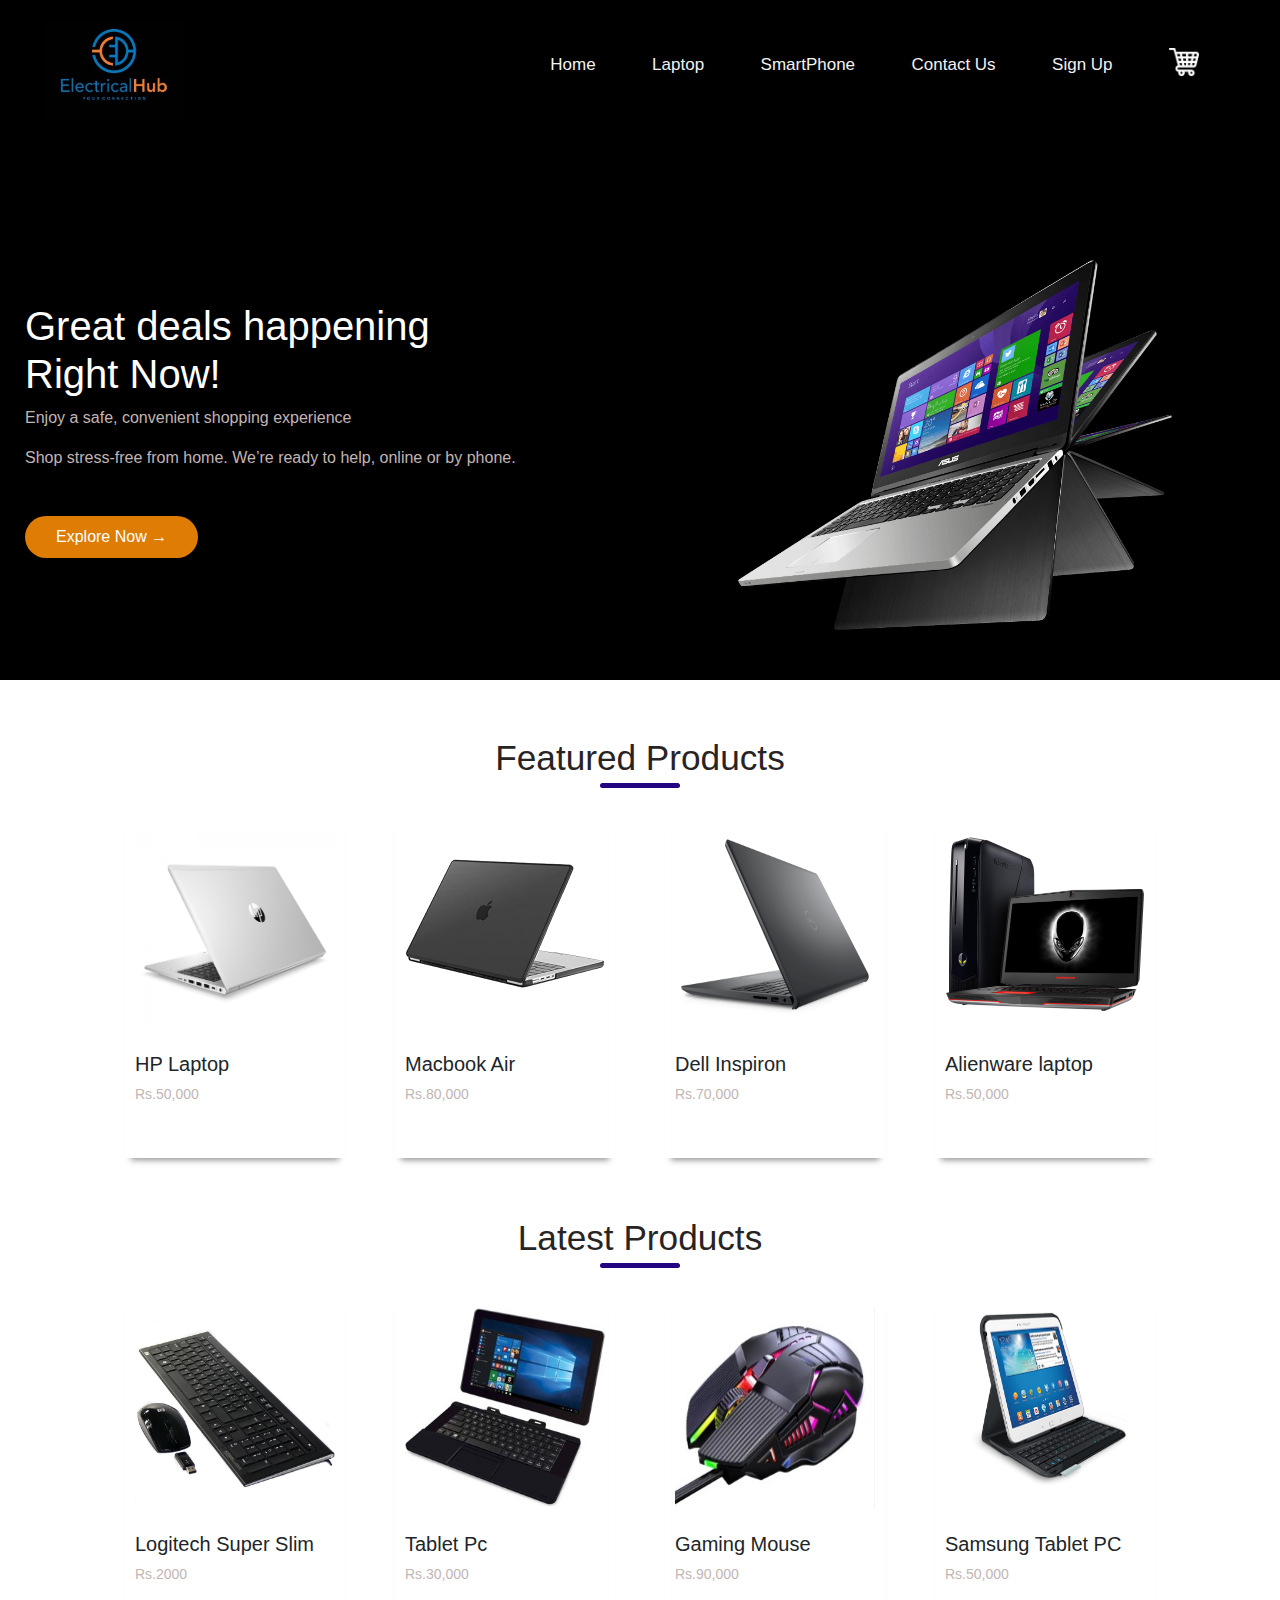
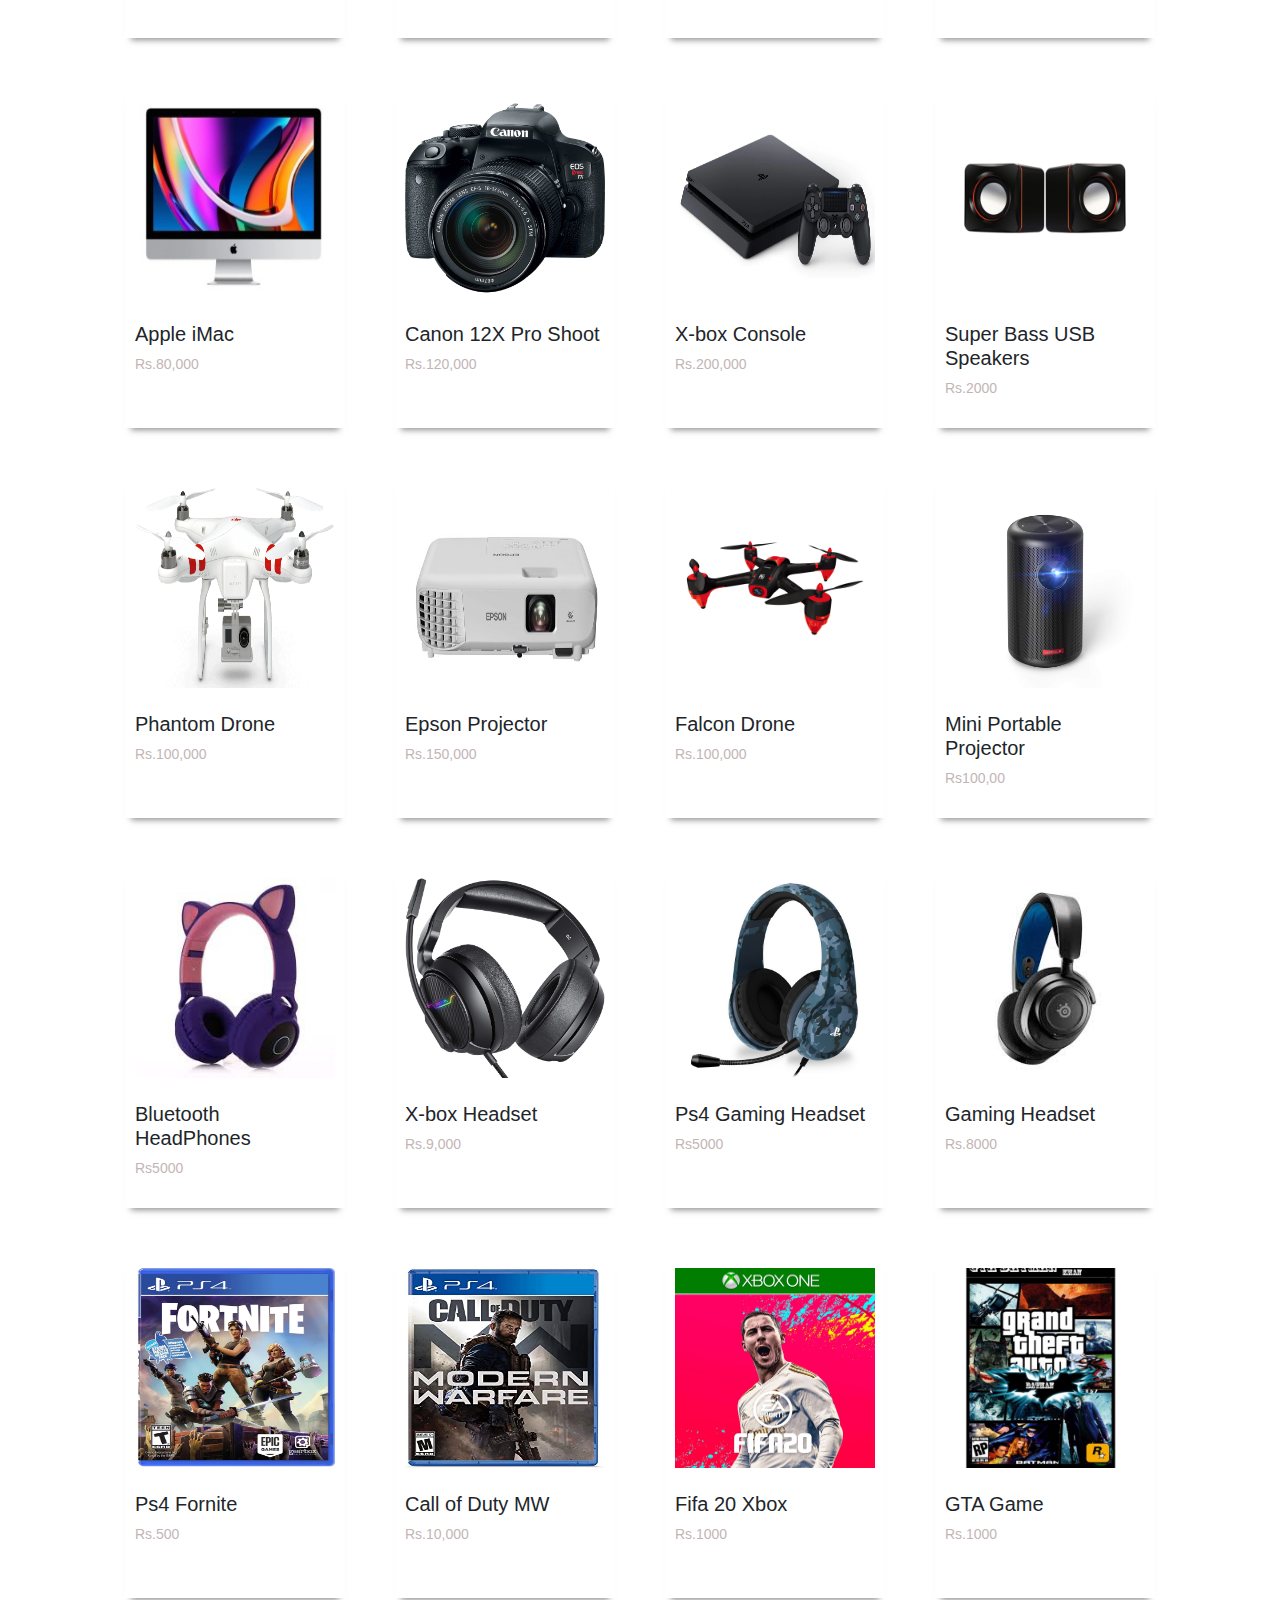
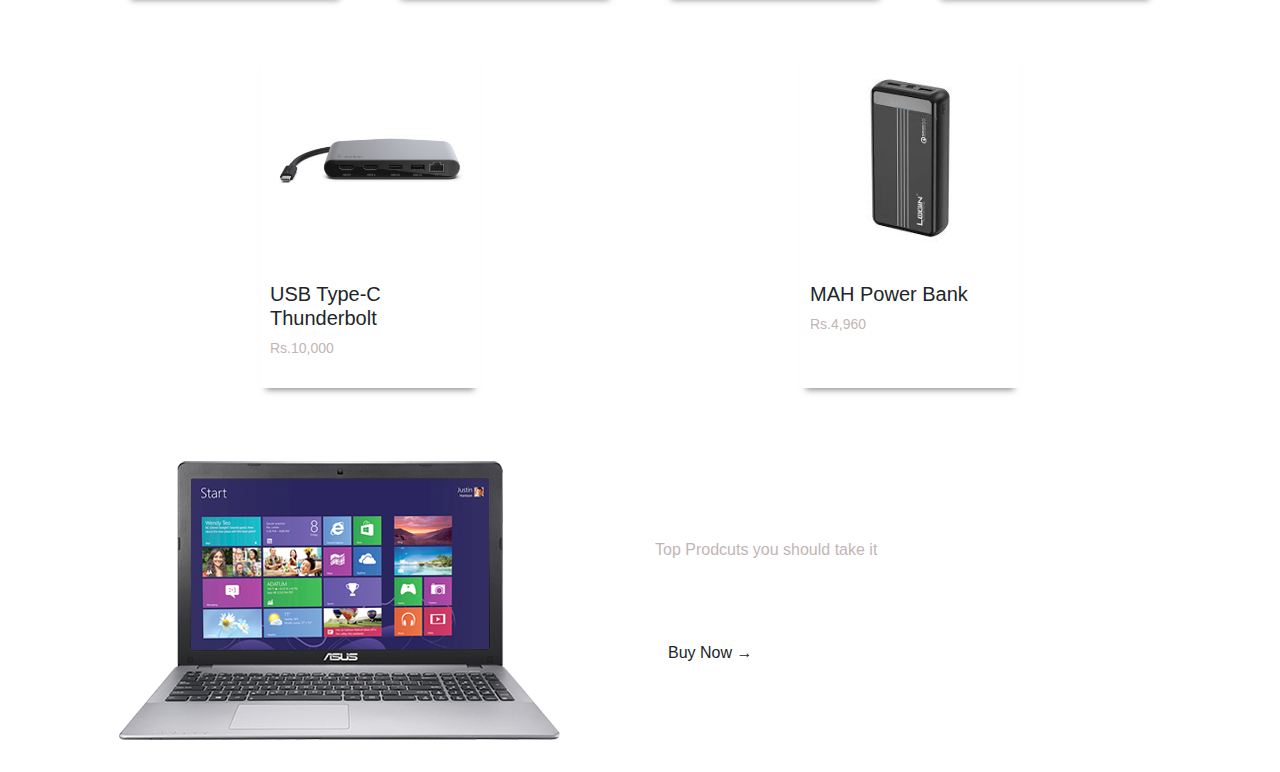
<file: index.html>
<!DOCTYPE html>
<html lang="en">
<head>
    <meta charset="UTF-8">
    <meta name="viewport" content="width=device-width, initial-scale=1.0">
    <link rel="stylesheet" href="https://stackpath.bootstrapcdn.com/bootstrap/4.5.2/css/bootstrap.min.css">
    <link rel="stylesheet" href="css/style.css">
    <link rel="icon" type="image/png" href="/images/favicon.png">
    <link rel="canonical" href="https://minahilch.me/">
    <title>ElectricalHub</title>
</head>
<body>
    <div class="header">
        <div class="container">
            <div class="navbar">
                <div class="logo">
                <img src="images/logo.jpg" style="height:100px;" alt="logo-image">
                </div>
                <nav>
                    <ul id="menu-items">
                        <li><a href="index.html">Home</a></li>
                        <li><a href="index.html#products">Laptop</a></li>
                        <li><a href="smartphone.html">SmartPhone</a></li>
                        <li><a href="contactus.html">Contact Us</a></li>
                        <li><a href="Sign up.html">Sign Up</a></li>
                        <li><a href="cart.html"><img src="images/cart.png" alt="cart" width="30px" height="30px" class="cart-img" title="Cart"></a></li>
                    </ul>
                </nav>
            </div>
            <div class="row">
                <div class="col-md-6 ">
                    <h1 class="text-white">Great deals happening <br> Right Now!</h1>
                    <p>Enjoy a safe, convenient shopping experience</p>
                    <p>Shop stress-free from home. We’re ready to help, online or by phone.</p>
                    <a href="index.html#LatestProducts" class="btn btn-main">Explore Now &#8594;</a>
                </div>
                <div class="col-md-6">
                    <img src="images/laptop-banner.png" alt="banner-image" class="center">
                </div>

            </div>
        </div>
    </div>
    <!-- featured products -->
    <div class="small-container mt-5">
        <h2 class="title" id="products">Featured Products</h2>
        <div class="row horizontal-scroll-wrapper squares">
            <div class="col-4 box-container">
                <div class="image-overlay"></div>
                <img src="images/hp-laptop.jpg" alt="hp laptop"><br><br>
                <h5 class="product_name">HP Laptop</h5>
                <div class="content-details fadeIn-bottom">
                    <h3 class="content-title">HP Laptop</h3>
                    <h4 class="content-price">Rs.50,000</h4><br><br>
                    <div class="content-btn btn btn-secondary" title="More Detail"><a href="Laptops.html" style="color: white; list-style: none;">More Info</a></div>
                </div>
                <p class="price_name" >Rs.50,000</p>
            </div>
            <div class="col-4 box-container">
                <div class="image-overlay"></div>
                <img src="images/Laptop.jpg" alt="Laptop"><br><br>
                <h5 class="product_name">Macbook Air</h5>
                <div class="content-details fadeIn-bottom">
                    <h3 class="content-title">Macbook Air</h3>
                    <h4 class="content-price">Rs.80,000</h4><br><br>
                    <div class="content-btn btn btn-secondary" title="More Detail"><a href="Laptops.html#macbook" style="color: white; list-style: none;">More Info</a></div>
                </div>
                <p class="price_name" >Rs.80,000</p>
            </div>
            <div class="col-4 box-container">
                <div class="image-overlay"></div>
                <img src="images/laptop1.png" alt="Laptop"><br><br>
                <h5 class="product_name">Dell Inspiron</h5>
                <div class="content-details fadeIn-bottom">
                    <h3 class="content-title">Dell Inspiron</h3>
                    <h4 class="content-price">Rs.70,000</h4><br><br>
                    <div class="content-btn btn btn-secondary" title="More Detail"><a href="Laptops.html#dell" style="color: white; list-style: none;">More Info</a></div>
                </div>
                <p class="price_name" >Rs.70,000</p>
            </div>
            <div class="col-4 box-container">
                <div class="image-overlay"></div>
                <img src="images/Alienware-laptop.png" alt="Alienware-laptop"><br><br>
                <h5 class="product_name">Alienware laptop</h5>
                <div class="content-details fadeIn-bottom">
                    <h3 class="content-title">Alienware laptop</h3>
                    <h4 class="content-price">Rs.50,000</h4><br><br>
                    <div class="content-btn btn btn-secondary" title="More Detail"><a href="Laptops.html#Alienware-laptop" style="color: white; list-style: none;">More Info</a></div>
                </div>
                <p class="price_name" >Rs.50,000</p>
            </div>
        </div>
        <!-- Latest products -->
        <h2 class="title" id="LatestProducts">Latest Products</h2>
        <div class="row">
            <div class="col-4 box-container">
                <div class="image-overlay"></div>
                <img src="images/keyboard.jpg" alt="keyboard"><br><br>
                <h5 class="product_name">Logitech Super Slim</h5>
                <div class="content-details fadeIn-bottom">
                    <h3 class="content-title">Logitech Super Slim</h3>
                    <h4 class="content-price">Rs.2000</h4><br><br>
                    <div class="content-btn btn btn-secondary" title="More Detail"><a href="Latest product.html#keyboard" style="color: white; list-style: none;">More Info</a></div>
                </div>
                <p class="price_name" >Rs.2000</p>
            </div>
            <div class="col-4 box-container">
                <div class="image-overlay"></div>
                <img src="images/power-tab.jpeg" alt="tablet pc"><br><br>
                <h5 class="product_name">Tablet Pc</h5>
                <div class="content-details fadeIn-bottom">
                    <h3 class="content-title">Tablet Pc</h3>
                    <h4 class="content-price">Rs.30,000</h4><br><br>
                    <div class="content-btn btn btn-secondary" title="More Detail"><a href="Latest product.html#Tablet" style="color: white; list-style: none;">More Info</a></div>
                </div>
                <p class="price_name" >Rs.30,000</p>
            </div>
            <div class="col-4 box-container">
                <div class="image-overlay"></div>
                <img src="images/Gaming mouse.jpg" alt="Gaming Mouse"><br><br>
                <h5 class="product_name">Gaming Mouse</h5>
                <div class="content-details fadeIn-bottom">
                    <h3 class="content-title">Gaming Mouse</h3>
                    <h4 class="content-price">Rs.90,000</h4><br><br>
                    <div class="content-btn btn btn-secondary" title="More Detail"><a href="Latest product.html#mouse" style="color: white; list-style: none;">More Info</a></div>
                </div>
                <p class="price_name" >Rs.90,000</p>
            </div>
            <div class="col-4 box-container">
                <div class="image-overlay"></div>
                <img src="images/logitech-tab.png" alt="Tablet Pc"><br><br>
                <h5 class="product_name">Samsung Tablet PC</h5>
                <div class="content-details fadeIn-bottom">
                    <h3 class="content-title">Samsung Tablet Pc</h3>
                    <h4 class="content-price">Rs.50,000</h4><br><br>
                    <div class="content-btn btn btn-secondary" title="More Detail"><a href="Latest product.html#Samsung Tablet Pc" style="color: white; list-style: none;">More Info</a></div>
                </div>
                <p class="price_name" >Rs.50,000</p>
            </div>
            <div class="col-4 box-container">
                <div class="image-overlay"></div>
                <img src="images/imac.jpg" alt="Imac"><br><br>
                <h5 class="product_name">Apple iMac</h5>
                <div class="content-details fadeIn-bottom">
                    <h3 class="content-title">Apple iMac</h3>
                    <h4 class="content-price">Rs.80,000</h4><br><br>
                    <div class="content-btn btn btn-secondary" title="More Detail"><a href="Latest product.html#iMac" style="color: white; list-style: none;">More Info</a></div>
                </div>
                <p class="price_name" >Rs.80,000</p>
            </div>
            <div class="col-4 box-container">
                <div class="image-overlay"></div>
                <img src="images/canon-cam.jpg" alt="Camera"><br><br>
                <h5 class="product_name">Canon 12X Pro Shoot</h5>
                <div class="content-details fadeIn-bottom">
                    <h3 class="content-title">Canon 12X Pro Shoot</h3>
                    <h4 class="content-price">Rs.120,000</h4><br><br>
                    <div class="content-btn btn btn-secondary" title="More Detail"><a href="Latest product.html#Canon" style="color: white; list-style: none;">More Info</a></div>
                </div>
                <p class="price_name" >Rs.120,000</p>
            </div>
            <div class="col-4 box-container">
                <div class="image-overlay"></div>
                <img src="images/ps4-gaming.jpg" alt="Gaming console"><br><br>
                <h5 class="product_name">X-box Console</h5>
                <div class="content-details fadeIn-bottom">
                    <h3 class="content-title">X-box Console</h3>
                    <h4 class="content-price">Rs.200,000</h4><br><br>
                    <div class="content-btn btn btn-secondary" title="More Detail"><a href="Latest product.html#xbox" style="color: white; list-style: none;">More Info</a></div>
                </div>
                <p class="price_name" >Rs.200,000</p>
            </div>
            <div class="col-4 box-container">
                <div class="image-overlay"></div>
                <img src="images/superbass-speakers.jpg" alt="Super Bass Laptop Speakers"><br><br>
                <h5 class="product_name">Super Bass USB Speakers</h5>
                <div class="content-details fadeIn-bottom">
                    <h3 class="content-title">Super Bass USB Speakers</h3>
                    <h4 class="content-price">Rs.2000</h4><br><br>
                    <div class="content-btn btn btn-secondary" title="More Detail"><a href="Latest product.html#Speakers" style="color: white; list-style: none;">More Info</a></div>
                </div>
                <p class="price_name" >Rs.2000</p>
            </div>
            <div class="col-4 box-container">
                <div class="image-overlay"></div>
                <img src="images/phantom-drone.png" alt="Phantom Drone"><br><br>
                <h5 class="product_name">Phantom Drone</h5>
                <div class="content-details fadeIn-bottom">
                    <h3 class="content-title">Phantom Drone</h3>
                    <h4 class="content-price">Rs.100,000</h4><br><br>
                    <div class="content-btn btn btn-secondary" title="More Detail"><a href="Latest product.html#phantom-drone" style="color: white; list-style: none;">More Info</a></div>
                </div>
                <p class="price_name" >Rs.100,000</p>
            </div>
            <div class="col-4 box-container">
                <div class="image-overlay"></div>
                <img src="images/epson-projector.jpg" alt="Epson Projector"><br><br>
                <h5 class="product_name">Epson Projector</h5>
                <div class="content-details fadeIn-bottom">
                    <h3 class="content-title">Epson Projector</h3>
                    <h4 class="content-price">Rs.150,000</h4><br><br>
                    <div class="content-btn btn btn-secondary" title="More Detail"><a href="Latest product.html#epson-projector" style="color: white; list-style: none;">More Info</a></div>
                </div>
                <p class="price_name" >Rs.150,000</p>
            </div>
            <div class="col-4 box-container">
                <div class="image-overlay"></div>
                <img src="images/falcon-drone.jpg" alt="falcon-drone"><br><br>
                <h5 class="product_name">Falcon Drone</h5>
                <div class="content-details fadeIn-bottom">
                    <h3 class="content-title">Falcon Drone</h3>
                    <h4 class="content-price">Rs.100,000</h4><br><br>
                    <div class="content-btn btn btn-secondary" title="More Detail"><a href="Latest product.html#falcon-drone" style="color: white; list-style: none;">More Info</a></div>    
                </div>
                <p class="price_name" >Rs.100,000</p>
            </div>
            <div class="col-4 box-container">
                <div class="image-overlay"></div>
                <img src="images/miniprojector.jpg" alt="minipojector"><br><br>
                <h5 class="product_name">Mini Portable Projector</h5>
                <div class="content-details fadeIn-bottom">
                    <h3 class="content-title">Mini Portable Projector</h3>
                    <h4 class="content-price">Rs.100,000</h4><br><br>
                    <div class="content-btn btn btn-secondary" title="More Detail"><a href="Latest product.html#miniprojector" style="color: white; list-style: none;">More Info</a></div>
                </div>
                <p class="price_name" >Rs100,00</p>
            </div>
            <div class="col-4 box-container">
                <div class="image-overlay"></div>
                <img src="images/bluetoooth headset.jpeg" alt="Headset"><br><br>
                <h5 class="product_name">Bluetooth HeadPhones</h5>
                <div class="content-details fadeIn-bottom">
                    <h3 class="content-title">Bluetooth HeadPhones</h3>
                    <h4 class="content-price">Rs.5000</h4><br><br>
                    <div class="content-btn btn btn-secondary" title="More Detail"><a href="Latest product.html#Bluetooth HeadPhones" style="color: white; list-style: none;">More Info</a></div>
                </div>
                <p class="price_name" >Rs5000</p>
            </div>
            <div class="col-4 box-container">
                <div class="image-overlay"></div>
                <img src="images/xbox-headset.jpg" alt="Xbox Headset"><br><br>
                <h5 class="product_name">X-box Headset</h5>
                <div class="content-details fadeIn-bottom">
                    <h3 class="content-title">X-box Headset</h3>
                    <h4 class="content-price">Rs.9,000</h4><br><br>
                    <div class="content-btn btn btn-secondary" title="More Detail"><a href="Latest product.html#X-box Headset" style="color: white; list-style: none;">More Info</a></div>
                </div>
                <p class="price_name" >Rs.9,000</p>
            </div>
            <div class="col-4 box-container">
                <div class="image-overlay"></div>
                <img src="images/ps4-headset.jpg" alt="Gaming Headset"><br><br>
                <h5 class="product_name">Ps4 Gaming Headset</h5>
                <div class="content-details fadeIn-bottom">
                    <h3 class="content-title">Ps4 Gaming Headset</h3>
                    <h4 class="content-price">Rs.5000</h4><br><br>
                    <div class="content-btn btn btn-secondary" title="More Detail"><a href="Latest product.html#Ps4 Gaming Headset" style="color: white; list-style: none;">More Info</a></div>
                </div>
                <p class="price_name" >Rs5000</p>
            </div>
            <div class="col-4 box-container">
                <div class="image-overlay"></div>
                <img src="images/headset.jpeg" alt="Gaming Headset"><br><br>
                <h5 class="product_name">Gaming Headset</h5>
                <div class="content-details fadeIn-bottom">
                    <h3 class="content-title">Gaming Headset</h3>
                    <h4 class="content-price">Rs.8000</h4><br><br>
                    <div class="content-btn btn btn-secondary" title="More Detail"><a href="Latest product.html#Gaming Headset" style="color: white; list-style: none;">More Info</a></div>
                </div>
                <p class="price_name" >Rs.8000</p>
            </div>
            <div class="col-4 box-container">
                <div class="image-overlay"></div>
                <img src="images/ps4-fortnite.jpg" alt="Fortnite"><br><br>
                <h5 class="product_name">Ps4 Fornite</h5>
                <div class="content-details fadeIn-bottom">
                    <h3 class="content-title">Ps4 Fornite</h3>
                    <h4 class="content-price">Rs.500</h4><br><br>
                    <div class="content-btn btn btn-secondary" title="More Detail"><a href="Latest product.html#Ps4 Fornite" style="color: white; list-style: none;">More Info</a></div>   
                </div>
                <p class="price_name" >Rs.500</p>
            </div>
                <div class="col-4 box-container">
                    <div class="image-overlay"></div>
                    <img src="images/cod-ps4.jpg" alt="Playstation 4"><br><br>
                    <h5 class="product_name">Call of Duty MW</h5>
                    <div class="content-details fadeIn-bottom">
                        <h3 class="content-title">Call of Duty MW</h3>
                        <h4 class="content-price">Rs.10,000</h4><br><br>
                        <div class="content-btn btn btn-secondary" title="More Detail"><a href="Latest product.html#Call of Duty MW" style="color: white; list-style: none;">More Info</a></div>
                    </div>
                    <p class="price_name" >Rs.10,000</p>
                </div>
                <div class="col-4 box-container">
                    <div class="image-overlay"></div>
                    <img src="images/xbox-game.jpg" alt="Fifa 20 Xbox"><br><br>
                    <h5 class="product_name">Fifa 20 Xbox</h5>
                    <div class="content-details fadeIn-bottom">
                        <h3 class="content-title">Fifa 20 Xbox</h3>
                        <h4 class="content-price">Rs.1000</h4><br><br>
                        <div class="content-btn btn btn-secondary" title="More Detail"><a href="Latest product.html#fifa" style="color: white; list-style: none;">More Info</a></div>
                    </div>
                    <p class="price_name" >Rs.1000</p>
                </div>
                <div class="col-4 box-container">
                    <div class="image-overlay"></div>
                    <img src="images/gta.jpg" alt="GTA CD"><br><br>
                    <h5 class="product_name">GTA Game</h5>
                    <div class="content-details fadeIn-bottom">
                        <h3 class="content-title">GTA Game</h3>
                        <h4 class="content-price">Rs.1000</h4><br><br>
                        <div class="content-btn btn btn-secondary" title="More Detail"><a href="Latest product.html#GTA Game" style="color: white; list-style: none;">More Info</a></div>    
                    </div>
                    <p class="price_name" >Rs.1000</p>
                </div>
                <div class="col-4 box-container">
                    <div class="image-overlay"></div>
                    <img src="images/thunderbolt.jpeg" alt="USB Type-C"><br><br>
                    <h5 class="product_name">USB Type-C Thunderbolt</h5>
                    <div class="content-details fadeIn-bottom">
                        <h3 class="content-title">USB Type-C Thunderbolt</h3>
                        <h4 class="content-price">Rs.10,000</h4><br><br>
                        <div class="content-btn btn btn-secondary" title="More Detail"><a href="Latest product.html#TypeC" style="color: white; list-style: none;">More Info</a></div>
                    </div>
                    <p class="price_name" >Rs.10,000</p>
                </div>
                <div class="col-4 box-container">
                    <div class="image-overlay"></div>
                    <img src="images/powerbank.jpeg" alt="powerbank"><br><br>
                    <h5 class="product_name">MAH Power Bank</h5>
                    <div class="content-details fadeIn-bottom">
                        <h3 class="content-title">MAH Power Bank</h3>
                        <h4 class="content-price">Rs.4,960</h4><br><br>
                        <div class="content-btn btn btn-secondary" title="More Detail"><a href="Latest product.html#MAH Power Bank" style="color: white; list-style: none;">More Info</a></div>
                    </div>
                    <p class="price_name" >Rs.4,960</p>
                </div>
            </div>
    </div>

    <!-- offer -->
    <div class="offer">
        <div class="small-container">
            <div class="row">
                <div class="col-6">
                    <img src="images/asus-banner.png" class="offer-img">
                </div>
                <div class="col-6 text-data text-white">
                    <p>Top Prodcuts you should take it</p>
                    <h1>Best Product limitd offer!</h1>
                    
                    <a href="" class="btn">Buy Now &#8594</a>
                </div>
            </div>
        </div>
    </div>
</body>
</html>
</file>
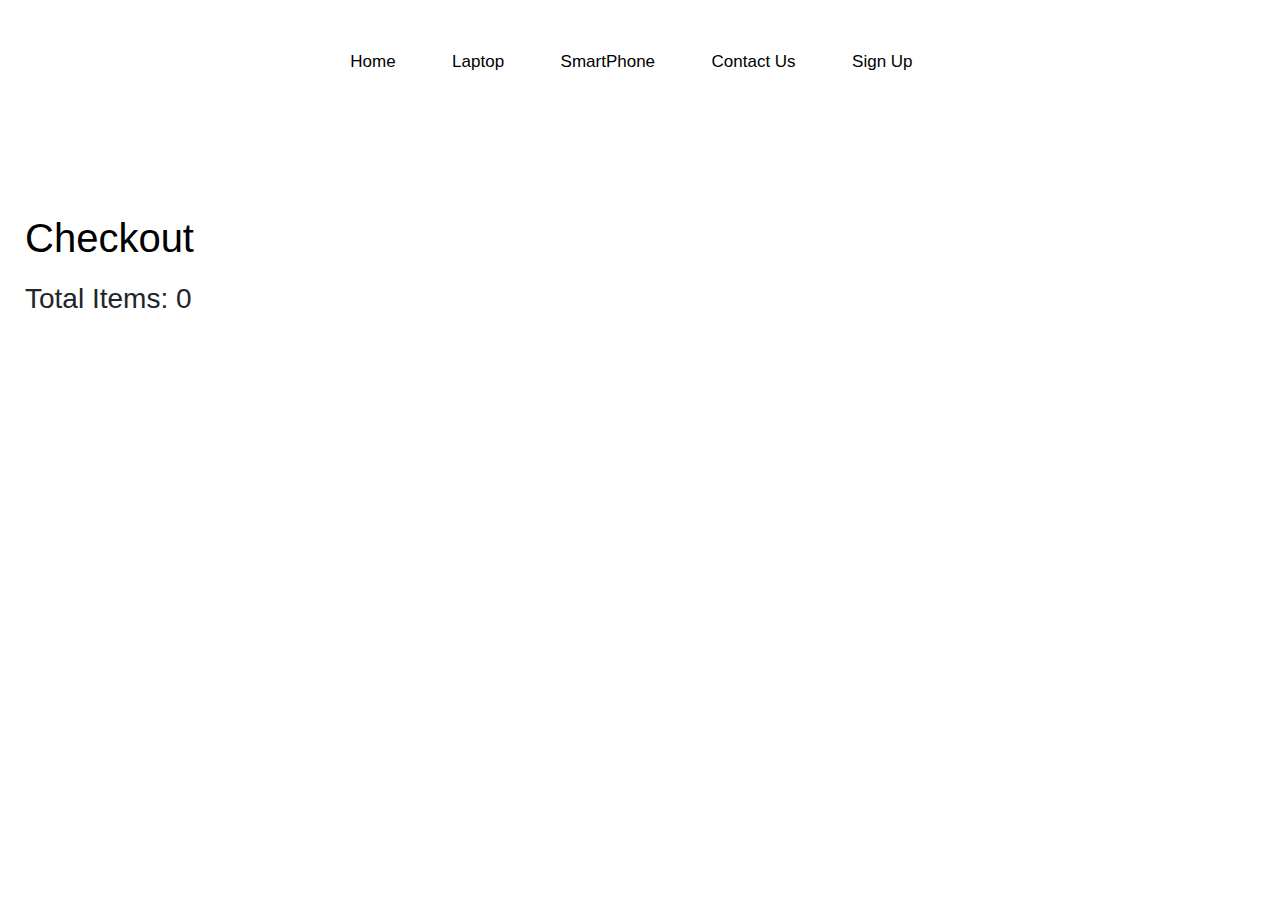
<file: cart.html>
<!DOCTYPE html>
<html lang="en">
<head>
    <meta charset="UTF-8">
    <meta name="viewport" content="width=device-width, initial-scale=1.0">
    <link rel="stylesheet" href="https://stackpath.bootstrapcdn.com/bootstrap/4.5.2/css/bootstrap.min.css">
    <link rel="stylesheet" href="style2.css">
    <link rel="icon" type="image/png" href="/images/favicon.png">
    <link rel="canonical" href="https://minahilch.me/">
    <title>Cart</title>
</head>
<body>
    <div class="container">
        <div class="navbar">
            <nav>
                <ul id="menu-items">
                    <li><a href="index.html">Home</a></li>
                    <li><a href="index.html#products">Laptop</a></li>
                    <li><a href="smartphone.html">SmartPhone</a></li>
                    <li><a href="contactus.html">Contact Us</a></li>
                    <li><a href="Sign up.html">Sign Up</a></li>
                    <li><a href=""><img src="images/cart.png" alt="cart" width="30px" height="30px" class="cart-img" title="Cart"></a></li>
                </ul>
            </nav>
        </div>
     <!-- CART CONTAINER -->
     <div id="cartMainContainer">
        <h1> Checkout </h1>
        <h3 id="totalItem"> Total Items: 0 </h3>

        <div id="cartContainer">
            <!-- JS rendered code -->
        </div>
</body>
</html>
</file>
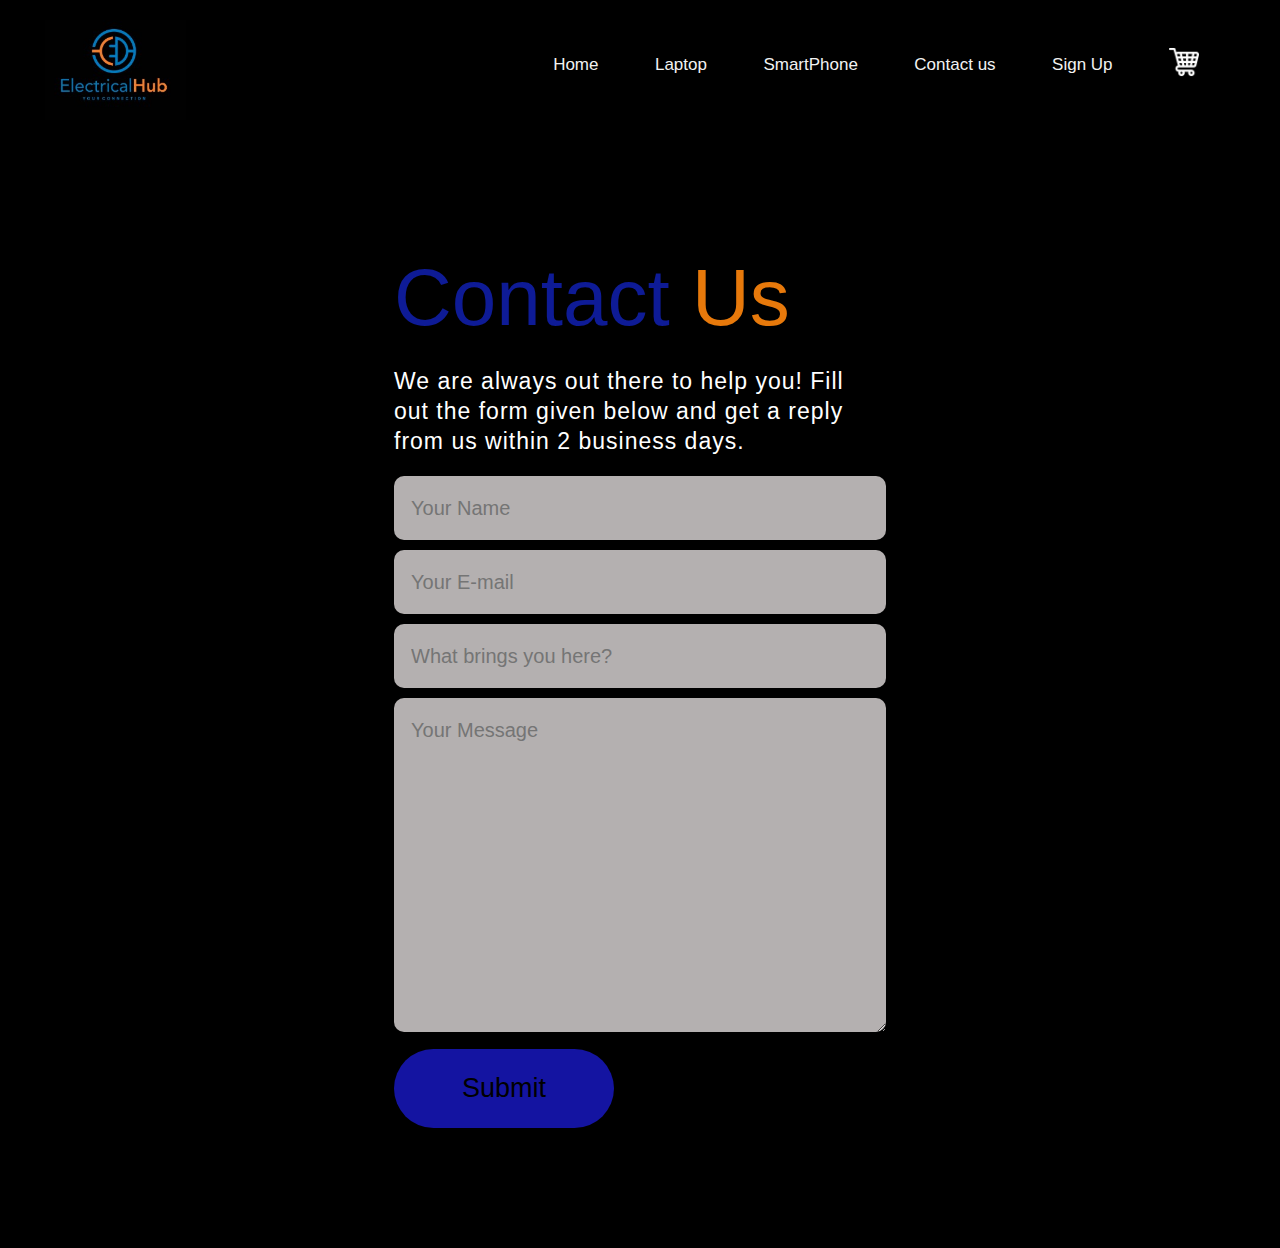
<file: contactus.html>
<!DOCTYPE html>
<html lang="en">
<head>
    <meta charset="UTF-8">
    <meta name="viewport" content="width=device-width, initial-scale=1.0">
    <link rel="stylesheet" href="https://stackpath.bootstrapcdn.com/bootstrap/4.5.2/css/bootstrap.min.css">
    <link rel="stylesheet" href="style.css">
    <link rel="icon" type="image/png" href="/images/favicon.png">
    <link rel="canonical" href="https://minahilch.me/">
    <title>Contact Us</title>
</head>
<body>
    <div class="header">
        <div class="container">
            <div class="navbar">
                <div class="logo">
                    <img src="images/logo.jpg" style="height:100px;" alt="logo-image">
                </div>
                <nav>
                    <ul id="menu-items">
                        <li><a href="index.html#products">Home</a></li>
                        <li><a href="index2.html#products">Laptop</a></li>
                        <li><a href="smartphone.html">SmartPhone</a></li>
                        <li><a href="contactus.html">Contact us</a></li>
                        <li><a href="Sign up.html">Sign Up</a></li>
                        <li><a href="cart.html"><img src="images/cart.png" alt="cart" width="30px" height="30px" class="cart-img"></a></li>
                    </ul>
                </nav>
            </div>
                <section class="contact">
                    <div class="contact-form">
                        <h1>Contact <span>Us</span></h1>
                        <p>We are always out there to help you! Fill out the form given below and get a reply from us within 2 business days.</p>
                    <form action="">
                        <input type="text" name="myname" placeholder="Your Name" required>
                        <input type="email" name="email" placeholder="Your E-mail" required>
                        <input type="text" name="subject" placeholder="What brings you here?" required>
                        <textarea name="message" cols="30" rows="10" placeholder="Your Message" required></textarea>
                        <input type="submit" value="Submit" class="submit-btn">
                    </form>
                    </div>
                    
                </section>  
</body>
</html>
</file>
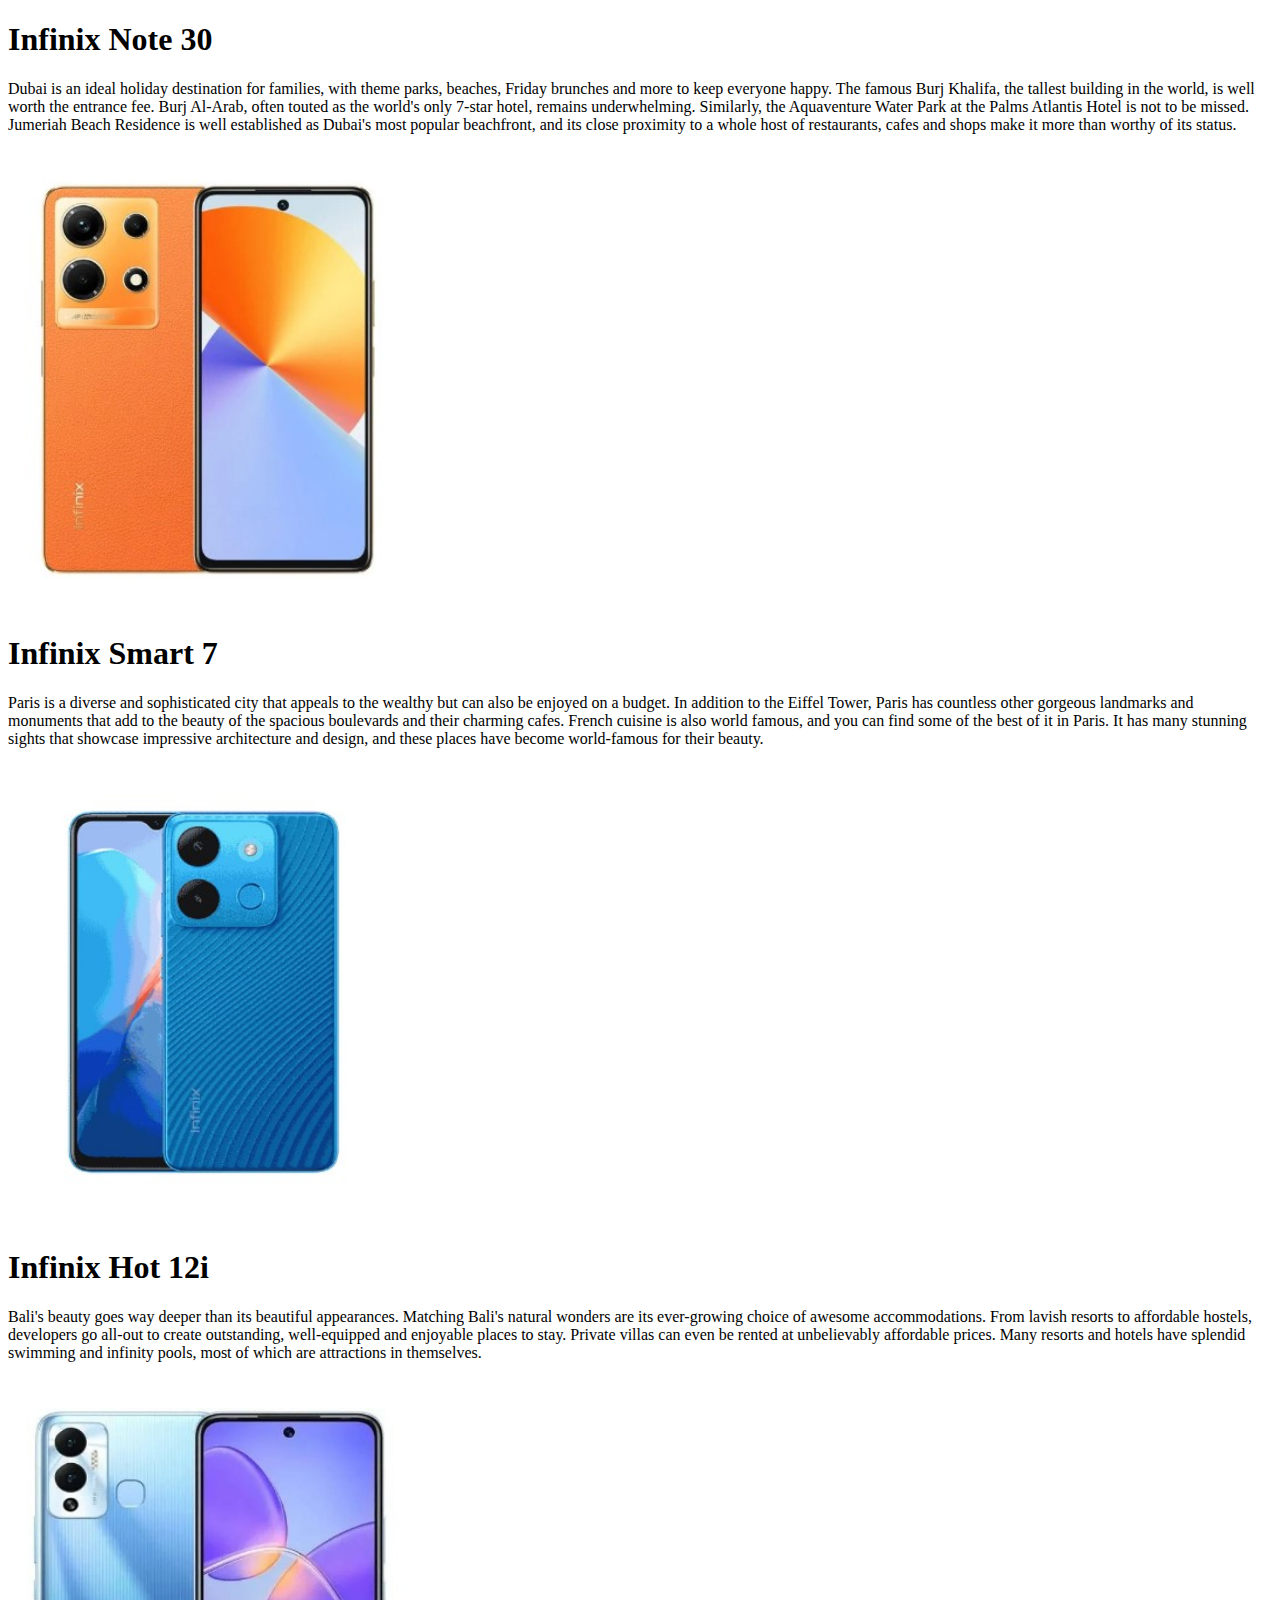
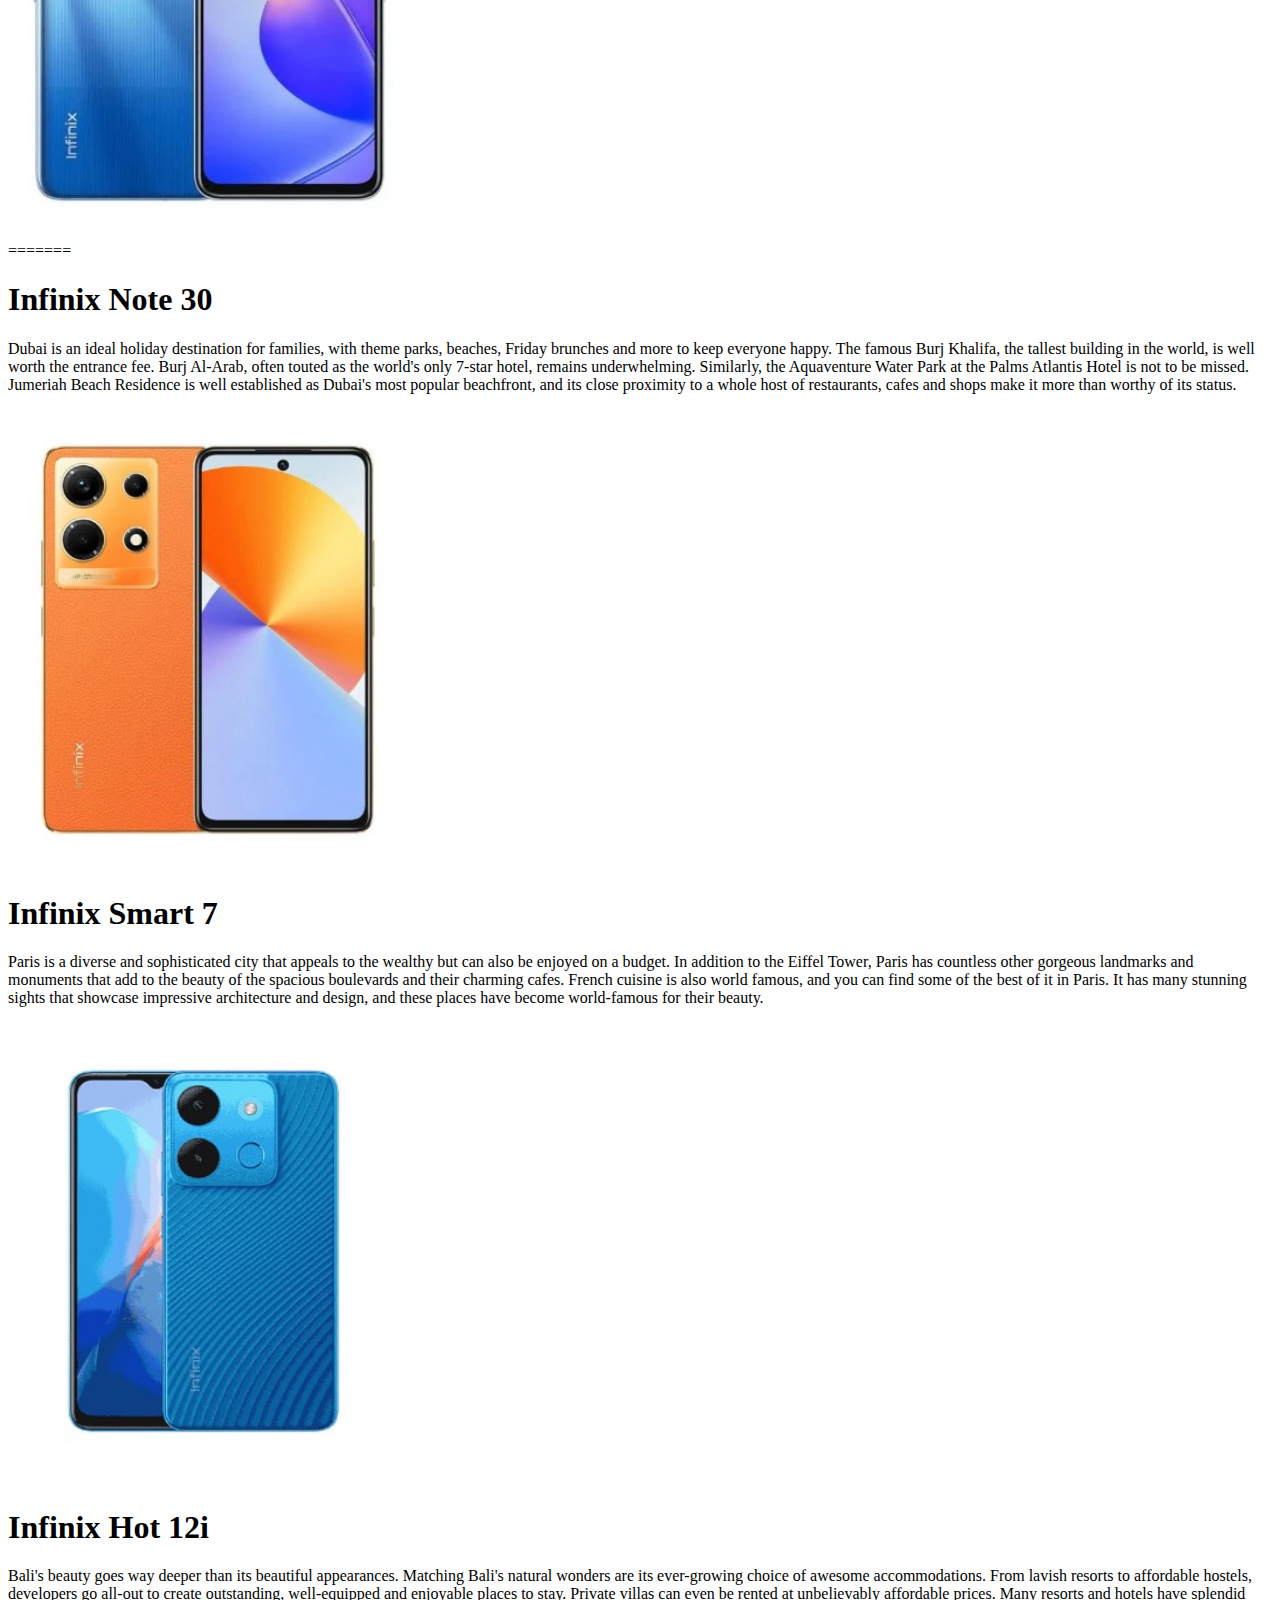
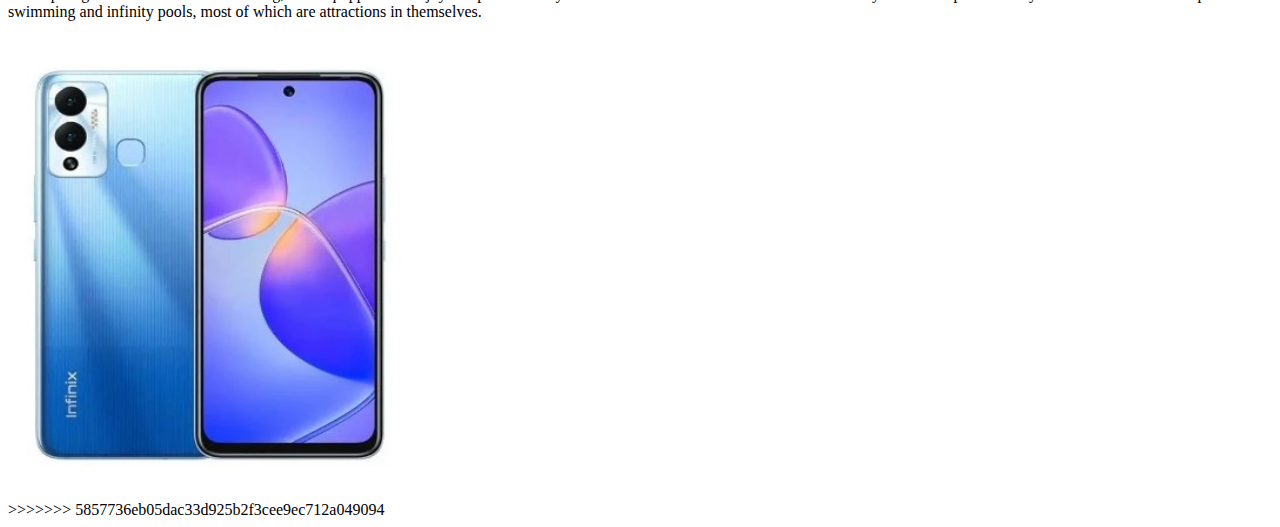
<file: infinixphone.html>
<!DOCTYPE html>
<html lang="en">
<head>
    <meta charset="UTF-8">
    <meta name="viewport" content="width=device-width, initial-scale=1.0">
    <title>Document</title>
</head>
<body>
    <div class="Phonedetail" id="note30">
        <h1>Infinix Note 30</h1>
        <div>Dubai is an ideal holiday destination for families, with theme parks, beaches, Friday brunches and more to keep everyone happy. The famous Burj Khalifa, the tallest building in the world, is well worth the entrance fee. Burj Al-Arab, often touted as the world's only 7-star hotel, remains underwhelming. Similarly, the Aquaventure Water Park at the Palms Atlantis Hotel is not to be missed. Jumeriah Beach Residence is well established as Dubai's most popular beachfront, and its close proximity to a whole host of restaurants, cafes and shops make it more than worthy of its status.</p>
        <div class="mobile-img">
            <img src="images/mobile 7.jpg" alt="" style="height: 400px; width: 400px; margin-top: 30px; margin-bottom: 30px; border-radius: 20px;">
        </div>
    </div>

 <div class="Vivo-detail" id="smart7">
    <h1>Infinix Smart 7</h1>
    <p>Paris is a diverse and sophisticated city that appeals to the wealthy but can also be enjoyed on a budget. In addition to the Eiffel Tower, Paris has countless other gorgeous landmarks and monuments that add to the beauty of the spacious boulevards and their charming cafes. French cuisine is also world famous, and you can find some of the best of it in Paris. It has many stunning sights that showcase impressive architecture and design, and these places have become world-famous for their beauty.</p>
    <div class="mobile-img">
        <img src="images/mobile 8.jpg" alt="" style="height: 400px; width: 400px; margin-top: 30px; margin-bottom: 30px; border-radius: 20px;">
    </div>
 </div>

 <div class="Vivo-detail" id="hot12i">
    <h1>Infinix Hot 12i</h1>
    <p>Bali's beauty goes way deeper than its beautiful appearances. Matching Bali's natural wonders are its ever-growing choice of awesome accommodations. From lavish resorts to affordable hostels, developers go all-out to create outstanding, well-equipped and enjoyable places to stay. Private villas can even be rented at unbelievably affordable prices. Many resorts and hotels have splendid swimming and infinity pools, most of which are attractions in themselves.</p>
    <div class="mobile-img">
        <img src="images/mobile 9.jpg" style="height: 400px; width: 400px; margin-top: 30px; margin-bottom: 30px; border-radius: 20px;" alt="">
    </div>
 </div>
</body>
=======
<!DOCTYPE html>
<html lang="en">
<head>
    <meta charset="UTF-8">
    <meta name="viewport" content="width=device-width, initial-scale=1.0">
    <title>Document</title>
</head>
<body>
    <div class="Phonedetail" id="note30">
        <h1>Infinix Note 30</h1>
        <div>Dubai is an ideal holiday destination for families, with theme parks, beaches, Friday brunches and more to keep everyone happy. The famous Burj Khalifa, the tallest building in the world, is well worth the entrance fee. Burj Al-Arab, often touted as the world's only 7-star hotel, remains underwhelming. Similarly, the Aquaventure Water Park at the Palms Atlantis Hotel is not to be missed. Jumeriah Beach Residence is well established as Dubai's most popular beachfront, and its close proximity to a whole host of restaurants, cafes and shops make it more than worthy of its status.</p>
        <div class="mobile-img">
            <img src="images/mobile 7.jpg" alt="" style="height: 400px; width: 400px; margin-top: 30px; margin-bottom: 30px; border-radius: 20px;">
        </div>
    </div>

 <div class="Vivo-detail" id="smart7">
    <h1>Infinix Smart 7</h1>
    <p>Paris is a diverse and sophisticated city that appeals to the wealthy but can also be enjoyed on a budget. In addition to the Eiffel Tower, Paris has countless other gorgeous landmarks and monuments that add to the beauty of the spacious boulevards and their charming cafes. French cuisine is also world famous, and you can find some of the best of it in Paris. It has many stunning sights that showcase impressive architecture and design, and these places have become world-famous for their beauty.</p>
    <div class="mobile-img">
        <img src="images/mobile 8.jpg" alt="" style="height: 400px; width: 400px; margin-top: 30px; margin-bottom: 30px; border-radius: 20px;">
    </div>
 </div>

 <div class="Vivo-detail" id="hot12i">
    <h1>Infinix Hot 12i</h1>
    <p>Bali's beauty goes way deeper than its beautiful appearances. Matching Bali's natural wonders are its ever-growing choice of awesome accommodations. From lavish resorts to affordable hostels, developers go all-out to create outstanding, well-equipped and enjoyable places to stay. Private villas can even be rented at unbelievably affordable prices. Many resorts and hotels have splendid swimming and infinity pools, most of which are attractions in themselves.</p>
    <div class="mobile-img">
        <img src="images/mobile 9.jpg" style="height: 400px; width: 400px; margin-top: 30px; margin-bottom: 30px; border-radius: 20px;" alt="">
    </div>
 </div>
</body>
>>>>>>> 5857736eb05dac33d925b2f3cee9ec712a049094
</html>
</file>
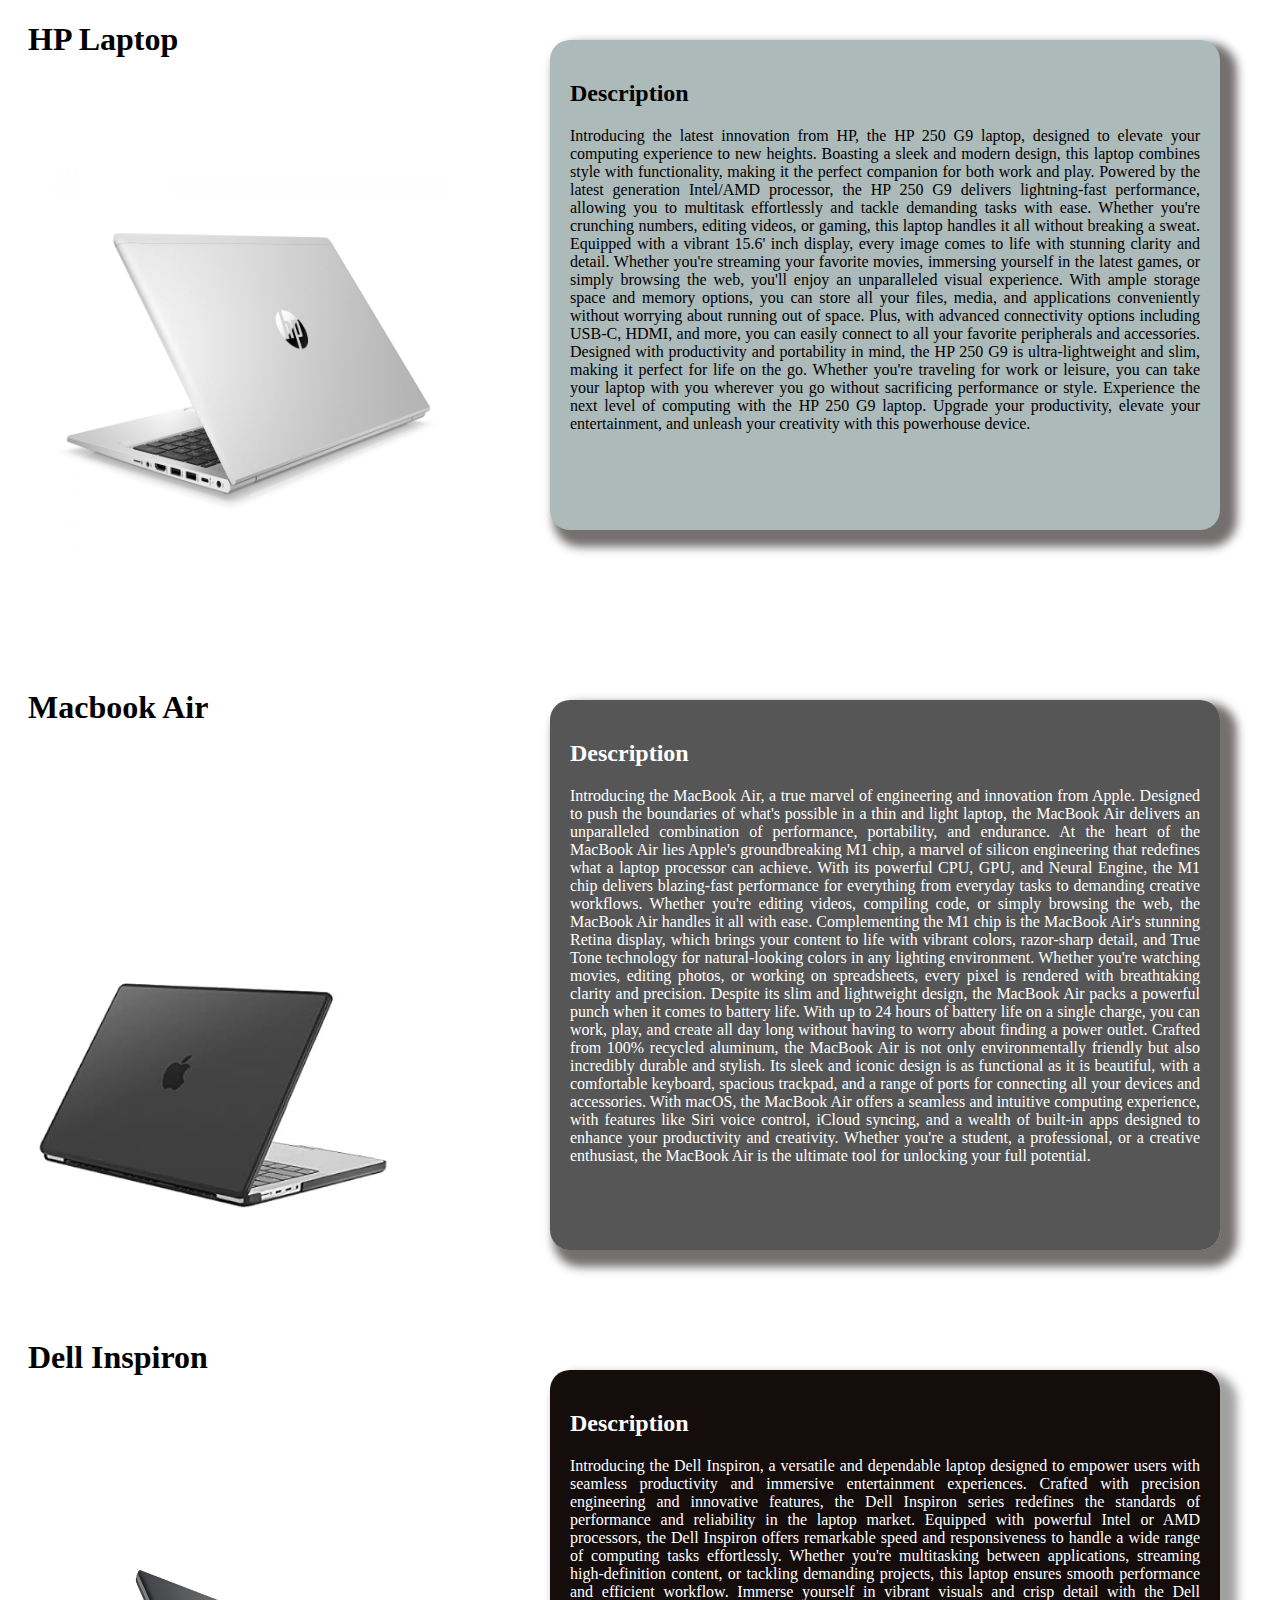
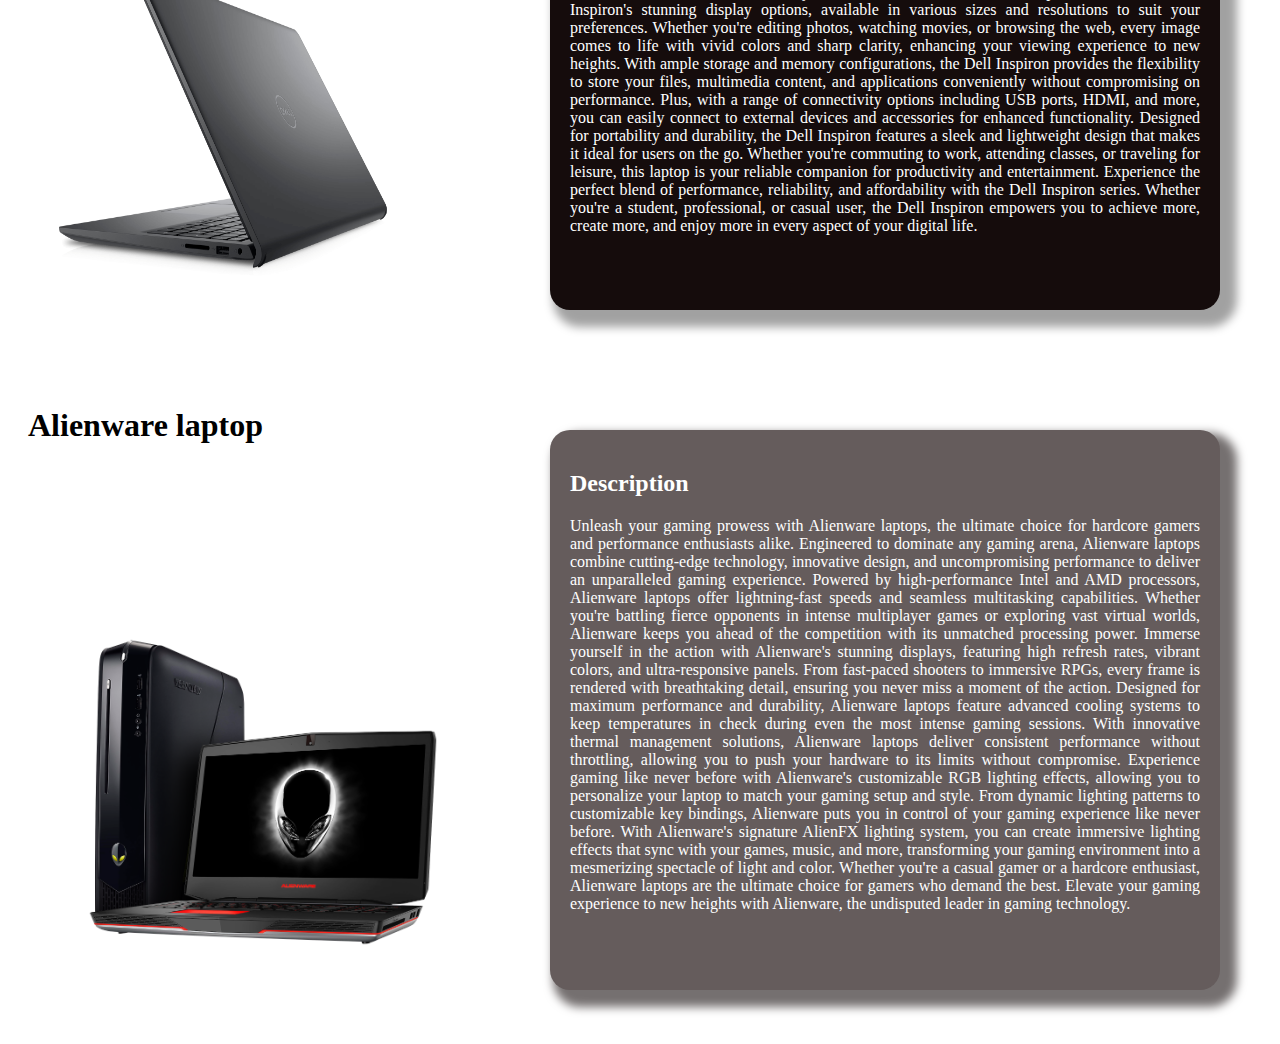
<file: Laptops.html>
<!DOCTYPE html>
<html lang="en">
<head>
    <meta charset="UTF-8">
    <meta name="viewport" content="width=device-width, initial-scale=1.0">
    <link rel="stylesheet" href="css/style3.css">
    <link rel="icon" type="image/png" href="/images/favicon.png">
    <link rel="canonical" href="https://mina.me/">
    <title>Latest Product</title>
</head>
<body>
    <div class="Hp detail" id="hp-laptop">
        <h1>HP Laptop</h1>
        <div class="laptop-img">
            <img src="images/hp-laptop.jpg" alt="" style="height: 400px; width: 400px; margin-top: 30px; margin-bottom: 30px; border-radius: 20px;">
        </div>
        <div class="descriptionlap1"><h2>Description</h2>
            <p>Introducing the latest innovation from HP, the HP 250 G9 laptop, designed to elevate your computing experience to new heights. Boasting a sleek and modern design, this laptop combines style with functionality, making it the perfect companion for both work and play.
            
            Powered by the latest generation Intel/AMD processor, the HP 250 G9 delivers lightning-fast performance, allowing you to multitask effortlessly and tackle demanding tasks with ease. Whether you're crunching numbers, editing videos, or gaming, this laptop handles it all without breaking a sweat.
            
            Equipped with a vibrant 15.6' inch  display, every image comes to life with stunning clarity and detail. Whether you're streaming your favorite movies, immersing yourself in the latest games, or simply browsing the web, you'll enjoy an unparalleled visual experience.
            
            With ample storage space and memory options, you can store all your files, media, and applications conveniently without worrying about running out of space. Plus, with advanced connectivity options including USB-C, HDMI, and more, you can easily connect to all your favorite peripherals and accessories.
            
            Designed with productivity and portability in mind, the HP 250 G9 is ultra-lightweight and slim, making it perfect for life on the go. Whether you're traveling for work or leisure, you can take your laptop with you wherever you go without sacrificing performance or style.
            
            Experience the next level of computing with the HP 250 G9 laptop. Upgrade your productivity, elevate your entertainment, and unleash your creativity with this powerhouse device.</p></div>
    </div>

   <div class="Laptop-detail" id="macbook"><br>
        <h1>Macbook Air</h1>
       <div class="laptop1-img"><br><br><br><br><br><br><br><br><br><br>
         <img src="images/Laptop.jpg" alt="" style="height: 350px; width: 350px; margin-left: 30px; border-radius: 20px;">
       </div>
       <div class="descriptionlap2"><h2>Description</h2>
          <p>Introducing the MacBook Air, a true marvel of engineering and innovation from Apple. Designed to push the boundaries of what's possible in a thin and light laptop, the MacBook Air delivers an unparalleled combination of performance, portability, and endurance.

            At the heart of the MacBook Air lies Apple's groundbreaking M1 chip, a marvel of silicon engineering that redefines what a laptop processor can achieve. With its powerful CPU, GPU, and Neural Engine, the M1 chip delivers blazing-fast performance for everything from everyday tasks to demanding creative workflows. Whether you're editing videos, compiling code, or simply browsing the web, the MacBook Air handles it all with ease.
            
            Complementing the M1 chip is the MacBook Air's stunning Retina display, which brings your content to life with vibrant colors, razor-sharp detail, and True Tone technology for natural-looking colors in any lighting environment. Whether you're watching movies, editing photos, or working on spreadsheets, every pixel is rendered with breathtaking clarity and precision.
            
            Despite its slim and lightweight design, the MacBook Air packs a powerful punch when it comes to battery life. With up to 24 hours of battery life on a single charge, you can work, play, and create all day long without having to worry about finding a power outlet.
            
            Crafted from 100% recycled aluminum, the MacBook Air is not only environmentally friendly but also incredibly durable and stylish. Its sleek and iconic design is as functional as it is beautiful, with a comfortable keyboard, spacious trackpad, and a range of ports for connecting all your devices and accessories.
            
            With macOS, the MacBook Air offers a seamless and intuitive computing experience, with features like Siri voice control, iCloud syncing, and a wealth of built-in apps designed to enhance your productivity and creativity. Whether you're a student, a professional, or a creative enthusiast, the MacBook Air is the ultimate tool for unlocking your full potential.</p>
        </div>
    </div>

   <div class="Vivo-detail" id="dell"><br><br>
      <h1>Dell Inspiron</h1>
      <div class="laptop-img"><br><br><br><br>
         <img src="images/laptop1.png" style="height: 350px; width: 350px; margin-top: 30px; margin-bottom: 30px; border-radius: 20px;" alt="">
      </div>
      <div class="descriptionlap3"><h2>Description</h2>
         <p>Introducing the Dell Inspiron, a versatile and dependable laptop designed to empower users with seamless productivity and immersive entertainment experiences. Crafted with precision engineering and innovative features, the Dell Inspiron series redefines the standards of performance and reliability in the laptop market.

         Equipped with powerful Intel or AMD processors, the Dell Inspiron offers remarkable speed and responsiveness to handle a wide range of computing tasks effortlessly. Whether you're multitasking between applications, streaming high-definition content, or tackling demanding projects, this laptop ensures smooth performance and efficient workflow.
         
         Immerse yourself in vibrant visuals and crisp detail with the Dell Inspiron's stunning display options, available in various sizes and resolutions to suit your preferences. Whether you're editing photos, watching movies, or browsing the web, every image comes to life with vivid colors and sharp clarity, enhancing your viewing experience to new heights.
        
         With ample storage and memory configurations, the Dell Inspiron provides the flexibility to store your files, multimedia content, and applications conveniently without compromising on performance. Plus, with a range of connectivity options including USB ports, HDMI, and more, you can easily connect to external devices and accessories for enhanced functionality.
        
         Designed for portability and durability, the Dell Inspiron features a sleek and lightweight design that makes it ideal for users on the go. Whether you're commuting to work, attending classes, or traveling for leisure, this laptop is your reliable companion for productivity and entertainment.
        
         Experience the perfect blend of performance, reliability, and affordability with the Dell Inspiron series. Whether you're a student, professional, or casual user, the Dell Inspiron empowers you to achieve more, create more, and enjoy more in every aspect of your digital life.</p>
        </div>
   </div>    
    <div class="Alienware-laptop" id="Alienware-laptop"><br>
         <h1>Alienware laptop</h1>
          <div class="laptop-img"><br><br><br><br><br><br>
             <img src="images/Alienware-laptop.png" alt="" style="height: 350px; width: 350px; margin-left: 40px; margin-bottom: 30px; border-radius: 20px;">
          </div>
          <div class="descriptionlap4"><h2>Description</h2>
             <p>Unleash your gaming prowess with Alienware laptops, the ultimate choice for hardcore gamers and performance enthusiasts alike. Engineered to dominate any gaming arena, Alienware laptops combine cutting-edge technology, innovative design, and uncompromising performance to deliver an unparalleled gaming experience.

                Powered by high-performance Intel and AMD processors, Alienware laptops offer lightning-fast speeds and seamless multitasking capabilities. Whether you're battling fierce opponents in intense multiplayer games or exploring vast virtual worlds, Alienware keeps you ahead of the competition with its unmatched processing power.
                
                Immerse yourself in the action with Alienware's stunning displays, featuring high refresh rates, vibrant colors, and ultra-responsive panels. From fast-paced shooters to immersive RPGs, every frame is rendered with breathtaking detail, ensuring you never miss a moment of the action.
                
                Designed for maximum performance and durability, Alienware laptops feature advanced cooling systems to keep temperatures in check during even the most intense gaming sessions. With innovative thermal management solutions, Alienware laptops deliver consistent performance without throttling, allowing you to push your hardware to its limits without compromise.
                
                Experience gaming like never before with Alienware's customizable RGB lighting effects, allowing you to personalize your laptop to match your gaming setup and style. From dynamic lighting patterns to customizable key bindings, Alienware puts you in control of your gaming experience like never before.
                
                With Alienware's signature AlienFX lighting system, you can create immersive lighting effects that sync with your games, music, and more, transforming your gaming environment into a mesmerizing spectacle of light and color.
                
                Whether you're a casual gamer or a hardcore enthusiast, Alienware laptops are the ultimate choice for gamers who demand the best. Elevate your gaming experience to new heights with Alienware, the undisputed leader in gaming technology.</p>
           </div>
    </div>
</body>
</html>
</file>
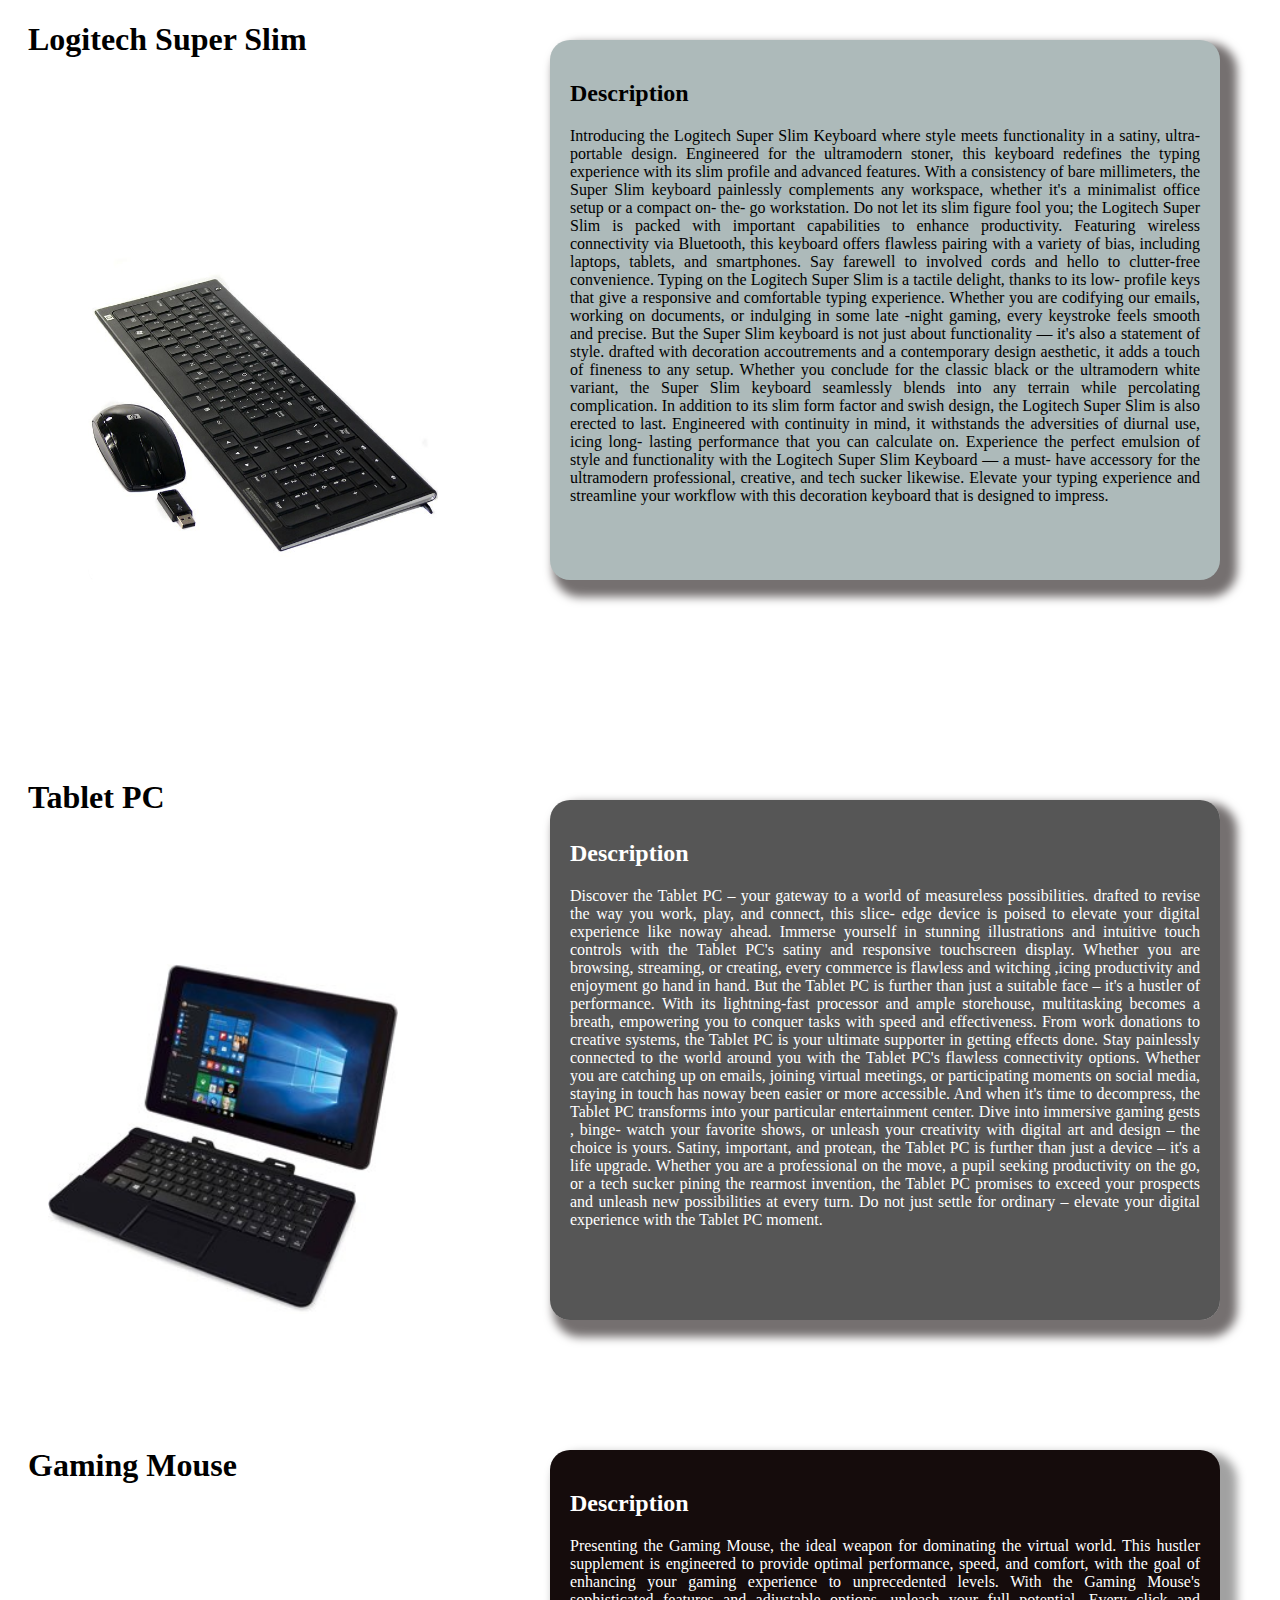
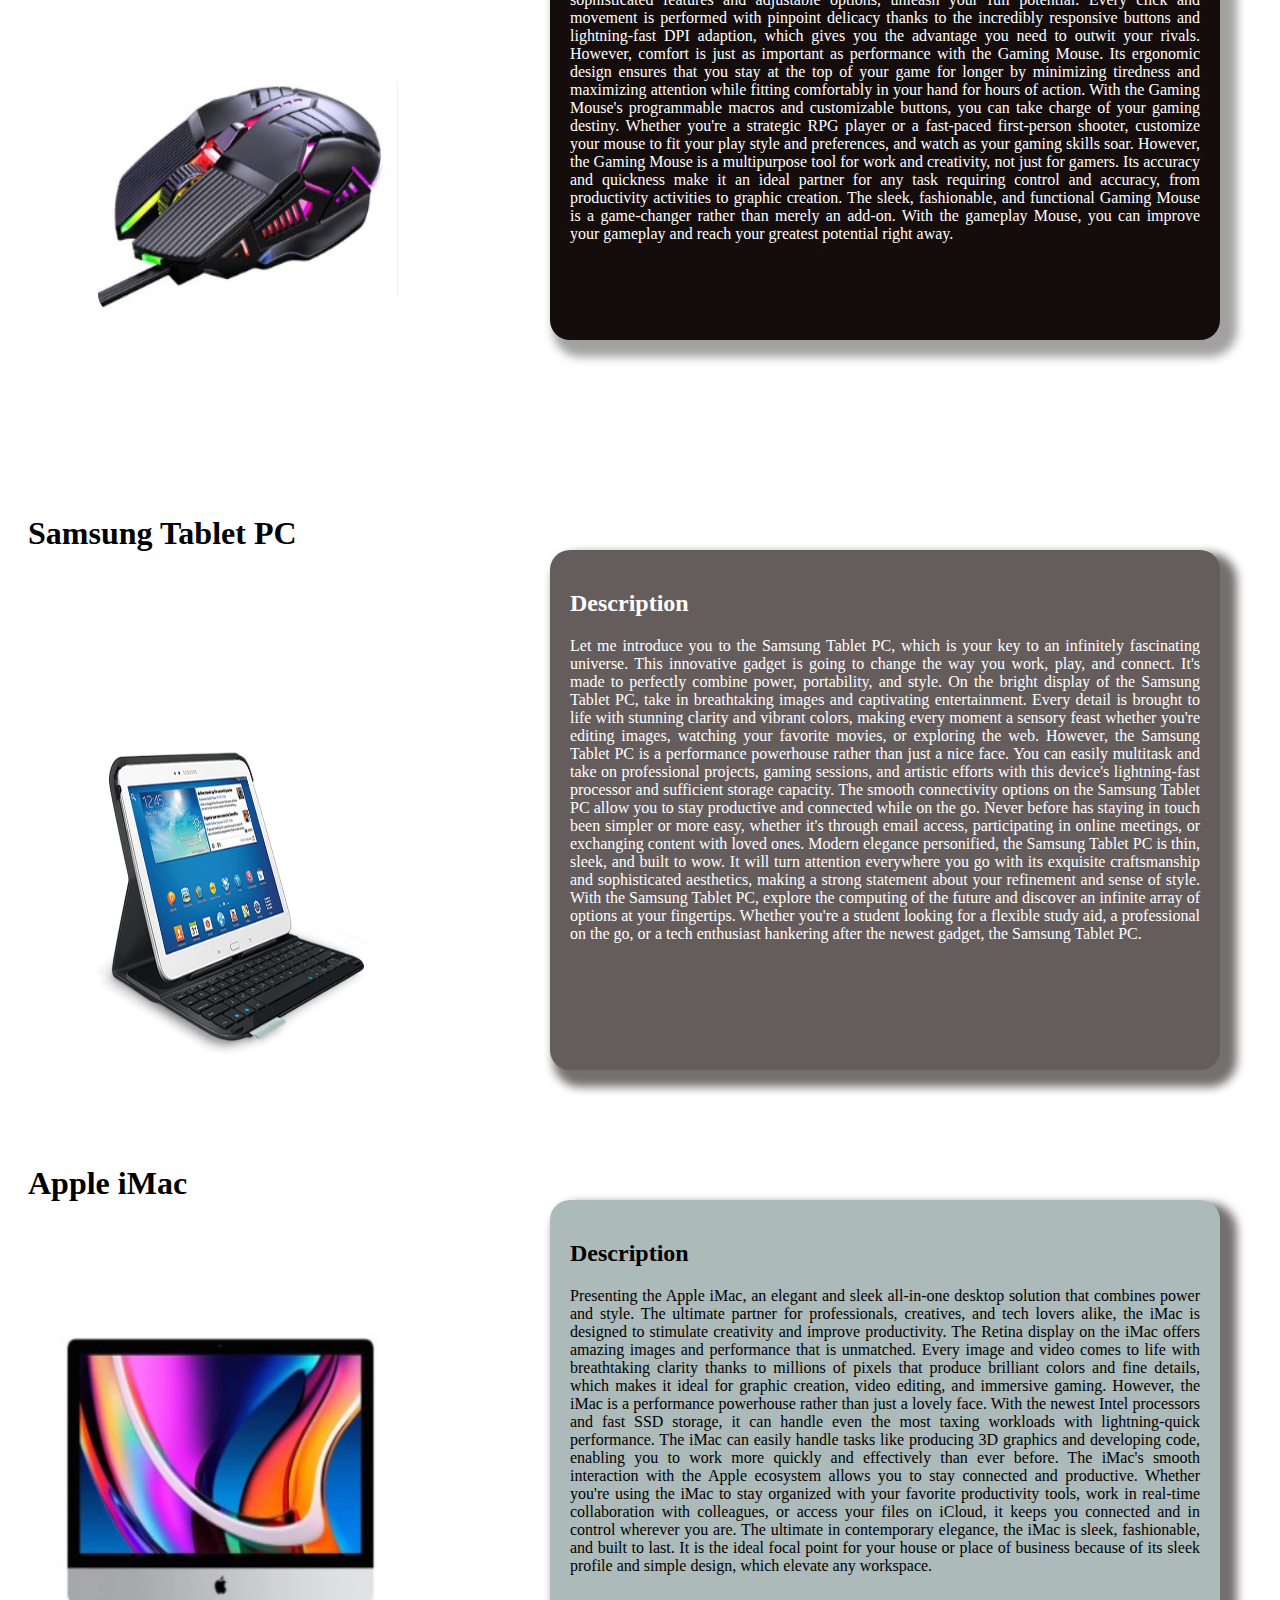
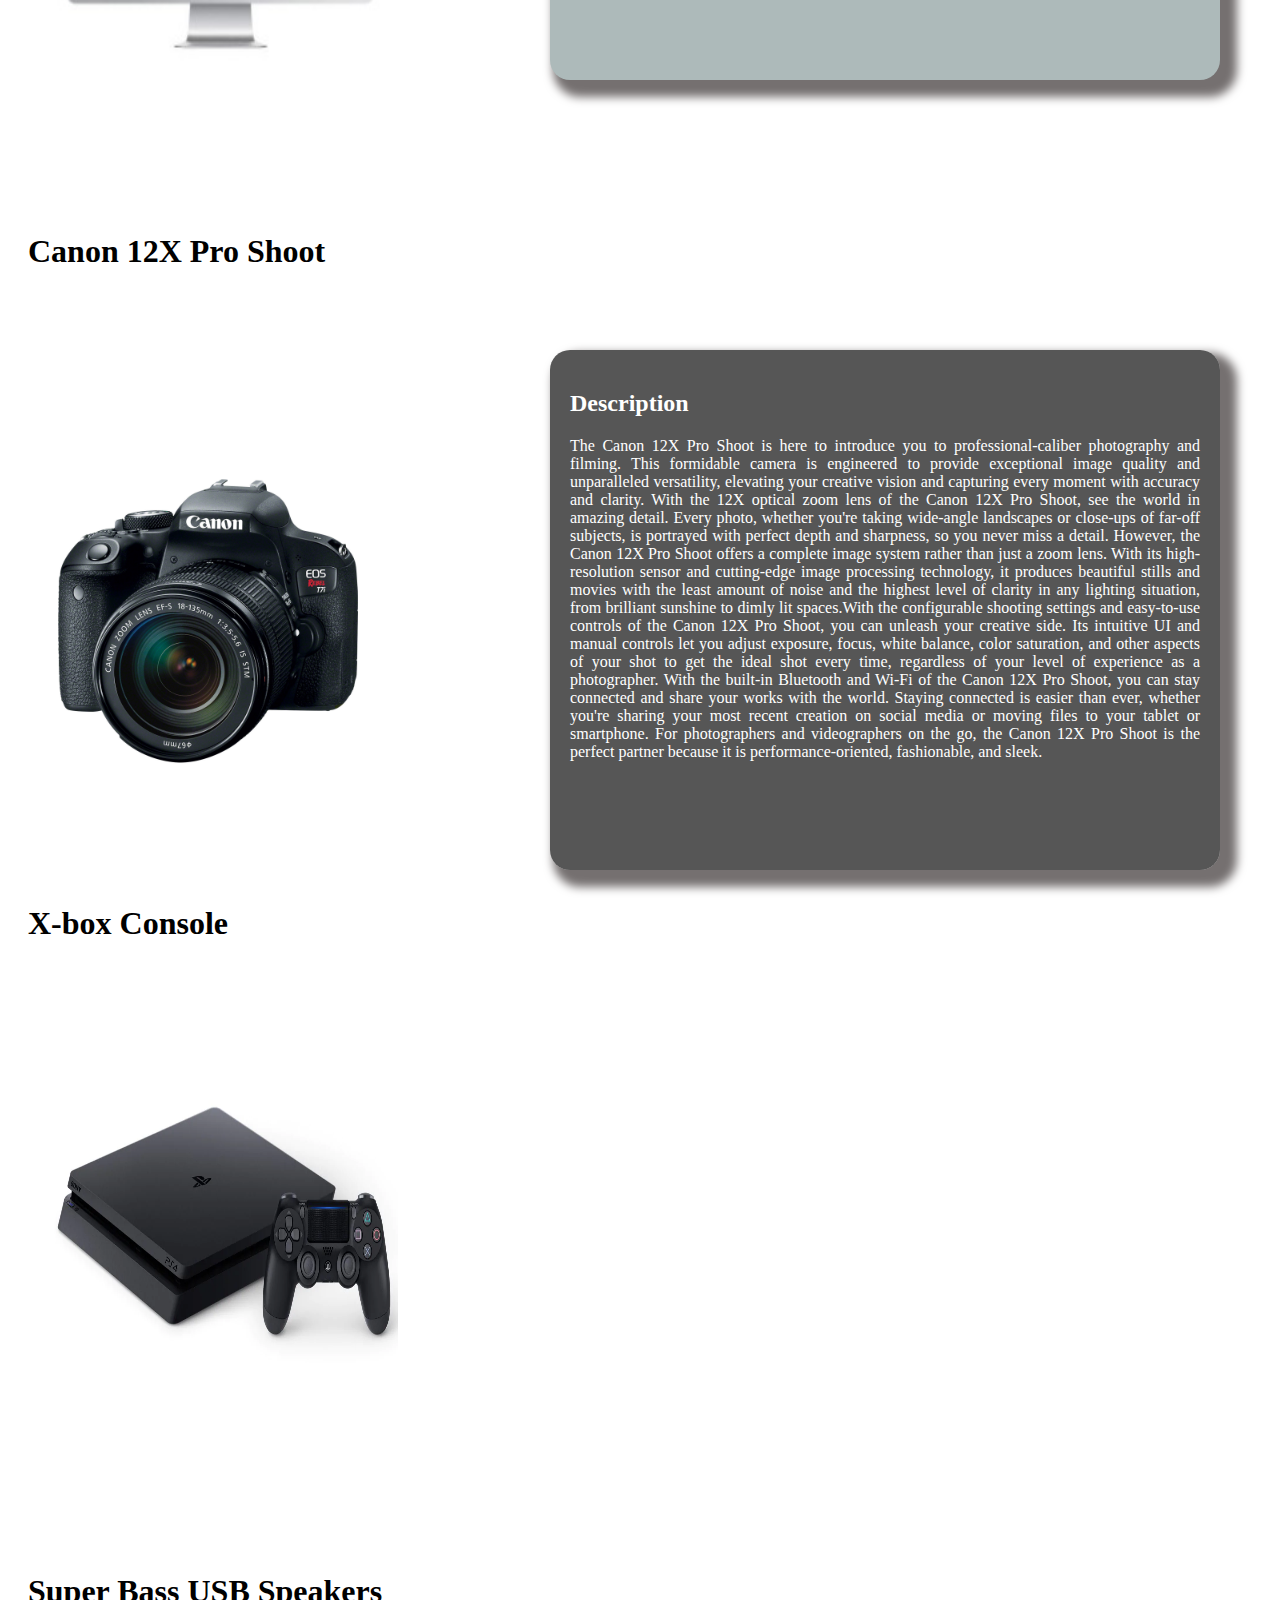
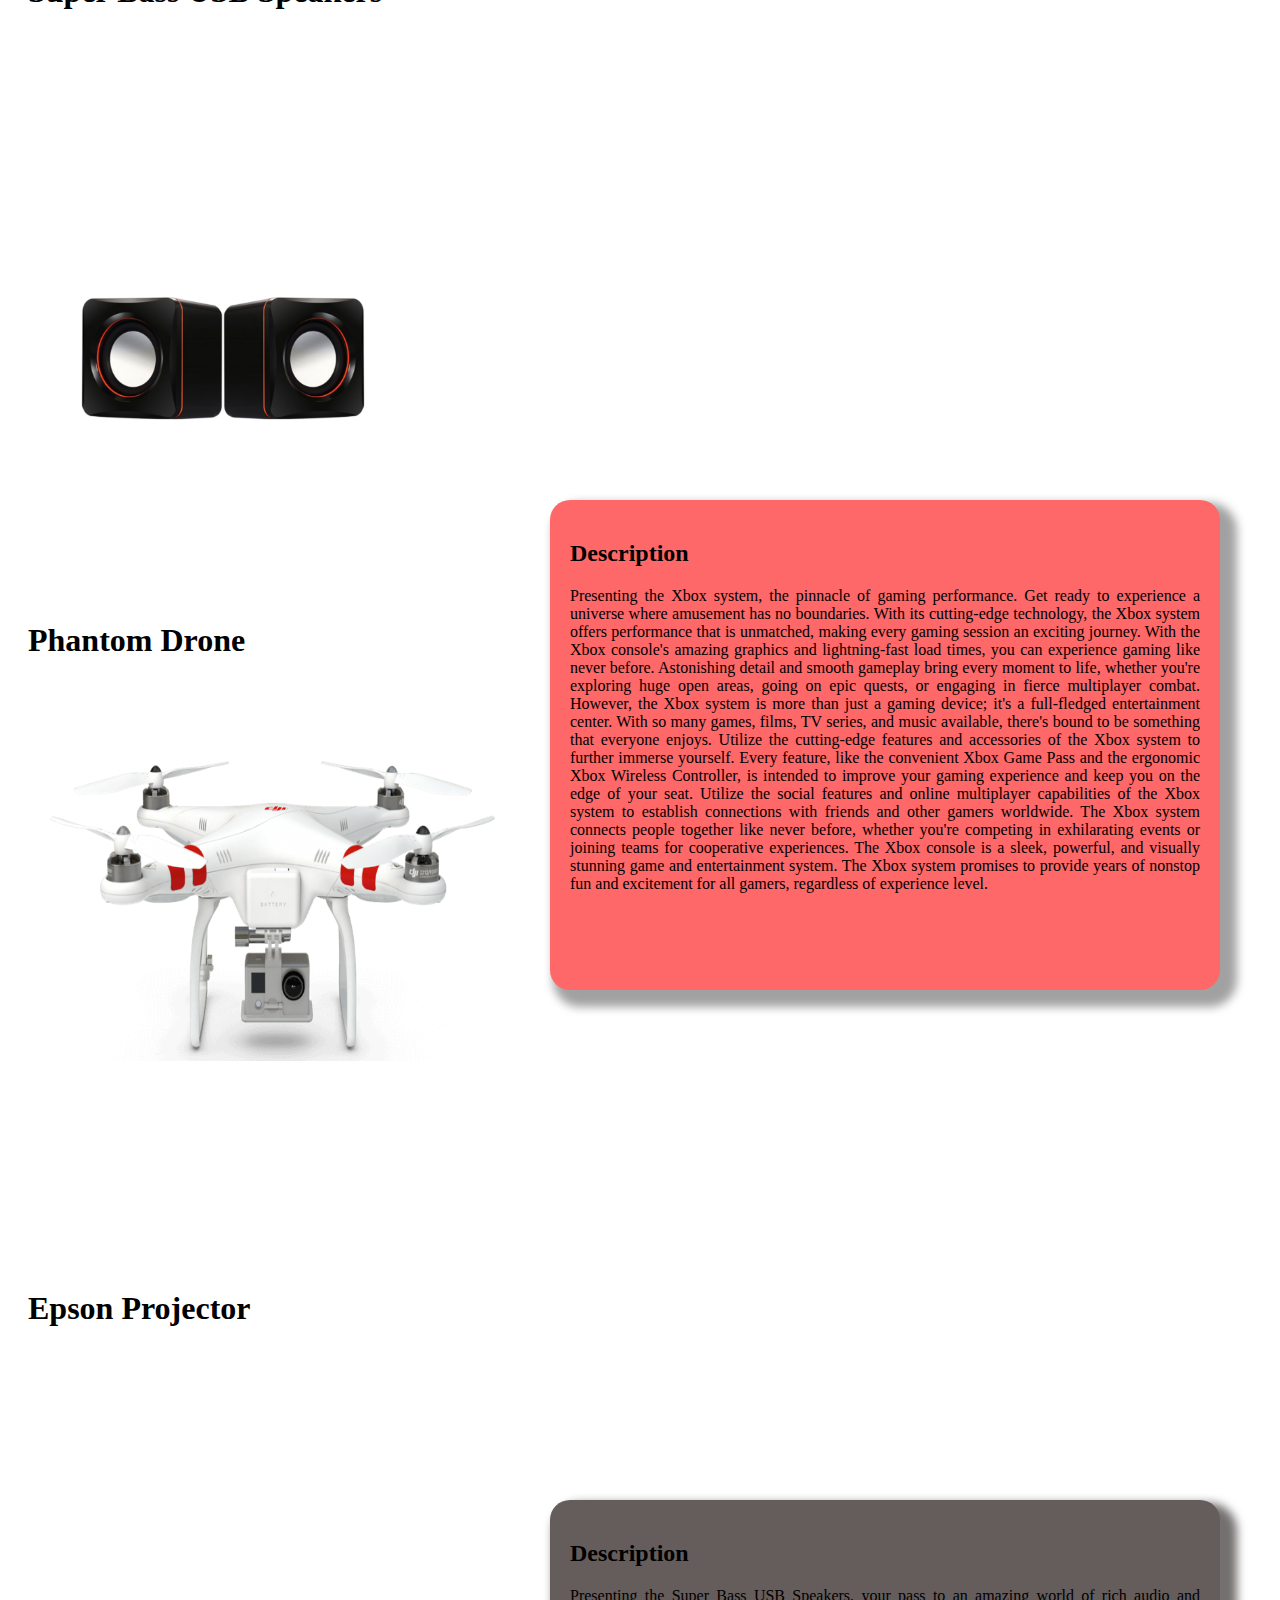
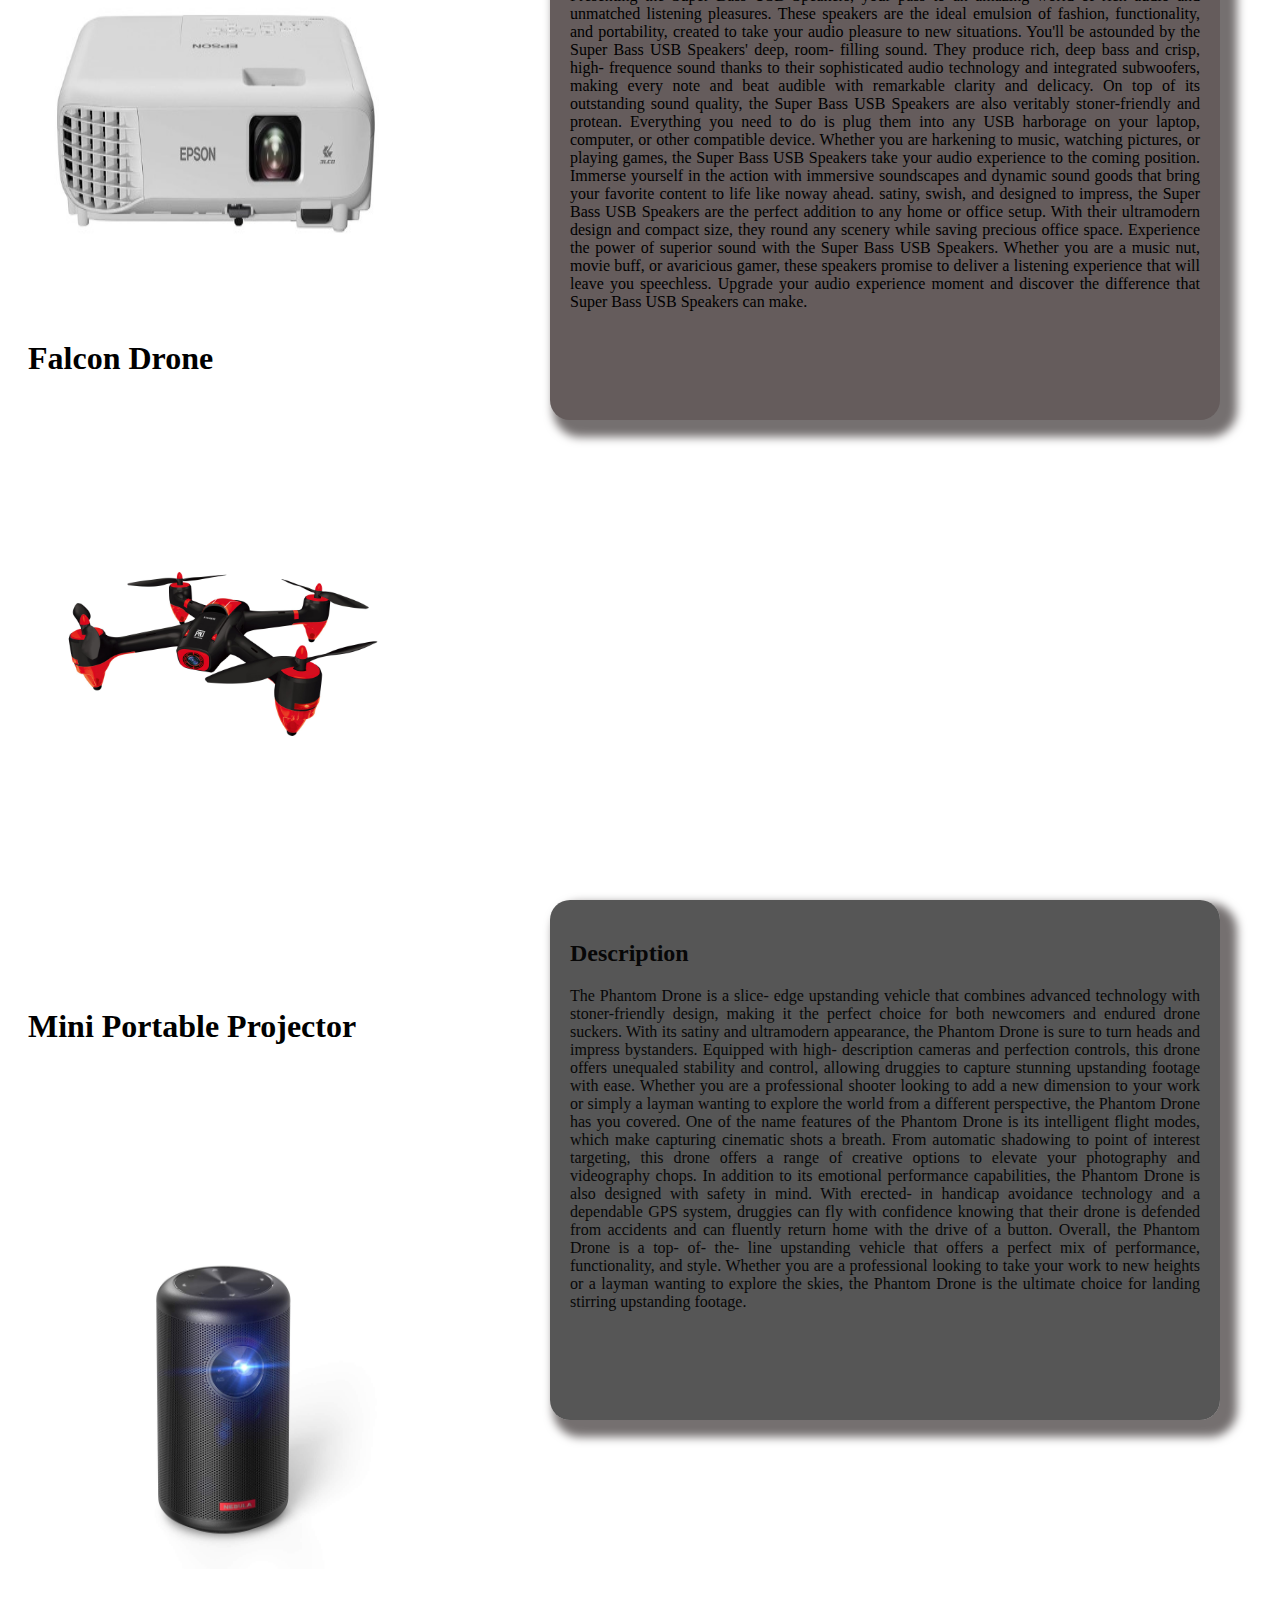
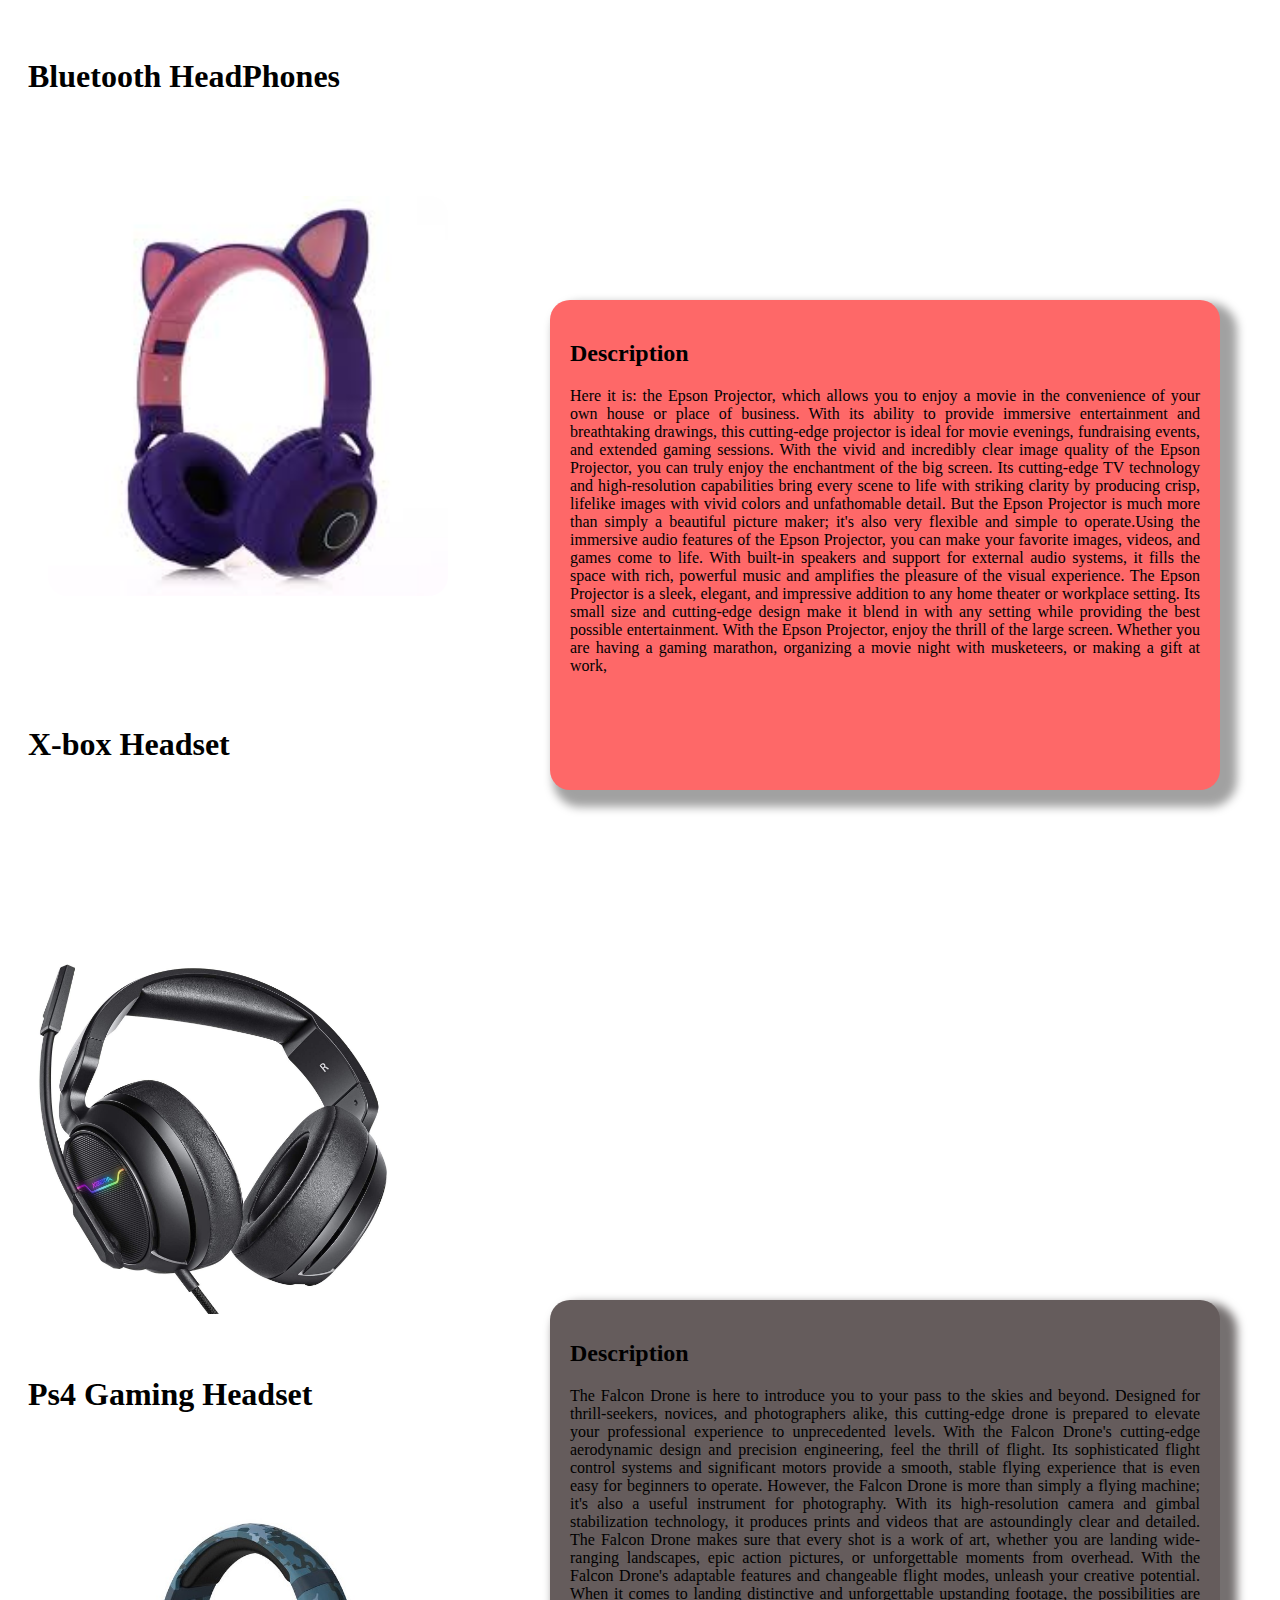
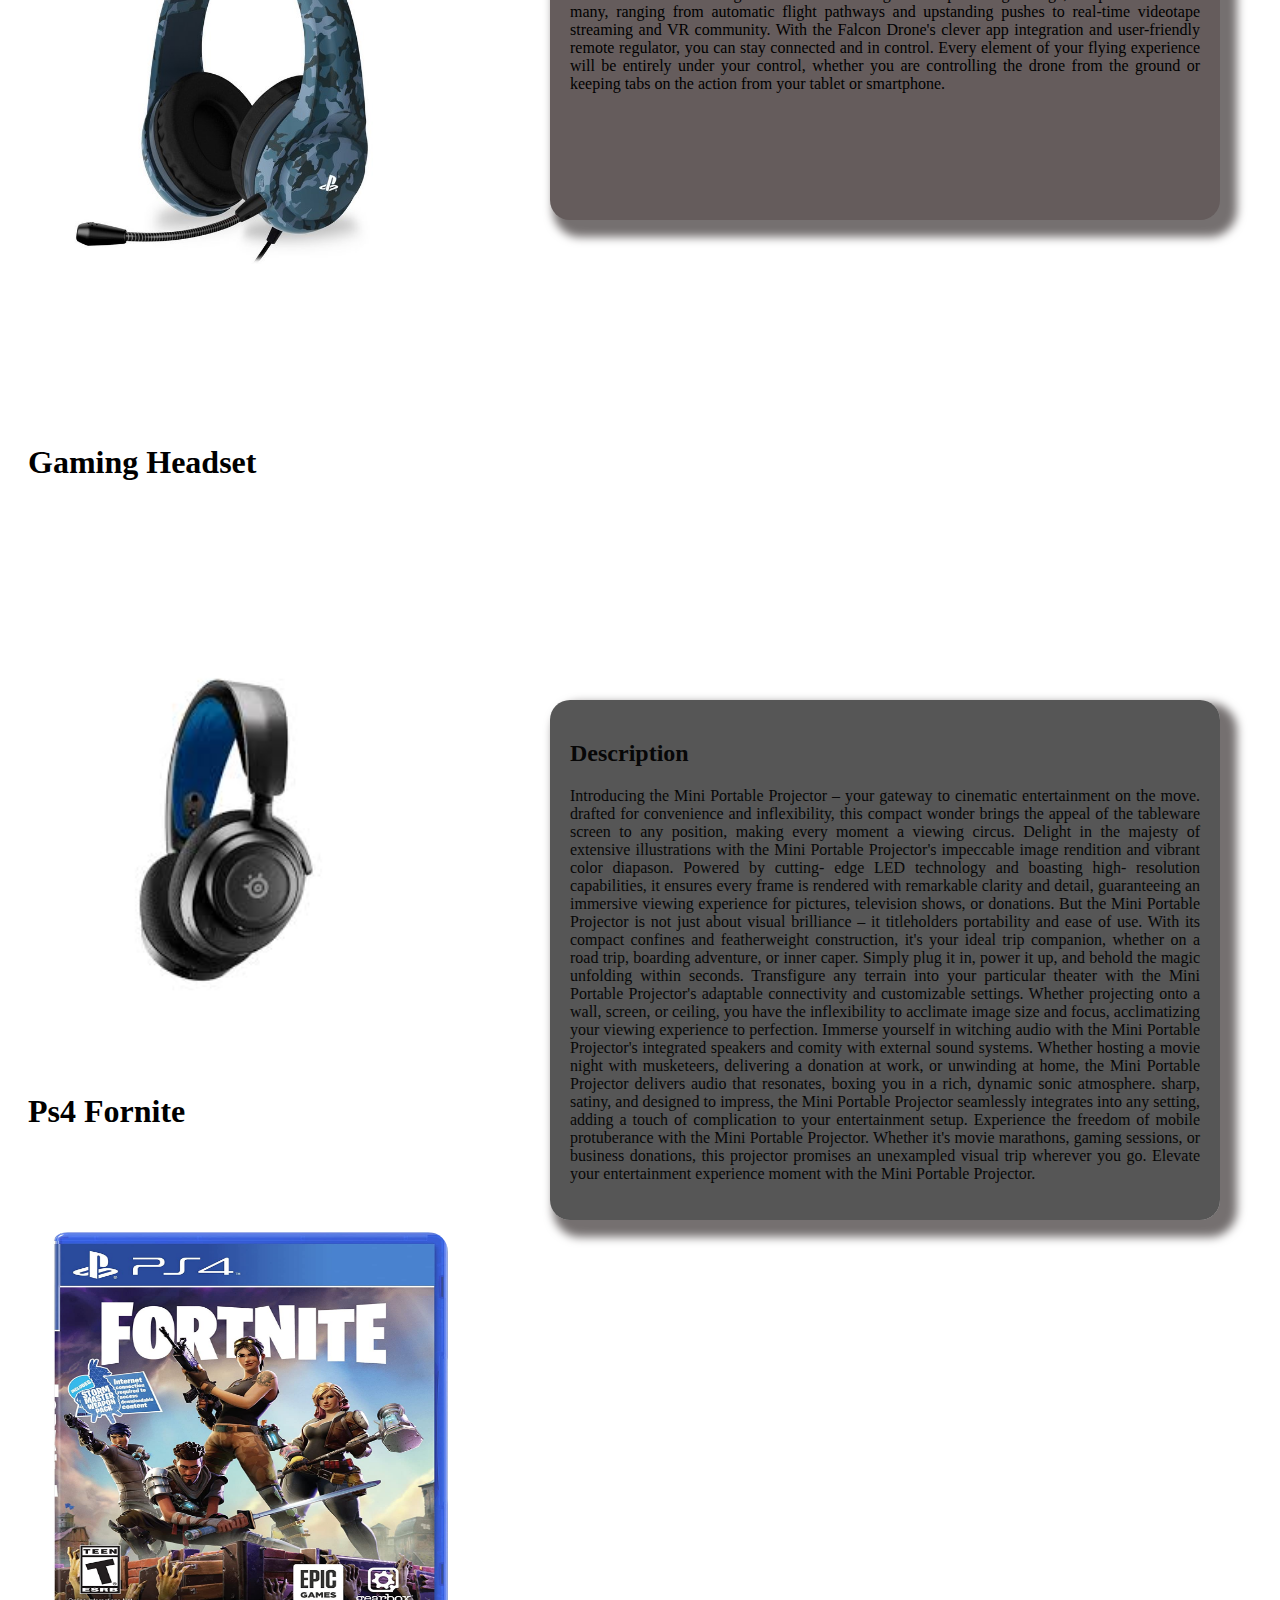
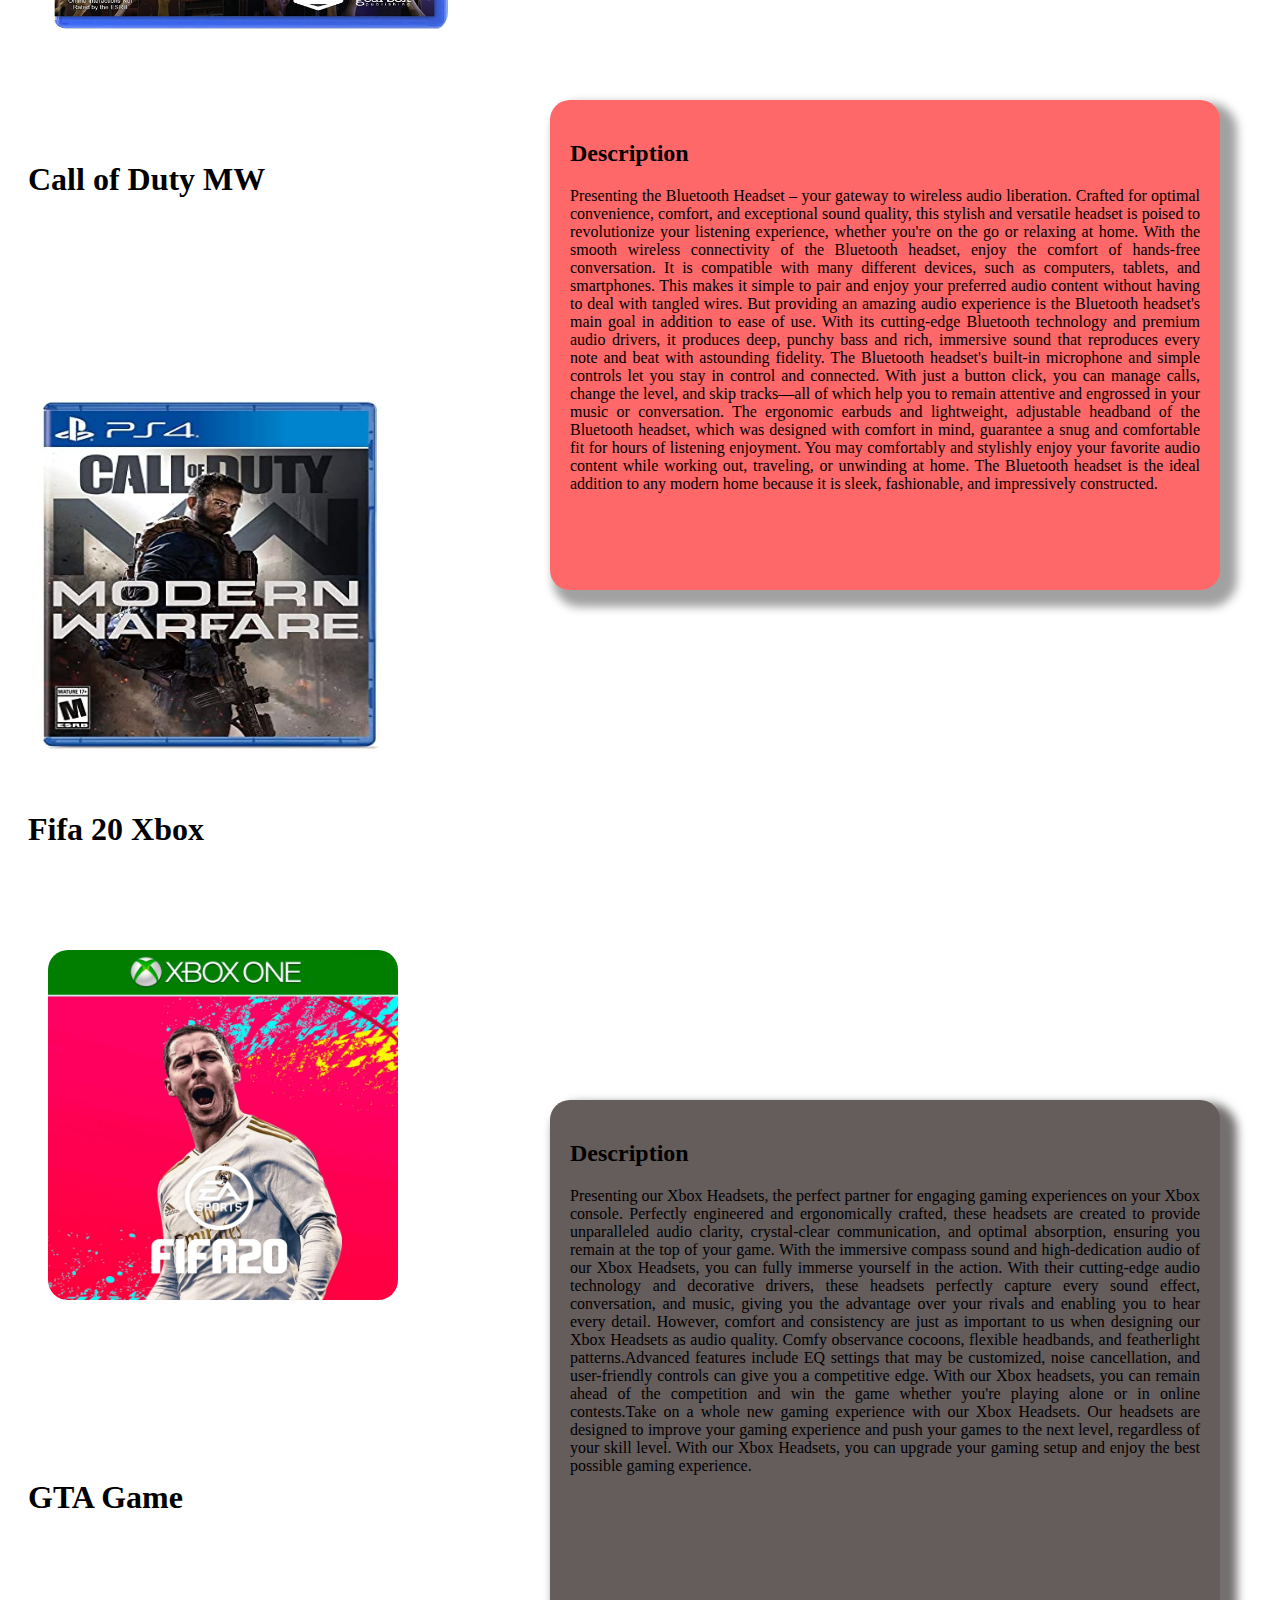
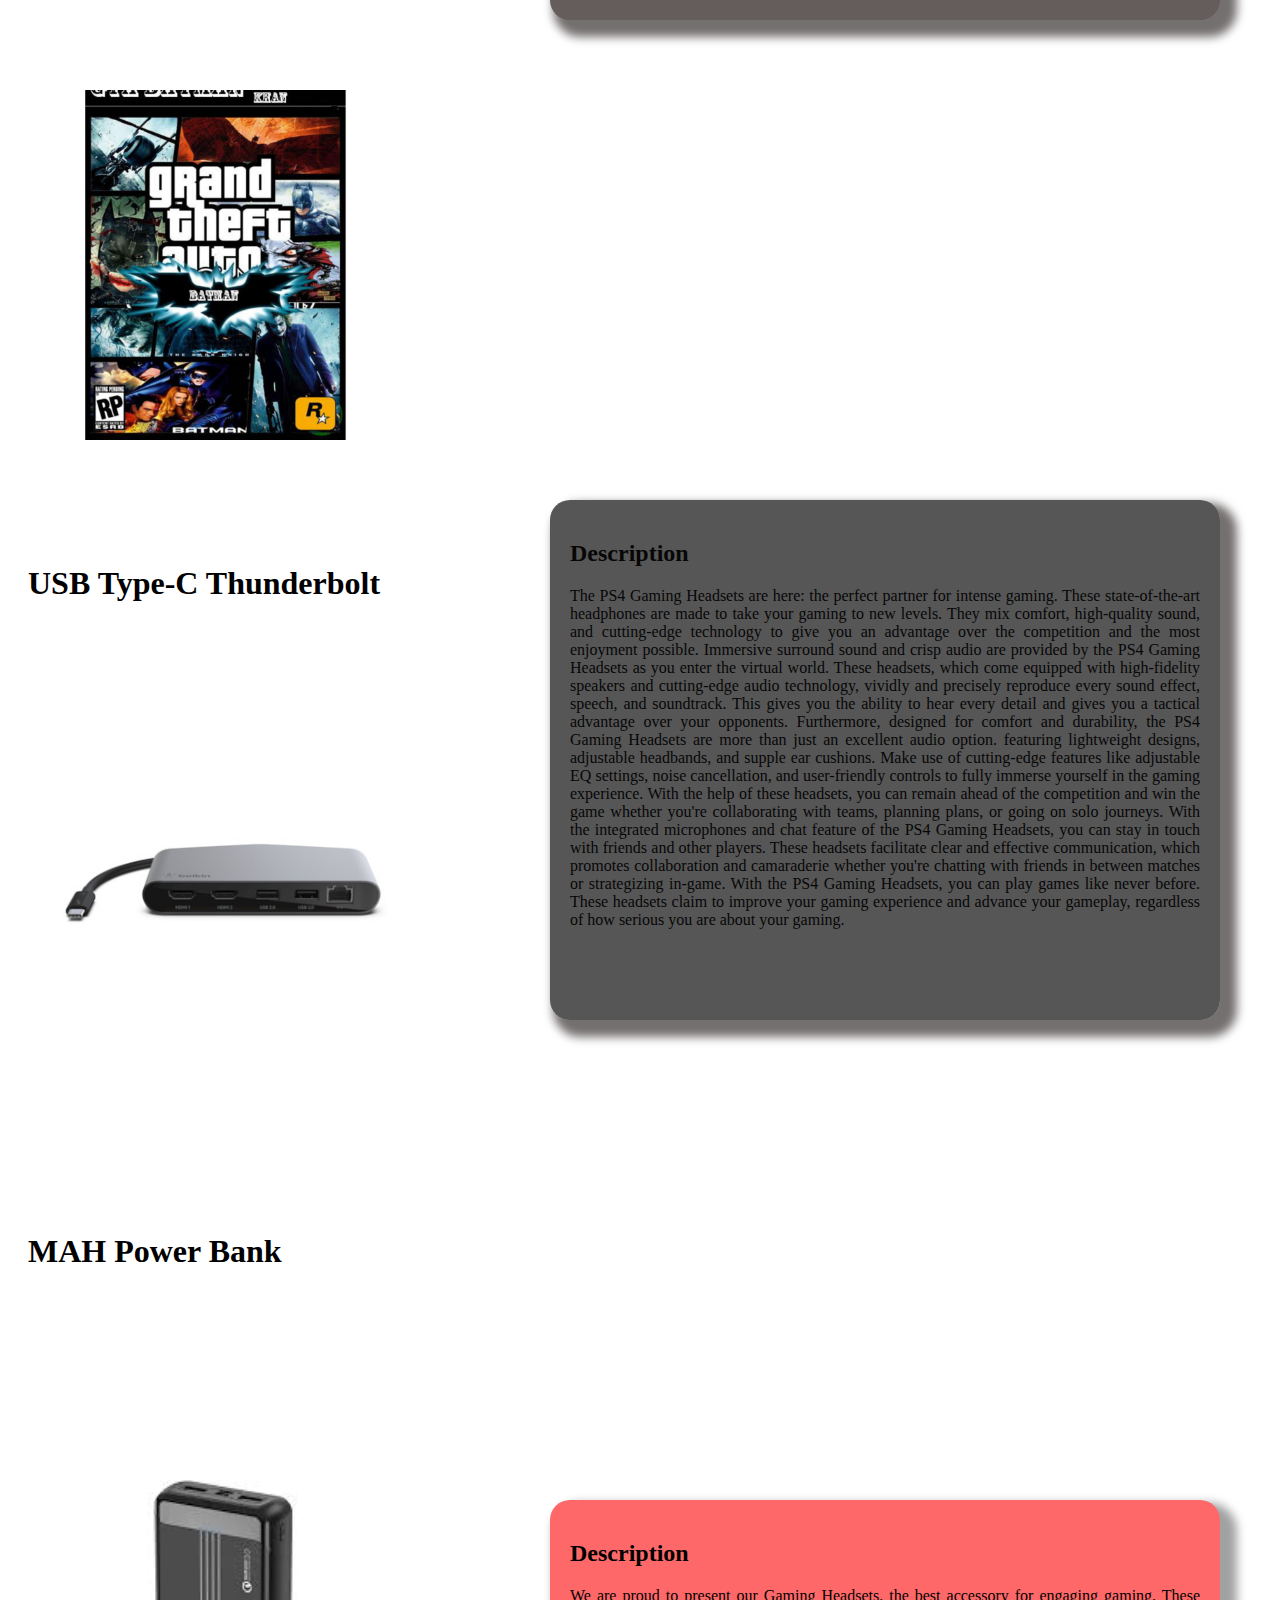
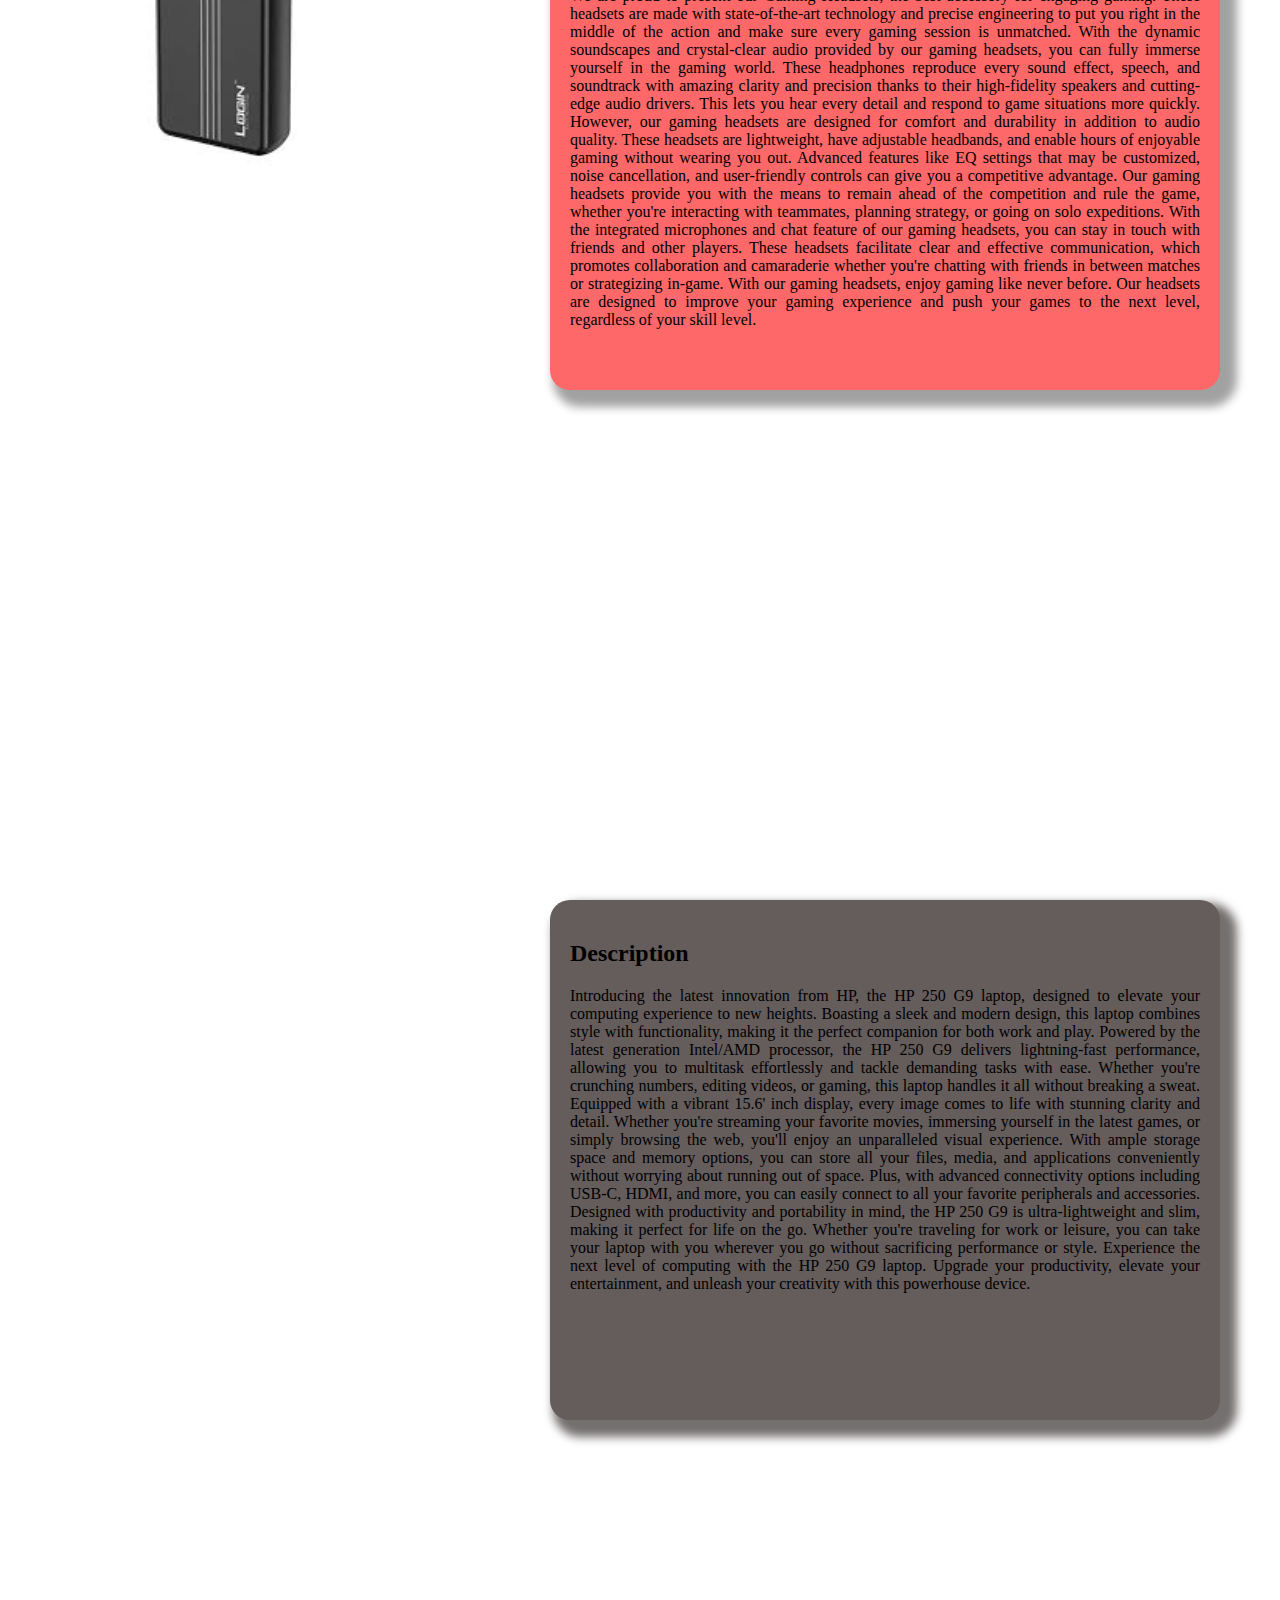
<file: Latest product.html>
<!DOCTYPE html>
<html lang="en">
<head>
    <meta charset="UTF-8">
    <meta name="viewport" content="width=device-width, initial-scale=1.0">
    <link rel="stylesheet" href="css/style3.css">
    <title>Latest Product</title>
</head>
<body>
<div class="keyboard" id="keyboard">
    <h1>Logitech Super Slim</h1>
    <div class="laptop-img"><br><br><br><br><br><br>
            <img src="images/keyboard.jpg" alt="" style="height: 350px; width: 350px; margin-left: 40px; margin-bottom: 30px; border-radius: 20px;">
    </div>
    <div class="description"><h2>Description</h2>
            <p>Introducing the Logitech Super Slim Keyboard where style meets functionality in a satiny, ultra-portable design. Engineered for the ultramodern stoner, this keyboard redefines the typing experience with its slim profile and advanced features. With a consistency of bare millimeters,
                the Super Slim keyboard painlessly complements any workspace, whether it's a minimalist office setup or a compact on- the- go workstation. Do not let its slim figure fool you; the Logitech Super Slim is packed with important capabilities to enhance productivity.
                Featuring wireless connectivity via Bluetooth, this keyboard offers flawless pairing with a variety of bias, including laptops, tablets, and smartphones. Say farewell to involved cords and hello to clutter-free convenience. Typing on the Logitech Super Slim is a tactile delight,
                thanks to its low- profile keys that give a responsive and comfortable typing experience. Whether you are codifying our emails, working on documents, or indulging in some late -night gaming, every keystroke feels smooth and precise. But the Super Slim keyboard is not just about 
                functionality — it's also a statement of style. drafted with decoration accoutrements and a contemporary design aesthetic, it adds a touch of fineness to any setup. Whether you conclude for the classic black or the ultramodern white variant, the Super Slim keyboard seamlessly blends 
                into any terrain while percolating complication. In addition to its slim form factor and swish design, the Logitech Super Slim is also erected to last. Engineered with continuity in mind, it withstands the adversities of diurnal use, icing long- lasting performance that you can calculate on. 
                Experience the perfect emulsion of style and functionality with the Logitech Super Slim Keyboard — a must- have accessory for the ultramodern professional, creative, and tech sucker likewise. Elevate your typing experience and streamline your workflow with this decoration keyboard that is designed to impress.
            </p>
    </div>
</div>
<div class="tablet-detail" id="Tablet"><br><br><br><br><br><br>
    <h1>Tablet PC</h1>
     <div class="laptop1-img"><br><br><br><br><br><br><br>
      <img src="images/power-tab.jpeg" alt="" style="height: 350px; width: 350px; margin-left: 40px; border-radius: 20px;">
    </div>
    <div class="description1"><h2>Description</h2>
        <p>Discover the Tablet PC – your gateway to a world of measureless possibilities.
         drafted to revise the way you work, play, and connect, this slice- edge device is poised to elevate your digital experience like noway ahead. Immerse yourself in stunning illustrations and intuitive touch controls with the Tablet PC's satiny and responsive touchscreen display.
         Whether you are browsing, streaming, or creating, every commerce is flawless and witching ,icing productivity and enjoyment go hand in hand.  But the Tablet PC is further than just a suitable face – it's a hustler of performance. With its lightning-fast processor and ample storehouse,
         multitasking becomes a breath, empowering you to conquer tasks with speed and effectiveness. From work donations to creative systems, the Tablet PC is your ultimate supporter in getting effects done. Stay painlessly connected to the world around you with the Tablet PC's flawless 
         connectivity options. Whether you are catching up on emails, joining virtual meetings, or participating moments on social media, staying in touch has noway been easier or more accessible. And when it's time to decompress, the Tablet PC transforms into your particular entertainment center.
         Dive into immersive gaming gests , binge- watch your favorite shows, or unleash your creativity with digital art and design – the choice is yours. Satiny, important, and protean, the Tablet PC is further than just a device – it's a life upgrade. Whether you are a professional on the move,
         a pupil seeking productivity on the go, or a tech sucker pining the rearmost invention, the Tablet PC promises to exceed your prospects and unleash new possibilities at every turn. Do not just settle for ordinary – elevate your digital experience with the Tablet PC moment.
        </p>
    </div>
</div>
<div class="mousedetail" id="mouse"><br><br><br><br><br><br>
    <h1>Gaming Mouse</h1>
    <div class="laptop-img"><br><br><br><br><br><br>
        <img src="images/Gaming mouse.jpg" style="height: 250px; width: 300px; margin-left: 50px; margin-bottom: 30px; border-radius: 20px;" alt="">
    </div>
    <div class="description2"><h2>Description</h2>
        <p> Presenting the Gaming Mouse, the ideal weapon for dominating the virtual world. This hustler supplement is engineered to provide optimal performance, speed, and comfort, with the goal of enhancing your gaming experience to unprecedented levels. 
           With the Gaming Mouse's sophisticated features and adjustable options, unleash your full potential. Every click and movement is performed with pinpoint delicacy thanks to the incredibly responsive buttons and lightning-fast DPI adaption, which gives you the advantage you need to outwit your rivals. 
           However, comfort is just as important as performance with the Gaming Mouse. Its ergonomic design ensures that you stay at the top of your game for longer by minimizing tiredness and maximizing attention while fitting comfortably in your hand for hours of action. 
           With the Gaming Mouse's programmable macros and customizable buttons, you can take charge of your gaming destiny. Whether you're a strategic RPG player or a fast-paced first-person shooter, customize your mouse to fit your play style and preferences, and watch as your gaming skills soar.
           However, the Gaming Mouse is a multipurpose tool for work and creativity, not just for gamers. Its accuracy and quickness make it an ideal partner for any task requiring control and accuracy, from productivity activities to graphic creation.
           The sleek, fashionable, and functional Gaming Mouse is a game-changer rather than merely an add-on. With the gameplay Mouse, you can improve your gameplay and reach your greatest potential right away.
         </p>
    </div>
</div>    
<div class="Samsung Tablet Pc" id="Samsung Tablet Pc"><br>
    <h1>Samsung Tablet PC</h1>
    <div class="laptop-img"><br><br><br><br><br>
        <img src="images/logitech-tab.png" alt="" style="height: 350px; width: 350px; margin-top: 30px; margin-bottom: 30px; border-radius: 20px;">
    </div>
    <div class="description3"><h2>Description</h2>
        <p>Let me introduce you to the Samsung Tablet PC, which is your key to an infinitely fascinating universe. This innovative gadget is going to change the way you work, play, and connect. It's made to perfectly combine power, portability, and style.
            On the bright display of the Samsung Tablet PC, take in breathtaking images and captivating entertainment. Every detail is brought to life with stunning clarity and vibrant colors, making every moment a sensory feast whether you're editing images, watching your favorite movies, or exploring the web.
            However, the Samsung Tablet PC is a performance powerhouse rather than just a nice face. You can easily multitask and take on professional projects, gaming sessions, and artistic efforts with this device's lightning-fast processor and sufficient storage capacity. 
            The smooth connectivity options on the Samsung Tablet PC allow you to stay productive and connected while on the go. Never before has staying in touch been simpler or more easy, whether it's through email access, participating in online meetings, or exchanging content with loved ones.
            Modern elegance personified, the Samsung Tablet PC is thin, sleek, and built to wow. It will turn attention everywhere you go with its exquisite craftsmanship and sophisticated aesthetics, making a strong statement about your refinement and sense of style.
            With the Samsung Tablet PC, explore the computing of the future and discover an infinite array of options at your fingertips. Whether you're a student looking for a flexible study aid, a professional on the go, or a tech enthusiast hankering after the newest gadget, the Samsung Tablet PC.
        </p>
    </div>
 </div>
 <div class="iMac detail" id="iMac">
    <h1>Apple iMac</h1>
    <div class="laptop-img"><br>
        <img src="images/imac.jpg" alt="" style="height: 350px; width: 350px; margin-top: 30px; margin-bottom: 30px; border-radius: 20px;">
    </div>
    <div class="description4"><h2>Description</h2>
        <p>Presenting the Apple iMac, an elegant and sleek all-in-one desktop solution that combines power and style. The ultimate partner for professionals, creatives, and tech lovers alike, the iMac is designed to stimulate creativity and improve productivity.
         The Retina display on the iMac offers amazing images and performance that is unmatched. Every image and video comes to life with breathtaking clarity thanks to millions of pixels that produce brilliant colors and fine details, which makes it ideal for graphic creation, video editing, and immersive gaming.
         However, the iMac is a performance powerhouse rather than just a lovely face. With the newest Intel processors and fast SSD storage, it can handle even the most taxing workloads with lightning-quick performance.
         The iMac can easily handle tasks like producing 3D graphics and developing code, enabling you to work more quickly and effectively than ever before.
         The iMac's smooth interaction with the Apple ecosystem allows you to stay connected and productive. Whether you're using the iMac to stay organized with your favorite productivity tools, work in real-time collaboration with colleagues, or access your files on iCloud, it keeps you connected and in control wherever you are.
         The ultimate in contemporary elegance, the iMac is sleek, fashionable, and built to last. It is the ideal focal point for your house or place of business because of its sleek profile and simple design, which elevate any workspace.
        </p>
    </div>
</div>

<div class="Camera detail" id="Canon"><br>
    <h1>Canon 12X Pro Shoot</h1>
   <div class="laptop1-img"><br><br><br><br><br><br><br><br><br><br>
     <img src="images/canon-cam.jpg" alt="" style="height: 300px; width: 300px; margin-left: 50px; border-radius: 20px;">
   </div>
   <div class="description5"><h2>Description</h2>
      <p>The Canon 12X Pro Shoot is here to introduce you to professional-caliber photography and filming. This formidable camera is engineered to provide exceptional image quality and unparalleled versatility, elevating your creative vision and capturing every moment with accuracy and clarity.
         With the 12X optical zoom lens of the Canon 12X Pro Shoot, see the world in amazing detail. Every photo, whether you're taking wide-angle landscapes or close-ups of far-off subjects, is portrayed with perfect depth and sharpness, so you never miss a detail.
         However, the Canon 12X Pro Shoot offers a complete image system rather than just a zoom lens. With its high-resolution sensor and cutting-edge image processing technology, it produces beautiful stills and movies with the least amount of noise and the highest level of clarity in any lighting situation, from brilliant sunshine to dimly lit spaces.With the configurable shooting settings and easy-to-use controls of the Canon 12X Pro Shoot, you can unleash your creative side. Its intuitive UI and manual controls let you adjust exposure, focus, white balance, color saturation, and other aspects of your shot to get the ideal shot every time, regardless of your level of experience as a photographer.
         With the built-in Bluetooth and Wi-Fi of the Canon 12X Pro Shoot, you can stay connected and share your works with the world. Staying connected is easier than ever, whether you're sharing your most recent creation on social media or moving files to your tablet or smartphone.
         For photographers and videographers on the go, the Canon 12X Pro Shoot is the perfect partner because it is performance-oriented, fashionable, and sleek.
       </p>
    </div>
</div>

<div class="xbox-detail" id="xbox"><br><br><br><br><br><br>
  <h1>X-box Console</h1>
  <div class="laptop-img">
     <img src="images/ps4-gaming.jpg" style="height: 350px; width: 350px; margin-top: 30px; margin-bottom: 30px; border-radius: 20px;" alt="">
  </div>
  <div class="description6"><h2>Description</h2>
     <p>Presenting the Xbox system, the pinnacle of gaming performance. Get ready to experience a universe where amusement has no boundaries. With its cutting-edge technology, the Xbox system offers performance that is unmatched, making every gaming session an exciting journey.
         With the Xbox console's amazing graphics and lightning-fast load times, you can experience gaming like never before. Astonishing detail and smooth gameplay bring every moment to life, whether you're exploring huge open areas, going on epic quests, or engaging in fierce multiplayer combat.
         However, the Xbox system is more than just a gaming device; it's a full-fledged entertainment center. With so many games, films, TV series, and music available, there's bound to be something that everyone enjoys. 
         Utilize the cutting-edge features and accessories of the Xbox system to further immerse yourself. Every feature, like the convenient Xbox Game Pass and the ergonomic Xbox Wireless Controller, is intended to improve your gaming experience and keep you on the edge of your seat.
         Utilize the social features and online multiplayer capabilities of the Xbox system to establish connections with friends and other gamers worldwide. The Xbox system connects people together like never before, whether you're competing in exhilarating events or joining teams for cooperative experiences.
         The Xbox console is a sleek, powerful, and visually stunning game and entertainment system. The Xbox system promises to provide years of nonstop fun and excitement for all gamers, regardless of experience level.   
     </p>
  </div>
</div>    
<div class="Speakersdetail" id="Speakers"><br>
     <h1>Super Bass USB Speakers</h1>
      <div class="laptop-img"><br><br><br><br>
         <img src="images/superbass-speakers.jpg" alt="" style="height: 350px; width: 350px; margin-top: 30px; margin-bottom: 30px; border-radius: 20px;">
      </div>
      <div class="description7"><h2>Description</h2>
         <p>Presenting the Super Bass USB Speakers, your pass to an amazing world of rich audio and unmatched listening pleasures. These speakers are the ideal emulsion of fashion, functionality, and portability, created to take your audio pleasure to new situations. 
 
            You'll be astounded by the Super Bass USB Speakers' deep, room- filling sound. They produce rich, deep bass and crisp, high- frequence sound thanks to their sophisticated audio technology and integrated subwoofers, making every note and beat audible with remarkable clarity and delicacy. 
            
            On top of its outstanding sound quality, the Super Bass USB Speakers are also veritably stoner-friendly and protean. Everything you need to do is plug them into any USB harborage on your laptop, computer, or other compatible device. 
            
            
            Whether you are harkening to music, watching pictures, or playing games, the Super Bass USB Speakers take your audio experience to the coming position. Immerse yourself in the action with immersive soundscapes and dynamic sound goods that bring your favorite content to life like noway ahead. 
            
            satiny, swish, and designed to impress, the Super Bass USB Speakers are the perfect addition to any home or office setup. With their ultramodern design and compact size, they round any scenery while saving precious office space. 
            
            Experience the power of superior sound with the Super Bass USB Speakers. Whether you are a music nut, movie buff, or avaricious gamer, these speakers promise to deliver a listening experience that will leave you speechless. Upgrade your audio experience moment and discover the difference that Super Bass USB Speakers can make. 
         </p>
       </div>
</div>
<div class="drone-detail" id="phantom-drone">
    <h1>Phantom Drone</h1>
    <div class="laptop-img">
        <img src="images/phantom-drone.png" alt="" style="height: 300px; width: 450px; margin-top: 30px; margin-bottom: 30px; border-radius: 20px;">
    </div>
    <div class="description8"><h2>Description</h2>
        <p>The Phantom Drone is a slice- edge upstanding vehicle that combines advanced technology with stoner-friendly design, making it the perfect choice for both newcomers and endured drone suckers. With its satiny and ultramodern appearance, the Phantom Drone is sure to turn heads and impress bystanders. 
 
            Equipped with high- description cameras and perfection controls, this drone offers unequaled stability and control, allowing druggies to capture stunning upstanding footage with ease. Whether you are a professional shooter looking to add a new dimension to your work or simply a layman wanting to explore the world from a different perspective, the Phantom Drone has you covered. 
            
            One of the name features of the Phantom Drone is its intelligent flight modes, which make capturing cinematic shots a breath. From automatic shadowing to point of interest targeting, this drone offers a range of creative options to elevate your photography and videography chops. 
            
            In addition to its emotional performance capabilities, the Phantom Drone is also designed with safety in mind. With erected- in handicap avoidance technology and a dependable GPS system, druggies can fly with confidence knowing that their drone is defended from accidents and can fluently return home with the drive of a button. 
            
            Overall, the Phantom Drone is a top- of- the- line upstanding vehicle that offers a perfect mix of performance, functionality, and style. Whether you are a professional looking to take your work to new heights or a layman wanting to explore the skies, the Phantom Drone is the ultimate choice for landing stirring upstanding footage. 
        </p>
    </div>
</div>

<div class="epson-detail" id="epson-projector"><br>
    <h1>Epson Projector</h1>
   <div class="laptop1-img"><br><br><br><br><br><br><br><br><br><br>
     <img src="images/epson-projector.jpg" alt="" style="height: 350px; width: 350px; margin-left: 30px; border-radius: 20px;">
   </div>
   <div class="description9"><h2>Description</h2>
      <p>Here it is: the Epson Projector, which allows you to enjoy a movie in the convenience of your own house or place of business. With its ability to provide immersive entertainment and breathtaking drawings, this cutting-edge projector is ideal for movie evenings, fundraising events, and extended gaming sessions. 

        With the vivid and incredibly clear image quality of the Epson Projector, you can truly enjoy the enchantment of the big screen. Its cutting-edge TV technology and high-resolution capabilities bring every scene to life with striking clarity by producing crisp, lifelike images with vivid colors and unfathomable detail. 
        But the Epson Projector is much more than simply a beautiful picture maker; it's also very flexible and simple to operate.Using the immersive audio features of the Epson Projector, you can make your favorite images, videos, and games come to life. With built-in speakers and support for external audio systems, it fills the space with rich, powerful music and amplifies the pleasure of the visual experience.

        The Epson Projector is a sleek, elegant, and impressive addition to any home theater or workplace setting. Its small size and cutting-edge design make it blend in with any setting while providing the best possible entertainment.
        
        With the Epson Projector, enjoy the thrill of the large screen. Whether you are having a gaming marathon, organizing a movie night with musketeers, or making a gift at work,
      </p>
    </div>
</div>

<div class="falcon-detail" id="falcon-drone"><br><br>
  <h1>Falcon Drone</h1>
  <div class="laptop-img">
     <img src="images/falcon-drone.jpg" style="height: 350px; width: 350px; margin-top: 30px; margin-bottom: 30px; border-radius: 20px;" alt="">
  </div>
  <div class="description10"><h2>Description</h2>
     <p>The Falcon Drone is here to introduce you to your pass to the skies and beyond. Designed for thrill-seekers, novices, and photographers alike, this cutting-edge drone is prepared to elevate your professional experience to unprecedented levels.
         With the Falcon Drone's cutting-edge aerodynamic design and precision engineering, feel the thrill of flight. Its sophisticated flight control systems and significant motors provide a smooth, stable flying experience that is even easy for beginners to operate.
         However, the Falcon Drone is more than simply a flying machine; it's also a useful instrument for photography. With its high-resolution camera and gimbal stabilization technology, it produces prints and videos that are astoundingly clear and detailed. 
         The Falcon Drone makes sure that every shot is a work of art, whether you are landing wide-ranging landscapes, epic action pictures, or unforgettable moments from overhead.
         With the Falcon Drone's adaptable features and changeable flight modes, unleash your creative potential. When it comes to landing distinctive and unforgettable upstanding footage, the possibilities are many, ranging from automatic flight pathways and upstanding pushes to real-time videotape streaming and VR community.
         With the Falcon Drone's clever app integration and user-friendly remote regulator, you can stay connected and in control. Every element of your flying experience will be entirely under your control, whether you are controlling the drone from the ground or keeping tabs on the action from your tablet or smartphone.
      </p>
    </div>
</div>    
<div class="miniprojector" id="miniprojector"><br>
     <h1>Mini Portable Projector</h1>
      <div class="laptop-img"><br><br><br><br>
         <img src="images/miniprojector.jpg" alt="" style="height: 350px; width: 350px; margin-top: 30px; margin-bottom: 30px; border-radius: 20px;">
      </div>
      <div class="description11"><h2>Description</h2>
         <p>Introducing the Mini Portable Projector – your gateway to cinematic entertainment on the move. drafted for convenience and inflexibility, this compact wonder brings the appeal of the tableware screen to any position, making every moment a viewing circus. 
 
            Delight in the majesty of extensive illustrations with the Mini Portable Projector's impeccable image rendition and vibrant color diapason. Powered by cutting- edge LED technology and boasting high- resolution capabilities, it ensures every frame is rendered with remarkable clarity and detail, guaranteeing an immersive viewing experience for pictures, television shows, or donations. 
            
            But the Mini Portable Projector is not just about visual brilliance – it titleholders portability and ease of use. With its compact confines and featherweight construction, it's your ideal trip companion, whether on a road trip, boarding adventure, or inner caper. Simply plug it in, power it up, and behold the magic unfolding within seconds. 
            
            Transfigure any terrain into your particular theater with the Mini Portable Projector's adaptable connectivity and customizable settings. Whether projecting onto a wall, screen, or ceiling, you have the inflexibility to acclimate image size and focus, acclimatizing your viewing experience to perfection. 
            
            Immerse yourself in witching audio with the Mini Portable Projector's integrated speakers and comity with external sound systems. Whether hosting a movie night with musketeers, delivering a donation at work, or unwinding at home, the Mini Portable Projector delivers audio that resonates, boxing you in a rich, dynamic sonic atmosphere. 
            
            sharp, satiny, and designed to impress, the Mini Portable Projector seamlessly integrates into any setting, adding a touch of complication to your entertainment setup. 
            
            Experience the freedom of mobile protuberance with the Mini Portable Projector. Whether it's movie marathons, gaming sessions, or business donations, this projector promises an unexampled visual trip wherever you go. Elevate your entertainment experience moment with the Mini Portable Projector. 
           </p>
       </div>
</div>
<div class="Bluetooth HeadPhones detail" id="Bluetooth HeadPhones">
    <h1>Bluetooth HeadPhones</h1>
    <div class="laptop-img">
        <img src="images/bluetoooth headset.jpeg" alt="" style="height: 400px; width: 400px; margin-top: 30px; margin-bottom: 30px; border-radius: 20px;">
    </div>
    <div class="description12"><h2>Description</h2>
        <p>Presenting the Bluetooth Headset – your gateway to wireless audio liberation. Crafted for optimal convenience, comfort, and exceptional sound quality, this stylish and versatile headset is poised to revolutionize your listening experience, whether you're on the go or relaxing at home.
            With the smooth wireless connectivity of the Bluetooth headset, enjoy the comfort of hands-free conversation. It is compatible with many different devices, such as computers, tablets, and smartphones. This makes it simple to pair and enjoy your preferred audio content without having to deal with tangled wires.
            But providing an amazing audio experience is the Bluetooth headset's main goal in addition to ease of use. With its cutting-edge Bluetooth technology and premium audio drivers, it produces deep, punchy bass and rich, immersive sound that reproduces every note and beat with astounding fidelity.
            The Bluetooth headset's built-in microphone and simple controls let you stay in control and connected. With just a button click, you can manage calls, change the level, and skip tracks—all of which help you to remain attentive and engrossed in your music or conversation.
            The ergonomic earbuds and lightweight, adjustable headband of the Bluetooth headset, which was designed with comfort in mind, guarantee a snug and comfortable fit for hours of listening enjoyment. You may comfortably and stylishly enjoy your favorite audio content while working out, traveling, or unwinding at home.
            The Bluetooth headset is the ideal addition to any modern home because it is sleek, fashionable, and impressively constructed. 
       </p>
    </div>
</div>

<div class="X-box Headset-detail" id="X-box Headset"><br>
    <h1>X-box Headset</h1>
   <div class="laptop1-img"><br><br><br><br><br><br><br><br><br><br>
     <img src="images/xbox-headset.jpg" alt="" style="height: 350px; width: 350px; margin-left: 30px; border-radius: 20px;">
   </div>
   <div class="description13"><h2>Description</h2>
      <p>Presenting our Xbox Headsets, the perfect partner for engaging gaming experiences on your Xbox console. Perfectly engineered and ergonomically crafted, these headsets are created to provide unparalleled audio clarity, crystal-clear communication, and optimal absorption, ensuring you remain at the top of your game. 
 
        With the immersive compass sound and high-dedication audio of our Xbox Headsets, you can fully immerse yourself in the action. With their cutting-edge audio technology and decorative drivers, these headsets perfectly capture every sound effect, conversation, and music, giving you the advantage over your rivals and enabling you to hear every detail. 
        
        However, comfort and consistency are just as important to us when designing our Xbox Headsets as audio quality. Comfy observance cocoons, flexible headbands, and featherlight patterns.Advanced features include EQ settings that may be customized, noise cancellation, and user-friendly controls can give you a competitive edge. With our Xbox headsets, you can remain ahead of the competition and win the game whether you're playing alone or in online contests.Take on a whole new gaming experience with our Xbox Headsets. Our headsets are designed to improve your gaming experience and push your games to the next level, regardless of your skill level. With our Xbox Headsets, you can upgrade your gaming setup and enjoy the best possible gaming experience.
       </p>
    </div>
</div>

<div class="Ps4 Gaming Headset-detail" id="Ps4 Gaming Headset"><br><br>
  <h1>Ps4 Gaming Headset</h1>
  <div class="laptop-img">
     <img src="images/ps4-headset.jpg" style="height: 350px; width: 350px; margin-top: 30px; margin-bottom: 30px; border-radius: 20px;" alt="">
  </div>
  <div class="description14"><h2>Description</h2>
     <p>The PS4 Gaming Headsets are here: the perfect partner for intense gaming. These state-of-the-art headphones are made to take your gaming to new levels. They mix comfort, high-quality sound, and cutting-edge technology to give you an advantage over the competition and the most enjoyment possible. Immersive surround sound and crisp audio are provided by the PS4 Gaming Headsets as you enter the virtual world. These headsets, which come equipped with high-fidelity speakers and cutting-edge audio technology, vividly and precisely reproduce every sound effect, speech, and soundtrack. This gives you the ability to hear every detail and gives you a tactical advantage over your opponents. Furthermore, designed for comfort and durability, the PS4 Gaming Headsets are more than just an excellent audio option. featuring lightweight designs, adjustable headbands, and supple ear cushions. Make use of cutting-edge features like adjustable EQ settings, noise cancellation, and user-friendly controls to fully immerse yourself in the gaming experience. With the help of these headsets, you can remain ahead of the competition and win the game whether you're collaborating with teams, planning plans, or going on solo journeys. With the integrated microphones and chat feature of the PS4 Gaming Headsets, you can stay in touch with friends and other players. These headsets facilitate clear and effective communication, which promotes collaboration and camaraderie whether you're chatting with friends in between matches or strategizing in-game. With the PS4 Gaming Headsets, you can play games like never before. These headsets claim to improve your gaming experience and advance your gameplay, regardless of how serious you are about your gaming.</p>
  </div>
</div>    
<div class="Gaming Headset" id="Gaming Headset"><br>
     <h1>Gaming Headset</h1>
      <div class="laptop-img"><br><br><br><br>
         <img src="images/headset.jpeg" alt="" style="height: 350px; width: 350px; margin-top: 30px; margin-bottom: 30px; border-radius: 20px;">
      </div>
      <div class="description15"><h2>Description</h2>
         <p>We are proud to present our Gaming Headsets, the best accessory for engaging gaming. These headsets are made with state-of-the-art technology and precise engineering to put you right in the middle of the action and make sure every gaming session is unmatched.

             With the dynamic soundscapes and crystal-clear audio provided by our gaming headsets, you can fully immerse yourself in the gaming world. These headphones reproduce every sound effect, speech, and soundtrack with amazing clarity and precision thanks to their high-fidelity speakers and cutting-edge audio drivers. This lets you hear every detail and respond to game situations more quickly.
            
             However, our gaming headsets are designed for comfort and durability in addition to audio quality. These headsets are lightweight, have adjustable headbands, and enable hours of enjoyable gaming without wearing you out. 
            
             Advanced features like EQ settings that may be customized, noise cancellation, and user-friendly controls can give you a competitive advantage. Our gaming headsets provide you with the means to remain ahead of the competition and rule the game, whether you're interacting with teammates, planning strategy, or going on solo expeditions.

             With the integrated microphones and chat feature of our gaming headsets, you can stay in touch with friends and other players. These headsets facilitate clear and effective communication, which promotes collaboration and camaraderie whether you're chatting with friends in between matches or strategizing in-game. With our gaming headsets, enjoy gaming like never before. Our headsets are designed to improve your gaming experience and push your games to the next level, regardless of your skill level. 
           </p>
        </div>
</div>
<div class="Ps4 Fornite detail" id="Ps4 Fornite">
    <h1>Ps4 Fornite</h1>
    <div class="laptop-img">
        <img src="images/ps4-fortnite.jpg" alt="" style="height: 400px; width: 400px; margin-top: 30px; margin-bottom: 30px; border-radius: 20px;">
    </div>
    <div class="description16"><h2>Description</h2>
        <p>Introducing the latest innovation from HP, the HP 250 G9 laptop, designed to elevate your computing experience to new heights. Boasting a sleek and modern design, this laptop combines style with functionality, making it the perfect companion for both work and play.
        
        Powered by the latest generation Intel/AMD processor, the HP 250 G9 delivers lightning-fast performance, allowing you to multitask effortlessly and tackle demanding tasks with ease. Whether you're crunching numbers, editing videos, or gaming, this laptop handles it all without breaking a sweat.
        
        Equipped with a vibrant 15.6' inch  display, every image comes to life with stunning clarity and detail. Whether you're streaming your favorite movies, immersing yourself in the latest games, or simply browsing the web, you'll enjoy an unparalleled visual experience.
        
        With ample storage space and memory options, you can store all your files, media, and applications conveniently without worrying about running out of space. Plus, with advanced connectivity options including USB-C, HDMI, and more, you can easily connect to all your favorite peripherals and accessories.
        
        Designed with productivity and portability in mind, the HP 250 G9 is ultra-lightweight and slim, making it perfect for life on the go. Whether you're traveling for work or leisure, you can take your laptop with you wherever you go without sacrificing performance or style.
        
        Experience the next level of computing with the HP 250 G9 laptop. Upgrade your productivity, elevate your entertainment, and unleash your creativity with this powerhouse device.</p></div>
</div>

<div class="Call of Duty MW-detail" id="Call of Duty MW"><br>
    <h1>Call of Duty MW</h1>
   <div class="laptop1-img"><br><br><br><br><br><br><br><br><br><br>
     <img src="images/cod-ps4.jpg" alt="" style="height: 350px; width: 350px; margin-left: 30px; border-radius: 20px;">
   </div>
   <div class="description17"><h2>Description</h2>
      <p>Introducing the MacBook Air, a true marvel of engineering and innovation from Apple. Designed to push the boundaries of what's possible in a thin and light laptop, the MacBook Air delivers an unparalleled combination of performance, portability, and endurance.

        At the heart of the MacBook Air lies Apple's groundbreaking M1 chip, a marvel of silicon engineering that redefines what a laptop processor can achieve. With its powerful CPU, GPU, and Neural Engine, the M1 chip delivers blazing-fast performance for everything from everyday tasks to demanding creative workflows. Whether you're editing videos, compiling code, or simply browsing the web, the MacBook Air handles it all with ease.
        
        Complementing the M1 chip is the MacBook Air's stunning Retina display, which brings your content to life with vibrant colors, razor-sharp detail, and True Tone technology for natural-looking colors in any lighting environment. Whether you're watching movies, editing photos, or working on spreadsheets, every pixel is rendered with breathtaking clarity and precision.
        
        Despite its slim and lightweight design, the MacBook Air packs a powerful punch when it comes to battery life. With up to 24 hours of battery life on a single charge, you can work, play, and create all day long without having to worry about finding a power outlet.
        
        Crafted from 100% recycled aluminum, the MacBook Air is not only environmentally friendly but also incredibly durable and stylish. Its sleek and iconic design is as functional as it is beautiful, with a comfortable keyboard, spacious trackpad, and a range of ports for connecting all your devices and accessories.
        
        With macOS, the MacBook Air offers a seamless and intuitive computing experience, with features like Siri voice control, iCloud syncing, and a wealth of built-in apps designed to enhance your productivity and creativity. Whether you're a student, a professional, or a creative enthusiast, the MacBook Air is the ultimate tool for unlocking your full potential.</p>
    </div>
</div>

<div class="fifacd-detail" id="fifa"><br><br>
  <h1>Fifa 20 Xbox</h1>
  <div class="laptop-img">
     <img src="images/xbox-game.jpg" style="height: 350px; width: 350px; margin-top: 30px; margin-bottom: 30px; border-radius: 20px;" alt="">
  </div>
  <div class="description18"><h2>Description</h2>
     <p>Introducing the Dell Inspiron, a versatile and dependable laptop designed to empower users with seamless productivity and immersive entertainment experiences. Crafted with precision engineering and innovative features, the Dell Inspiron series redefines the standards of performance and reliability in the laptop market.

     Equipped with powerful Intel or AMD processors, the Dell Inspiron offers remarkable speed and responsiveness to handle a wide range of computing tasks effortlessly. Whether you're multitasking between applications, streaming high-definition content, or tackling demanding projects, this laptop ensures smooth performance and efficient workflow.
     
     Immerse yourself in vibrant visuals and crisp detail with the Dell Inspiron's stunning display options, available in various sizes and resolutions to suit your preferences. Whether you're editing photos, watching movies, or browsing the web, every image comes to life with vivid colors and sharp clarity, enhancing your viewing experience to new heights.
    
     With ample storage and memory configurations, the Dell Inspiron provides the flexibility to store your files, multimedia content, and applications conveniently without compromising on performance. Plus, with a range of connectivity options including USB ports, HDMI, and more, you can easily connect to external devices and accessories for enhanced functionality.
    
     Designed for portability and durability, the Dell Inspiron features a sleek and lightweight design that makes it ideal for users on the go. Whether you're commuting to work, attending classes, or traveling for leisure, this laptop is your reliable companion for productivity and entertainment.
    
     Experience the perfect blend of performance, reliability, and affordability with the Dell Inspiron series. Whether you're a student, professional, or casual user, the Dell Inspiron empowers you to achieve more, create more, and enjoy more in every aspect of your digital life.</p>
    </div>
</div>    
<div class="GTA Game" id="GTA Game"><br>
     <h1>GTA Game</h1>
      <div class="laptop-img"><br><br><br><br>
         <img src="images/gta.jpg" alt="" style="height: 350px; width: 350px; margin-top: 30px; margin-bottom: 30px; border-radius: 20px;">
      </div>
      <div class="description19"><h2>Description</h2>
         <p>Unleash your gaming prowess with Alienware laptops, the ultimate choice for hardcore gamers and performance enthusiasts alike. Engineered to dominate any gaming arena, Alienware laptops combine cutting-edge technology, innovative design, and uncompromising performance to deliver an unparalleled gaming experience.

            Powered by high-performance Intel and AMD processors, Alienware laptops offer lightning-fast speeds and seamless multitasking capabilities. Whether you're battling fierce opponents in intense multiplayer games or exploring vast virtual worlds, Alienware keeps you ahead of the competition with its unmatched processing power.
            
            Immerse yourself in the action with Alienware's stunning displays, featuring high refresh rates, vibrant colors, and ultra-responsive panels. From fast-paced shooters to immersive RPGs, every frame is rendered with breathtaking detail, ensuring you never miss a moment of the action.
            
            Designed for maximum performance and durability, Alienware laptops feature advanced cooling systems to keep temperatures in check during even the most intense gaming sessions. With innovative thermal management solutions, Alienware laptops deliver consistent performance without throttling, allowing you to push your hardware to its limits without compromise.
            
            Experience gaming like never before with Alienware's customizable RGB lighting effects, allowing you to personalize your laptop to match your gaming setup and style. From dynamic lighting patterns to customizable key bindings, Alienware puts you in control of your gaming experience like never before.
            
            With Alienware's signature AlienFX lighting system, you can create immersive lighting effects that sync with your games, music, and more, transforming your gaming environment into a mesmerizing spectacle of light and color.
            
            Whether you're a casual gamer or a hardcore enthusiast, Alienware laptops are the ultimate choice for gamers who demand the best. Elevate your gaming experience to new heights with Alienware, the undisputed leader in gaming technology.</p>
       </div>
</div>
<div class="USB Type-C Thunderbolt" id="TypeC"><br><br>
    <h1>USB Type-C Thunderbolt</h1>
    <div class="laptop-img">
       <img src="images/thunderbolt.jpeg" style="height: 350px; width: 350px; margin-top: 30px; margin-bottom: 30px; border-radius: 20px;" alt="">
    </div>
    <div class="description20"><h2>Description</h2>
       <p>Introducing the Dell Inspiron, a versatile and dependable laptop designed to empower users with seamless productivity and immersive entertainment experiences. Crafted with precision engineering and innovative features, the Dell Inspiron series redefines the standards of performance and reliability in the laptop market.
  
       Equipped with powerful Intel or AMD processors, the Dell Inspiron offers remarkable speed and responsiveness to handle a wide range of computing tasks effortlessly. Whether you're multitasking between applications, streaming high-definition content, or tackling demanding projects, this laptop ensures smooth performance and efficient workflow.
       
       Immerse yourself in vibrant visuals and crisp detail with the Dell Inspiron's stunning display options, available in various sizes and resolutions to suit your preferences. Whether you're editing photos, watching movies, or browsing the web, every image comes to life with vivid colors and sharp clarity, enhancing your viewing experience to new heights.
      
       With ample storage and memory configurations, the Dell Inspiron provides the flexibility to store your files, multimedia content, and applications conveniently without compromising on performance. Plus, with a range of connectivity options including USB ports, HDMI, and more, you can easily connect to external devices and accessories for enhanced functionality.
      
       Designed for portability and durability, the Dell Inspiron features a sleek and lightweight design that makes it ideal for users on the go. Whether you're commuting to work, attending classes, or traveling for leisure, this laptop is your reliable companion for productivity and entertainment.
      
       Experience the perfect blend of performance, reliability, and affordability with the Dell Inspiron series. Whether you're a student, professional, or casual user, the Dell Inspiron empowers you to achieve more, create more, and enjoy more in every aspect of your digital life.</p>
      </div>
  </div>    
<div class="MAH Power Bank" id="MAH Power Bank"><br>
    <h1>MAH Power Bank</h1>
    <div class="laptop-img"><br><br><br><br>
        <img src="images/powerbank.jpeg" alt="" style="height: 350px; width: 350px; margin-top: 30px; margin-bottom: 30px; border-radius: 20px;">
    </div>
    <div class="description21"><h2>Description</h2>
        <p>Unleash your gaming prowess with Alienware laptops, the ultimate choice for hardcore gamers and performance enthusiasts alike. Engineered to dominate any gaming arena, Alienware laptops combine cutting-edge technology, innovative design, and uncompromising performance to deliver an unparalleled gaming experience.
  
              Powered by high-performance Intel and AMD processors, Alienware laptops offer lightning-fast speeds and seamless multitasking capabilities. Whether you're battling fierce opponents in intense multiplayer games or exploring vast virtual worlds, Alienware keeps you ahead of the competition with its unmatched processing power.
              
              Immerse yourself in the action with Alienware's stunning displays, featuring high refresh rates, vibrant colors, and ultra-responsive panels. From fast-paced shooters to immersive RPGs, every frame is rendered with breathtaking detail, ensuring you never miss a moment of the action.
              
              Designed for maximum performance and durability, Alienware laptops feature advanced cooling systems to keep temperatures in check during even the most intense gaming sessions. With innovative thermal management solutions, Alienware laptops deliver consistent performance without throttling, allowing you to push your hardware to its limits without compromise.
              
              Experience gaming like never before with Alienware's customizable RGB lighting effects, allowing you to personalize your laptop to match your gaming setup and style. From dynamic lighting patterns to customizable key bindings, Alienware puts you in control of your gaming experience like never before.
              
              With Alienware's signature AlienFX lighting system, you can create immersive lighting effects that sync with your games, music, and more, transforming your gaming environment into a mesmerizing spectacle of light and color.
              
              Whether you're a casual gamer or a hardcore enthusiast, Alienware laptops are the ultimate choice for gamers who demand the best. Elevate your gaming experience to new heights with Alienware, the undisputed leader in gaming technology.
        </p>
    </div>
</div>
</body>
</html>
</file>
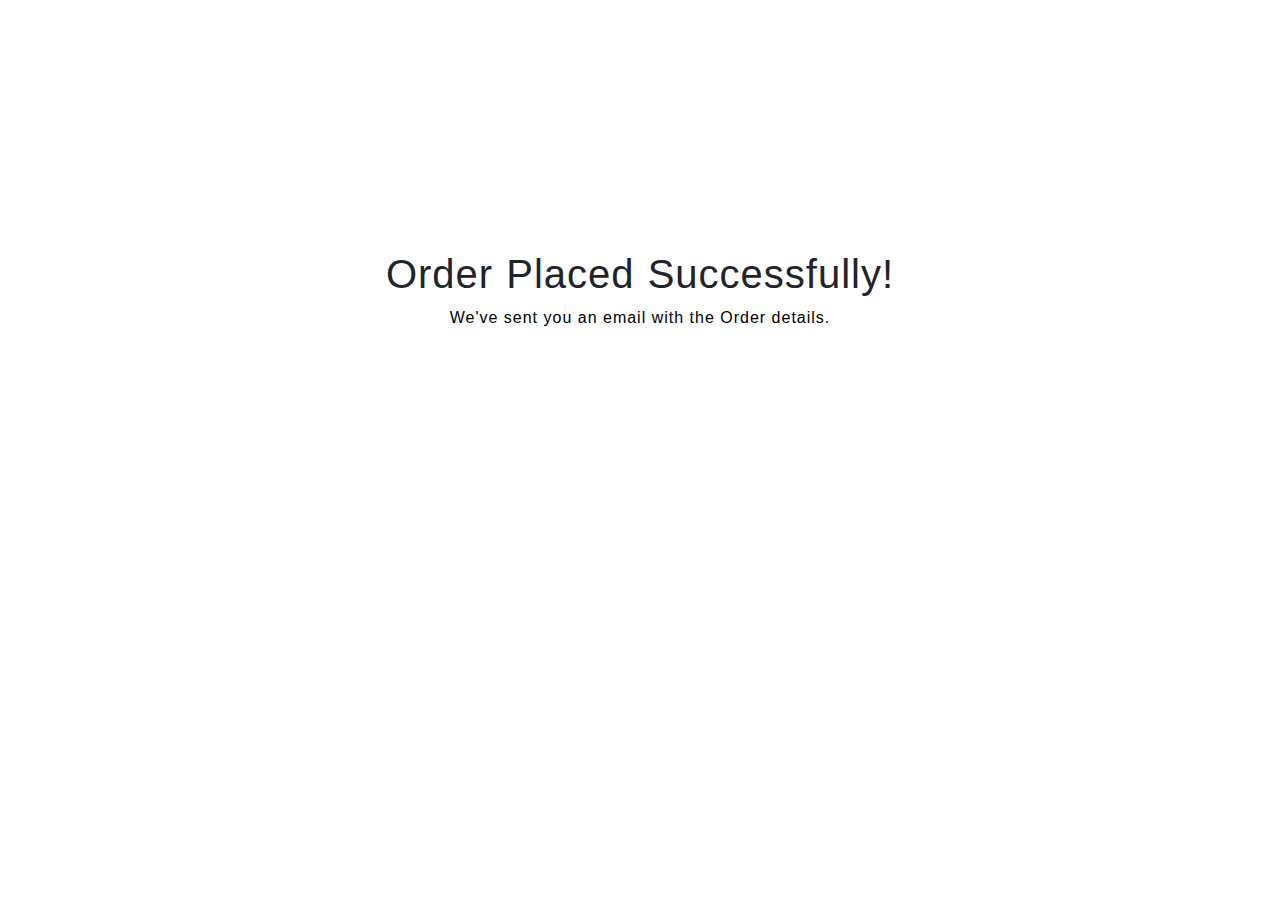
<file: oderplaced.html>
<!DOCTYPE html>
<html lang="en">
<head>
    <meta charset="UTF-8">
    <meta name="viewport" content="width=device-width, initial-scale=1.0">
    <link rel="stylesheet" href="https://stackpath.bootstrapcdn.com/bootstrap/4.5.2/css/bootstrap.min.css">
    <link rel="stylesheet" href="css/style2.css">
    <link rel="icon" type="image/png" href="/images/favicon.png">
    <link rel="canonical" href="https://minahi.me/">
    <title>Order Placed</title>
<div id="orderContainer">
    <div id="check"><i class="fas fa-check-circle"></i></div>
    
    <div id="aboutCheck">
        <h1> Order Placed Successfully! </h1>
        <p> We've sent you an email with the Order details. </p>
    </div>
</div>
</file>
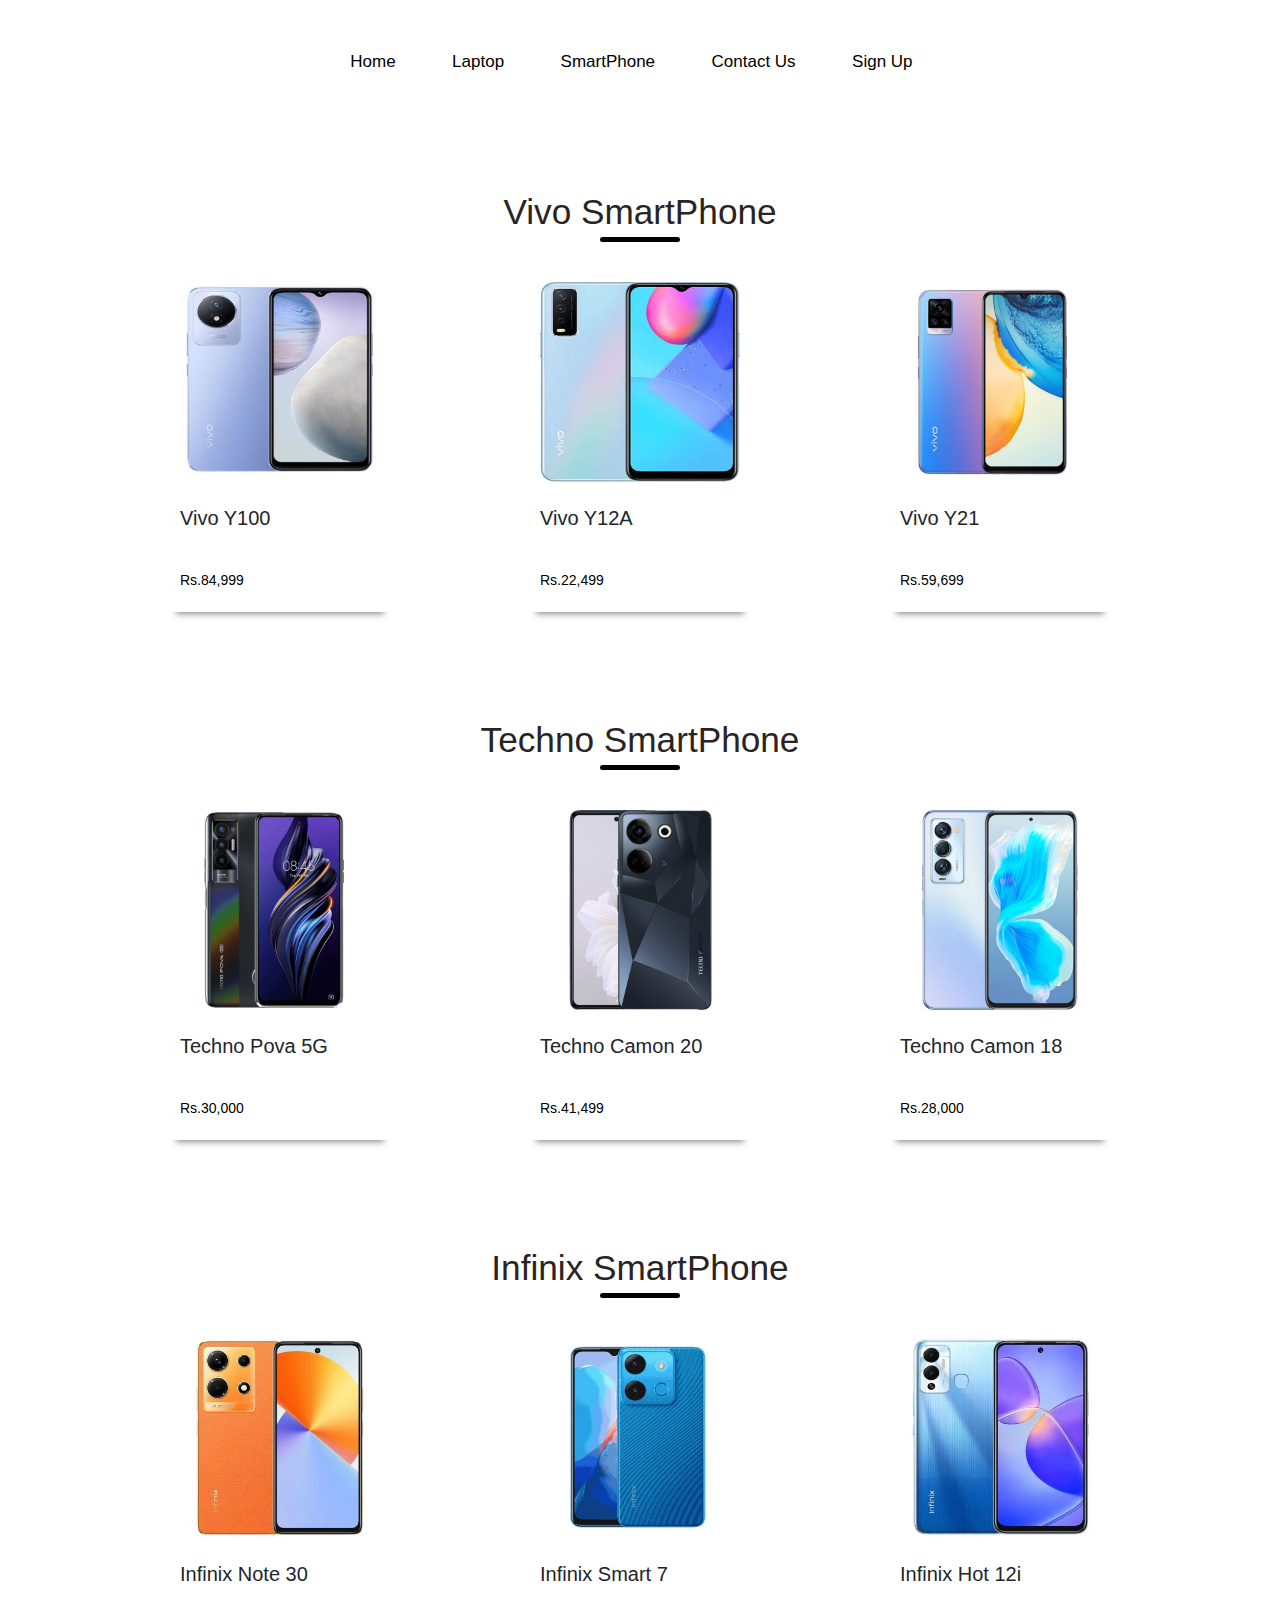
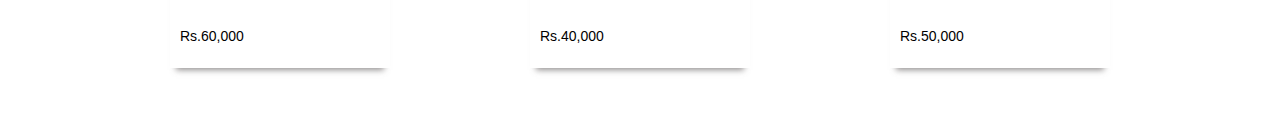
<file: smartphone.html>
<!DOCTYPE html>
<html lang="en">
<head>
    <meta charset="UTF-8">
    <meta name="viewport" content="width=device-width, initial-scale=1.0">
    <link rel="stylesheet" href="https://stackpath.bootstrapcdn.com/bootstrap/4.5.2/css/bootstrap.min.css">
    <link rel="stylesheet" href="style2.css">
    <link rel="icon" type="image/png" href="/images/favicon.png">
    <link rel="canonical" href="https://minahilch.me/">
    <title>SmartPhone</title>
</head>
<body>
        <div class="container">
            <div class="navbar">
                <nav>
                    <ul id="menu-items">
                        <li><a href="index.html">Home</a></li>
                        <li><a href="index.html#products">Laptop</a></li>
                        <li><a href="smartphone.html">SmartPhone</a></li>
                        <li><a href="contactus.html">Contact Us</a></li>
                        <li><a href="Sign up.html">Sign Up</a></li>
                        <li><a href="cart.html"><img src="images/cart.png" alt="cart" width="30px" height="30px" class="cart-img"></a></li>
                    </ul>
                </nav>
            </div>
            <div class="small-container mt-5">
                <h2 class="title" id="products">Vivo SmartPhone</h2>
                <div class="row horizontal-scroll-wrapper squares">
                    <div class="col-4 box-container">
                        <div class="image-overlay"></div>
                        <img src="images/mobile 1.jpg" alt="Vivo Y100A"><br><br>
                        <h5 class="product_name">Vivo Y100</h5>
                        <div class="content-details fadeIn-bottom">
                            <h3 class="content-title">Vivo Y100</h3>
                            <h4 class="content-price">Rs.84,999</h4><br><br>
                            <div class="content-btn btn btn-secondary" title="More Detail"><a href="" style="color: white; list-style: none;">More Detail</a></div>
                        </div>
                        <p class="price_name" >Rs.84,999</p>
                    </div>
                    <div class="col-4 box-container">
                        <div class="image-overlay"></div>
                        <img src="images/mobile 2.jpg" alt="Vivo Y12A"><br><br>
                        <h5 class="product_name">Vivo Y12A</h5>
                        <div class="content-details fadeIn-bottom">
                            <h3 class="content-title">Vivo Y12A</h3>
                            <h4 class="content-price">Rs.22,499</h4><br><br>
                            <div class="content-btn btn btn-secondary" title="More Detail"><a href="" style="color: white; list-style: none;">More Detail</a></div>
                        </div>
                        <p class="price_name" >Rs.22,499</p>
                    </div>
                    <div class="col-4 box-container">
                        <div class="image-overlay"></div>
                        <img src="images/mobile 3.jpg" alt="Vivo Y21"><br><br>
                        <h5 class="product_name">Vivo Y21</h5>
                        <div class="content-details fadeIn-bottom">
                            <h3 class="content-title">Vivo Y21</h3>
                            <h4 class="content-price">Rs.59,699</h4><br><br>
                            <div class="content-btn btn btn-secondary" title="More Detail"><a href="" style="color: white; list-style: none;">More Detail</a></div>
                        </div>
                        <p class="price_name" >Rs.59,699</p>
                    </div>
                </div>
            </div>
        </div>
    <div class="small-container mt-5">
        <h2 class="title" id="products">Techno SmartPhone</h2>
        <div class="row horizontal-scroll-wrapper squares">
            <div class="col-4 box-container">
                <div class="image-overlay"></div>
                <img src="images/mobile 4.jpg" alt="Techno Po 5G"><br><br>
                <h5 class="product_name">Techno Pova 5G</h5>
                <div class="content-details fadeIn-bottom">
                    <h3 class="content-title">Techno Pova 5G</h3>
                    <h4 class="content-price">Rs.30,000</h4><br><br>
                    <div class="content-btn btn btn-secondary" title="More Detail"><a href="" style="color: white; list-style: none;">More Detail</a></div>
                </div>
                <p class="price_name" >Rs.30,000</p>
            </div>
            <div class="col-4 box-container">
                <div class="image-overlay"></div>
                <img src="images/mobile 5.jpg" alt="Techno Camon 20"><br><br>
                <h5 class="product_name">Techno Camon 20</h5>
                <div class="content-details fadeIn-bottom">
                    <h3 class="content-title">Techno Camon 20</h3>
                    <h4 class="content-price">Rs.41,499</h4><br><br>
                    <div class="content-btn btn btn-secondary" title="More Detail"><a href="" style="color: white; list-style: none;">More Detail</a></div>
                </div>
                <p class="price_name" >Rs.41,499</p>
            </div>
            <div class="col-4 box-container">
                <div class="image-overlay"></div>
                <img src="images/mobile 6.jpg" alt="Techno Camon 18"><br><br>
                <h5 class="product_name">Techno Camon 18</h5>
                <div class="content-details fadeIn-bottom">
                    <h3 class="content-title">Techno Camon 18</h3>
                    <h4 class="content-price">Rs.28,000</h4><br><br>
                    <div class="content-btn btn btn-secondary" title="More Detail"><a href="" style="color: white; list-style: none;">More Detail</a></div>
                </div>
                <p class="price_name">Rs.28,000</p>
            </div>
        </div>
    </div>
</div>
</div>
<div class="small-container mt-5">
    <h2 class="title" id="products">Infinix SmartPhone</h2>
    <div class="row horizontal-scroll-wrapper squares">
        <div class="col-4 box-container">
            <div class="image-overlay"></div>
            <img src="images/mobile 7.jpg" alt="Infinix Note 30"><br><br>
            <h5 class="product_name">Infinix Note 30</h5>
            <div class="content-details fadeIn-bottom">
                <h3 class="content-title">Infinix Note 30</h3>
                <h4 class="content-price">Rs.60,000</h4><br><br>
                <div class="content-btn btn btn-secondary" title="More Detail"><a href="" style="color: white; list-style: none;">More Detail</a></div>
            </div>
            <p class="price_name" >Rs.60,000</p>
        </div>
        <div class="col-4 box-container">
            <div class="image-overlay"></div>
            <img src="images/mobile 8.jpg" alt="Infinix Smart 7"><br><br>
            <h5 class="product_name">Infinix Smart 7</h5>
            <div class="content-details fadeIn-bottom">
                <h3 class="content-title">Infinix Smart 7</h3>
                <h4 class="content-price">Rs.40,000</h4><br><br>
                <div class="content-btn btn btn-secondary" title="More Detail"><a href="" style="color: white; list-style: none;">More Detail</a></div>
            </div>
            <p class="price_name" >Rs.40,000</p>
        </div>
        <div class="col-4 box-container">
            <div class="image-overlay"></div>
            <img src="images/mobile 9.jpg" alt="Infinix Hot 12i"><br><br>
            <h5 class="product_name">Infinix Hot 12i</h5>
            <div class="content-details fadeIn-bottom">
                <h3 class="content-title">Infinix Hot 12i</h3>
                <h4 class="content-price">Rs.50,000</h4><br><br>
                <div class="content-btn btn btn-secondary" title=""More Detail><a href="" style="color: white; list-style: none;">More Detail</a></div>
            </div>
            <p class="price_name" >Rs.50,000</p>
        </div>
    </div>
</div>
</div>
</div>
</body>
</body>
</html>
</file>
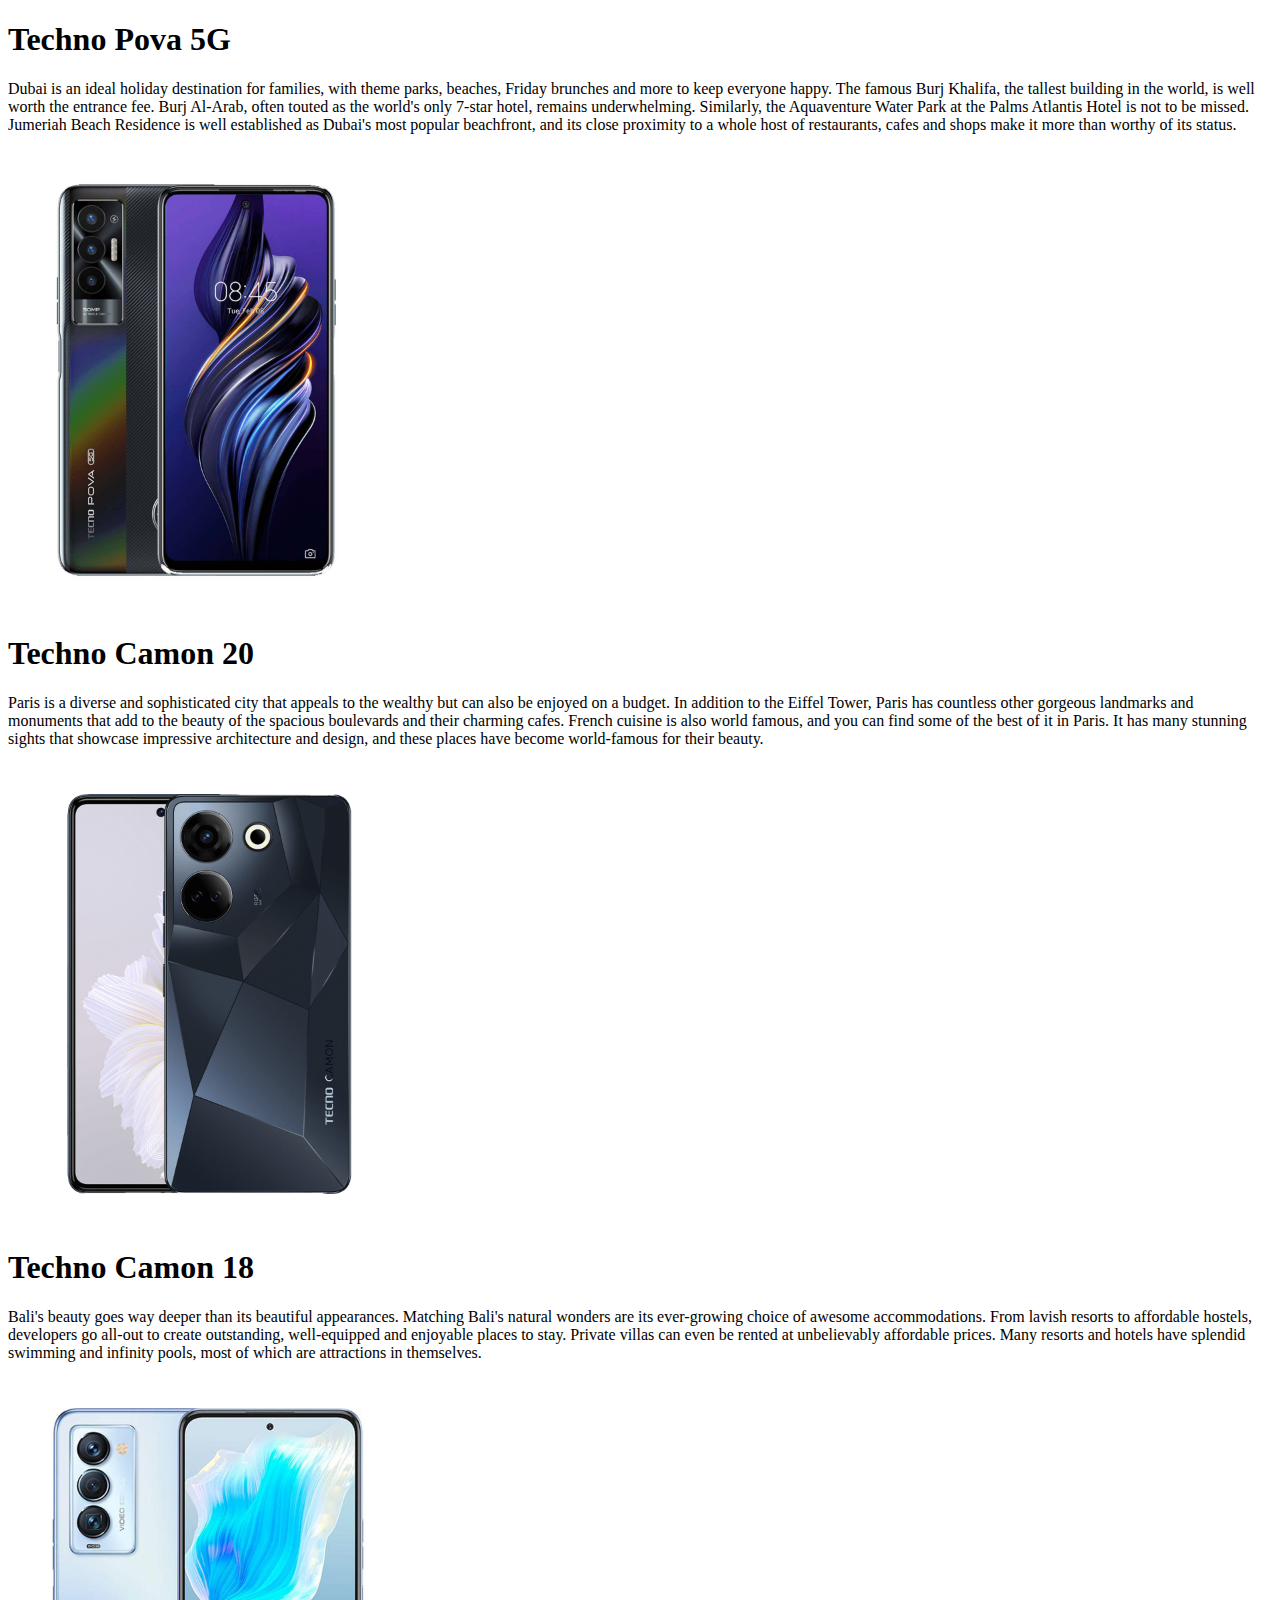
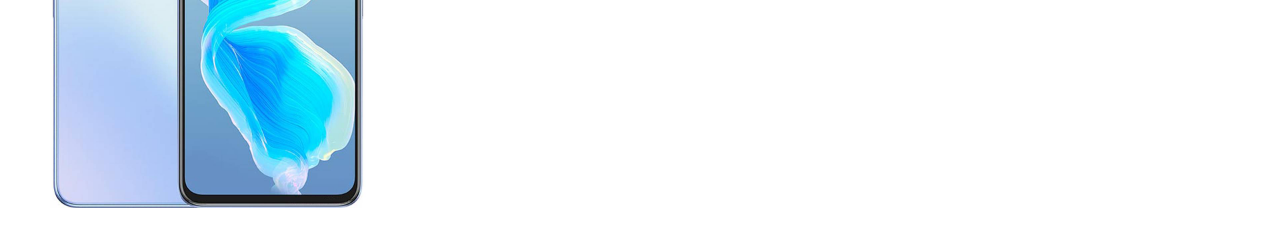
<file: technophone.html>
<!DOCTYPE html>
<html lang="en">
<head>
    <meta charset="UTF-8">
    <meta name="viewport" content="width=device-width, initial-scale=1.0">
    <title>Techno SmartPhone</title>
</head>
<body>
    <div class="Phonedetail" id="technopova">
        <h1>Techno Pova 5G</h1>
        <div>Dubai is an ideal holiday destination for families, with theme parks, beaches, Friday brunches and more to keep everyone happy. The famous Burj Khalifa, the tallest building in the world, is well worth the entrance fee. Burj Al-Arab, often touted as the world's only 7-star hotel, remains underwhelming. Similarly, the Aquaventure Water Park at the Palms Atlantis Hotel is not to be missed. Jumeriah Beach Residence is well established as Dubai's most popular beachfront, and its close proximity to a whole host of restaurants, cafes and shops make it more than worthy of its status.</p>
        <div class="mobile-img">
            <img src="images/mobile 4.jpg" alt="" style="height: 400px; width: 400px; margin-top: 30px; margin-bottom: 30px; border-radius: 20px;">
        </div>
    </div>

 <div class="Phonedetail" id="technocamon20">
    <h1>Techno Camon 20</h1>
    <p>Paris is a diverse and sophisticated city that appeals to the wealthy but can also be enjoyed on a budget. In addition to the Eiffel Tower, Paris has countless other gorgeous landmarks and monuments that add to the beauty of the spacious boulevards and their charming cafes. French cuisine is also world famous, and you can find some of the best of it in Paris. It has many stunning sights that showcase impressive architecture and design, and these places have become world-famous for their beauty.</p>
    <div class="mobile-img">
        <img src="images/mobile 5.jpg" alt="" style="height: 400px; width: 400px; margin-top: 30px; margin-bottom: 30px; border-radius: 20px;">
    </div>
 </div>

 <div class="Phonedetail" id="technocamon18">
    <h1>Techno Camon 18</h1>
    <p>Bali's beauty goes way deeper than its beautiful appearances. Matching Bali's natural wonders are its ever-growing choice of awesome accommodations. From lavish resorts to affordable hostels, developers go all-out to create outstanding, well-equipped and enjoyable places to stay. Private villas can even be rented at unbelievably affordable prices. Many resorts and hotels have splendid swimming and infinity pools, most of which are attractions in themselves.</p>
    <div class="mobile-img">
        <img src="images/mobile 6.jpg" style="height: 400px; width: 400px; margin-top: 30px; margin-bottom: 30px; border-radius: 20px;" alt="">
    </div>
 </div>
</body>
</html>
</file>
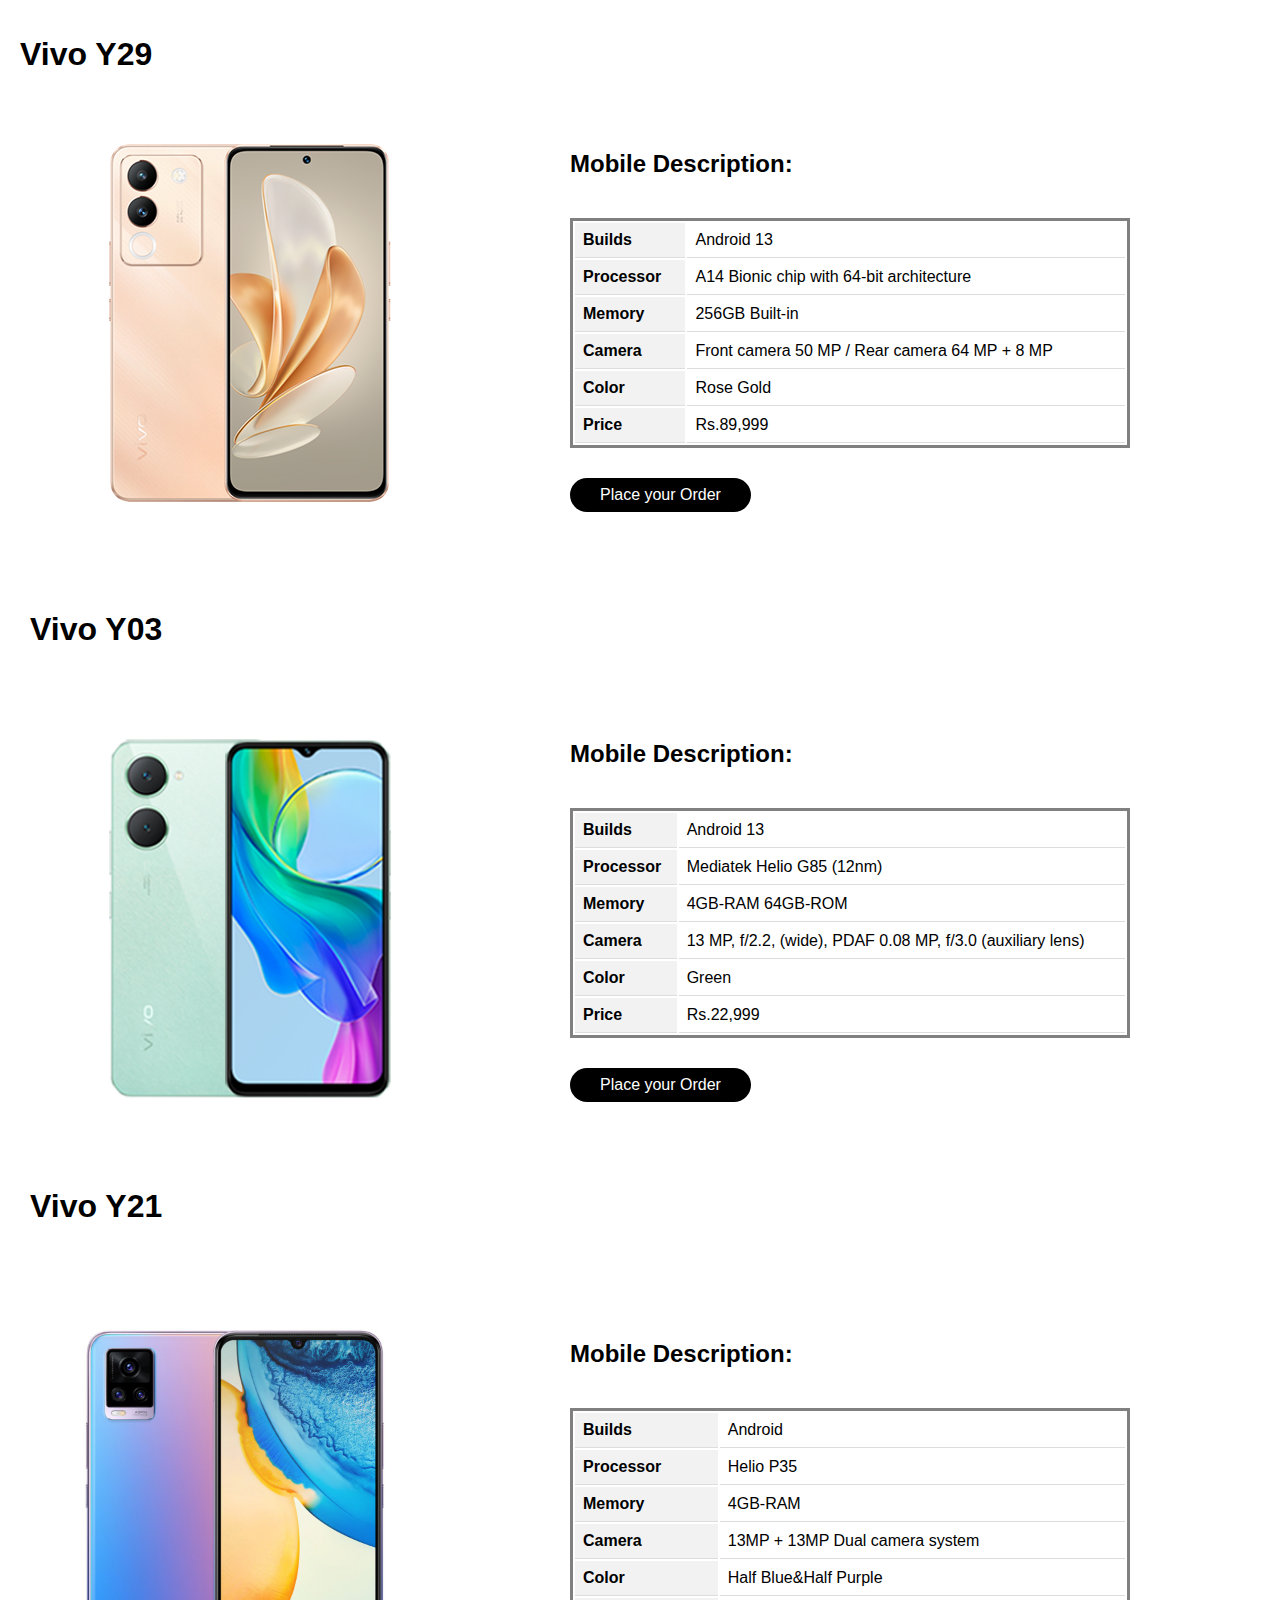
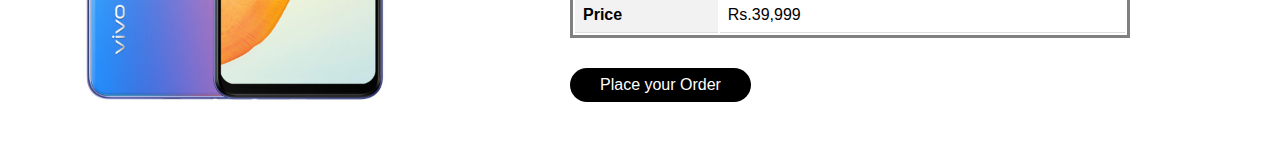
<file: vivophone.html>
<!DOCTYPE html>
<html lang="en">
<head>
    <meta charset="UTF-8">
    <meta name="viewport" content="width=device-width, initial-scale=1.0">
    <link rel="stylesheet" href="css/style2.css">
    <link rel="icon" type="image/png" href="/images/favicon.png">
    <title>Vivo SmartPhone</title>
</head>
<body>
    <div class="Phonedetail" id="Y29"><br><br>
        <h1 style="margin-left: 20px;">Vivo Y29</h1>
        <div class="mobile-img">
            <img src="images/mobile 1.png" alt="" style="width: 400px;height: 400px; margin-left: 50px;  margin-top: 50px; margin-bottom: 30px; border-radius: 20px;">
        </div>
        <div class="mobile-description">
            <h2 style="margin-top: 90px;">Mobile Description:</h2>
        <table style="margin-top: 40px;">
        <tr>
            <th>Builds</th>
            <td>Android 13</td>
        </tr>
        <tr>
            <th>Processor</th>
            <td>A14 Bionic chip with 64-bit architecture</td>
        </tr>
        <tr>
            <th>Memory</th>
            <td>256GB Built-in</td>
        </tr>
        <tr>
            <th>Camera</th>
            <td>Front camera 50 MP / Rear camera 64 MP + 8 MP</td>
        </tr>
        <tr>
            <th>Color</th>
            <td>Rose Gold</td>
        </tr>
        <tr>
            <th>Price</th>
            <td>Rs.89,999</td>
        </tr>
         </table>
         <a href="oderplaced.html" class="btn btn-main">Place your Order</a>
        </div> 
    </div>
 <div class="Phonedetail" id="Y03"><br><br><br>
    <h1 style="margin-left: 30px; ">Vivo Y03</h1>
    <div class="mobile-img">
        <img src="images/mobile 2.png" alt="" style="height: 400px; width: 400px; margin-left: 50px; margin-top: 70px; margin-bottom: 30px; border-radius: 20px;">
    </div>
    <div class="mobile-description1">
        <h2 style="margin-top: 220px;">Mobile Description:</h2>
    <table style="margin-top: 40px;">
    <tr>
        <th>Builds</th>
        <td>Android 13</td>
    </tr>
    <tr>
        <th>Processor</th>
        <td>Mediatek Helio G85 (12nm)</td>
    </tr>
    <tr>
        <th>Memory</th>
        <td>4GB-RAM 64GB-ROM</td>
    </tr>
    <tr>
        <th>Camera</th>
        <td>13 MP, f/2.2, (wide), PDAF 0.08 MP, f/3.0 (auxiliary lens)</td>
    </tr>
    <tr>
        <th>Color</th>
        <td>Green</td>
    </tr>
    <tr>
        <th>Price</th>
        <td>Rs.22,999</td>
    </tr>
     </table>
     <a href="oderplaced.html" class="btn btn-main">Place your Order</a>
    </div> 
 </div>

 <div class="Phonedetail" id="Y21"><br><br>
    <h1 style="margin-left: 30px;">Vivo Y21</h1>
    <div class="mobile-img">
        <img src="images/mobile 3.jpg" style="height: 400px; width: 400px; margin-left: 50px;  margin-top: 90px; margin-bottom: 30px; border-radius: 20px;" alt="">
    </div>
    <div class="mobile-description2">
        <h2 style="margin-top: 120px;">Mobile Description:</h2>
    <table style="margin-top: 40px;">
    <tr>
        <th>Builds</th>
        <td>Android</td>
    </tr>
    <tr>
        <th>Processor</th>
        <td>Helio P35</td>
    </tr>
    <tr>
        <th>Memory</th>
        <td>4GB-RAM</td>
    </tr>
    <tr>
        <th>Camera</th>
        <td>13MP + 13MP Dual camera system</td>
    </tr>
    <tr>
        <th>Color</th>
        <td>Half Blue&Half Purple</td>
    </tr>
    <tr>
        <th>Price</th>
        <td>Rs.39,999</td>
    </tr>
     </table>
     <a href="oderplaced.html" class="btn btn-main">Place your Order</a>
    </div> 
 </div>
</body>
</html>
</file>
<file: css/style.css>
*{
    margin:0;
    padding: 0;
    box-sizing: border-box;
}
body{
    font-family: 'Poppins', sans-serif;
}

.navbar{
    display: flex;
    align-items: center;
    padding: 20px;
} 
nav{
    flex: 1;
    text-align: right;
}

nav ul{
    display: inline-block;
    list-style-type: none;
}

nav ul li{
    display: inline-block;
    margin-right: 20px;
}

.navbar a {
    float: left;
    display: block;
    color: #f2f2f2;
    text-align: center;
    padding: 14px 16px;
    text-decoration: none;
    font-size: 17px;
    border-bottom: 3px solid transparent;
  }
  
  .navbar a:hover {
    border-bottom: 3px solid rgb(255, 255, 255);
  }
  
  .navbar a.active {
    border-bottom: 3px solid rgb(233, 233, 233);
  }

p{
    color: rgb(194, 181, 181);
}

.header{
    background: #000; 
}

.header .row{
    margin-top: 70px;
}

.container{
    max-width: 1300px;
    margin: auto;
    padding-left: 25px;
    padding-right: 25px;
}

.row{
    display: flex;
    align-items: center;
    flex-wrap: wrap;
    justify-content: space-around;   
}
.col-2{
    flex-basis: 50%;
    min-width: 300px;
}
.center {
    display: block;
    margin-left: auto;
    margin-right: auto;
    max-width: 100%;
    padding: 50px 0;
    height: 470px;
}

.col-2 h1{
    font-size: 50px;
    line-height: 60px;
    margin: 25px 0;
    color: #ffffff;
}

.btn-main{
    display: inline-block;
    background: #de7c04;
    color: rgb(255, 255, 255);
    padding: 8px 30px;
    margin: 30px 0;
    border-radius: 30px;
    transition: background 0.5s;
}
.cart-img{
    filter: invert(100%);
    -webkit-filter: invert(100%);
    margin-top: 10px;
  }
  
  .btn-main:hover{
      background-color: #035997;
  
  }
  
  .categories{
      margin: 60px 0;
  }
  
  .col-3{
      flex-basis: 30%;
      min-width: 250px;
      margin-bottom: 30px;
  }
  
  .col-3 img{
      width: 100%;
  }
  
  .small-container{
      max-width: 1080px;
      margin: auto;
      padding-left: 15px;
      padding-right: 15px;
  }
  
  .small-container h2{
      text-align: center;
      margin-bottom: 30px;
      font-size: 2.2rem;
  }
  
  .col-4{
      flex-basis: 50%;
      padding: 10px;
      max-width: 220px;
      margin-bottom: 50px;
      transition: transform 0.5s;
  }
  
  .col-4 img{
      width: 100%;
      height: 200px;
  }
  
  .title{
      color: rgb(41, 36, 36);
      position: relative;
      line-height: 60px;
  }
  
  .box-container {
      height: 340px;
      box-shadow: 0 8px 6px -6px rgba(104, 99, 99, 0.712); 
  }
  
  
  .title::after{
      content: '';
      background: #210583;
      width: 80px;
      height: 5px;
      border-radius: 5px;
      position: absolute;
      bottom: 0;
      left: 50%;
      transform: translateX(-50%);
  }
  
  h4{
      color: #ffffff;
      font-weight: normal;
  }
  
  .col-4 p{
      font-size: 14px;
  }
  
  .rating .fa{
      color: #ffbf00
  }
  
  .col-4:hover{
      transform: translateY(-5px);
  }
  
  .col-4 img:hover{
      background: url(./techbg.jpg);
  }
   
  .box-container .image-overlay {
      background: rgba(0,0,0,0.7);
      position: absolute;
      height: 100%;
      width: 100%;
      left: 0;
      top: 0;
      bottom: 0;
      right: 0;
      opacity: 0;
      -webkit-transition: all 0.4s ease-in-out 0s;
      -moz-transition: all 0.4s ease-in-out 0s;
      transition: all 0.4s ease-in-out 0s;
  }
  
  .box-container:hover .image-overlay{
      opacity: 1;
  }
  
    .content-details {
      position: absolute;
      text-align: center;
      padding-left: 1em;
      padding-right: 1em;
      width: 100%;
      top: 50%;
      left: 50%;
      opacity: 0;
      -webkit-transform: translate(-50%, -50%);
      -moz-transform: translate(-50%, -50%);
      transform: translate(-50%, -50%);
      -webkit-transition: all 0.3s ease-in-out 0s;
      -moz-transition: all 0.3s ease-in-out 0s;
      transition: all 0.3s ease-in-out 0s;
    }
     
    .box-container:hover .content-details{
      top: 50%;
      left: 50%;
      opacity: 1;
    }
     
    .content-details h3{
      color: #fff;
      font-weight: 300;
      margin-bottom: 0.5em;
    }
     
    .content-details p{
      color: #fff;
      font-size: 0.8em;
    }
    .btn-secondary{
        background-color: #000000;
        font-size: smaller;
        width: 100px;
        height: 35px;
    }
     
    .fadeIn-bottom{
      top: 80%;
    }
     
    .fadeIn-top{
      top: 20%;
    }
     
    .fadeIn-left{
      left: 20%;
    }
     
    .fadeIn-right{
      left: 80%;
    }
  
    /* Contact Us */
    .contact{
        padding: 110px 30%;
        height: 100%;
        min-height: 100vh;
    }
    
    .contact-form h1{
        font-size: 80px;
        color: rgb(14, 27, 150);
        margin-bottom: 20px;
    }
    
    .contact-form h1 span{
        color:#e7790b;
    }
    
    .contact-form p{
        color: rgb(255, 255, 255);
        line-height: 30px;
        letter-spacing: 1px;
        font-size: 23px;
        margin-bottom: 20px;
    }
    
    
    .contact-form form input,form textarea{
        width: 100%;
        padding: 17px;
        border: none;
        outline: none;
        background-color: #b4b0b0;
        font-size: 20px;
        color: rgb(0, 0, 0);
        margin-bottom: 10px;
        border-radius: 10px;
    }
    
    .contact-form form .submit-btn{
        display: inline-block;
        background-color: #1414a1;
        font-size: 27px;
        font-weight: 600px;
        border: 2px solid transparent;
        border-radius: 40px;
        width: 220px;
        cursor: pointer;
        transition: ease 0.30s;
    
    }
    
    .contact-form form .submit-btn:hover{
        border: 2px solid #040303;
        background-color: rgb(255, 93, 12);
        transform: scale(1.1);
    
    }
    
@media only screen and (max-width: 800px){
    nav ul{
        position: absolute;
        top: 70px;
        left: 0;
        background: #333;
        width: 100%;
        overflow: hidden;
        transition: maxHeight 0.5s;
    }
    nav ul li{
        display: block;
        margin-right: 50px;
        margin-top: 10px;
        margin-bottom: 10px;
    }

    nav ul li a{
        color: #fff;
    }
    .menu-icon{
        display: block;
        cursor: pointer;
    }
}
</file>
<file: style2.css>
*{
    margin:0;
    padding: 0;
    box-sizing: border-box;
}
body{
    font-family: 'Poppins', sans-serif;
}

.navbar{
    display: flex;
    align-items: center;
    margin-right: 200px;
    padding: 20px;
} 
nav{
    flex: 1;
    text-align: right;
}

nav ul{
    display: inline-block;
    list-style-type: none;
}

nav ul li{
    display: inline-block;
    margin-right: 20px;
}

.navbar a {
    float: left;
    display: block;
    color: #000000;
    text-align: center;
    padding: 14px 16px;
    text-decoration: none;
    font-size: 17px;
    border-bottom: 3px solid transparent;
  }
  
  .navbar a:hover {
    border-bottom: 3px solid rgb(0, 0, 0);
  }
  
  .navbar a.active {
    border-bottom: 3px solid rgb(0, 0, 0);
  }

p{
    color: rgb(0, 0, 0);
}

.header{
    background: #7d7d7d; 
}

.header .row{
    margin-top: 70px;
}

.container{
    max-width: 1300px;
    margin: auto;
    padding-left: 25px;
    padding-right: 25px;
}
.row{
    display: flex;
    align-items: center;
    flex-wrap: wrap;
    justify-content: space-around;   
}
.col-2{
    flex-basis: 50%;
    min-width: 300px;
}


.center {
    display: block;
    margin-left: auto;
    margin-right: auto;
    max-width: 100%;
    padding: 50px 0;
    height: 470px;
}

.col-2 h1{
    font-size: 50px;
    line-height: 60px;
    margin: 25px 0;
    color: #000000;
}

.cart-img{
    filter: invert(100%);
    -webkit-filter: invert(100%);
    margin-top: 10px;
  }
  
  .btn-main:hover{
      background-color: #035997;
  
  }
  
  .categories{
      margin: 60px 0;
  }
  
  .col-3{
      flex-basis: 30%;
      min-width: 250px;
      margin-bottom: 30px;
  }
  
  .col-3 img{
      width: 100%;
  }
  
  .small-container{
      max-width: 1080px;
      margin: auto;
      padding-left: 15px;
      padding-right: 15px;
  }
  
  .small-container h2{
      text-align: center;
      margin-bottom: 30px;
      font-size: 2.2rem;
  }
  
  .col-4{
      flex-basis: 50%;
      padding: 10px;
      max-width: 220px;
      margin-bottom: 50px;
      transition: transform 0.5s;
  }
  
  .col-4 img{
      width: 100%;
      height: 200px;
  }
  
  .title{
      color: rgb(41, 36, 36);
      position: relative;
      line-height: 60px;
  }
  
  .box-container {
      height: 340px;
      box-shadow: 0 8px 6px -6px rgba(104, 99, 99, 0.712);  /* Safari 3-4, iOS 4.0.2 - 4.2, Android 2.3+ */
   /* Opera 10.5, IE 9, Firefox 4+, Chrome 6+, iOS 5 */
  }
  
  
  .title::after{
      content: '';
      background: #000000;
      width: 80px;
      height: 5px;
      border-radius: 5px;
      position: absolute;
      bottom: 0;
      left: 50%;
      transform: translateX(-50%);
  }
  
  h4{
      color: #ffffff;
      font-weight: normal;
  }
  
  .col-4 p{
      font-size: 14px;
  }

  
  .col-4:hover{
      transform: translateY(-5px);
  }
  
  .col-4 img:hover{
      background: url(./techbg.jpg);
  }
   
  .box-container .image-overlay {
      background: rgba(63, 63, 63, 0.7);
      position: absolute;
      height: 100%;
      width: 100%;
      left: 0;
      top: 0;
      bottom: 0;
      right: 0;
      opacity: 0;
      -webkit-transition: all 0.4s ease-in-out 0s;
      -moz-transition: all 0.4s ease-in-out 0s;
      transition: all 0.4s ease-in-out 0s;
  }
  
  .box-container:hover .image-overlay{
      opacity: 1;
  }
  
    .content-details {
      position: absolute;
      text-align: center;
      padding-left: 1em;
      padding-right: 1em;
      width: 100%;
      top: 50%;
      left: 50%;
      opacity: 0;
      -webkit-transform: translate(-50%, -50%);
      -moz-transform: translate(-50%, -50%);
      transform: translate(-50%, -50%);
      -webkit-transition: all 0.3s ease-in-out 0s;
      -moz-transition: all 0.3s ease-in-out 0s;
      transition: all 0.3s ease-in-out 0s;
    }
     
    .box-container:hover .content-details{
      top: 50%;
      left: 50%;
      opacity: 1;
    }
     
    .content-details h3{
      color: #fff;
      font-weight: 300;
      margin-bottom: 0.5em;
    }
     
    .content-details p{
      color: #fff;
      font-size: 0.8em;
    }
    .btn-secondary{
        background-color: #000000;
        font-size: smaller;
        width: 100px;
        height: 35px;
    }
    .fadeIn-bottom{
        top: 80%;
      }
       
      .fadeIn-top{
        top: 20%;
      }
       
      .fadeIn-left{
        left: 20%;
      }
       
      .fadeIn-right{
        left: 80%;
      }
    


    .Phonedetail{
        background-size: cover;
        color: rgb(0, 0, 0);
        background-color: #ffffff;
    }
    
    h1{
        margin-top: 20px;
        font-size: 60px;
        margin-bottom: 20px;
        padding-top: 60px;
        color: #000000;
        font-size: 40px;
    }
    
    p{
        font-size: 20px;
        margin-top: 40px;
        margin-bottom: 10px;
    }
    
    .VivoY100{
        margin-top: 500px;
        display: flex;
        align-items: center;
        flex-wrap: wrap;
        justify-content: space-around;
        float: left;
    }

    .mobile-img1{
        flex-basis: 50%;
        min-width: 300px;
        display: block;
        margin-left:0px;
       max-width: 100%;
       padding: 50px 0;
       height: 470px;
       float: left;
    }
    .mobile-img2{
        width: 300px;
        height: 400px;
        flex-basis: 50%;
        min-width: 300px;
        display: block;
        margin-left:0px;
       max-width: 100%;
       padding: 50px 0;
       height: 470px;
       float: left;
    }
</file>
<file: style.css>
*{
    margin:0;
    padding: 0;
    box-sizing: border-box;
}
body{
    font-family: 'Poppins', sans-serif;
}

.navbar{
    display: flex;
    align-items: center;
    padding: 20px;
} 
nav{
    flex: 1;
    text-align: right;
}

nav ul{
    display: inline-block;
    list-style-type: none;
}

nav ul li{
    display: inline-block;
    margin-right: 20px;
}

.navbar a {
    float: left;
    display: block;
    color: #f2f2f2;
    text-align: center;
    padding: 14px 16px;
    text-decoration: none;
    font-size: 17px;
    border-bottom: 3px solid transparent;
  }
  
  .navbar a:hover {
    border-bottom: 3px solid rgb(255, 255, 255);
  }
  
  .navbar a.active {
    border-bottom: 3px solid rgb(233, 233, 233);
  }

p{
    color: rgb(194, 181, 181);
}

.header{
    background: #000; 
}

.header .row{
    margin-top: 70px;
}

.container{
    max-width: 1300px;
    margin: auto;
    padding-left: 25px;
    padding-right: 25px;
}

.row{
    display: flex;
    align-items: center;
    flex-wrap: wrap;
    justify-content: space-around;   
}
.col-2{
    flex-basis: 50%;
    min-width: 300px;
}
.center {
    display: block;
    margin-left: auto;
    margin-right: auto;
    max-width: 100%;
    padding: 50px 0;
    height: 470px;
}

.col-2 h1{
    font-size: 50px;
    line-height: 60px;
    margin: 25px 0;
    color: #ffffff;
}

.btn-main{
    display: inline-block;
    background: #de7c04;
    color: rgb(255, 255, 255);
    padding: 8px 30px;
    margin: 30px 0;
    border-radius: 30px;
    transition: background 0.5s;
}
.cart-img{
    filter: invert(100%);
    -webkit-filter: invert(100%);
    margin-top: 10px;
  }
  
  .btn-main:hover{
      background-color: #035997;
  
  }
  
  .categories{
      margin: 60px 0;
  }
  
  .col-3{
      flex-basis: 30%;
      min-width: 250px;
      margin-bottom: 30px;
  }
  
  .col-3 img{
      width: 100%;
  }
  
  .small-container{
      max-width: 1080px;
      margin: auto;
      padding-left: 15px;
      padding-right: 15px;
  }
  
  .small-container h2{
      text-align: center;
      margin-bottom: 30px;
      font-size: 2.2rem;
  }
  
  .col-4{
      flex-basis: 50%;
      padding: 10px;
      max-width: 220px;
      margin-bottom: 50px;
      transition: transform 0.5s;
  }
  
  .col-4 img{
      width: 100%;
      height: 200px;
  }
  
  .title{
      color: rgb(41, 36, 36);
      position: relative;
      line-height: 60px;
  }
  
  .box-container {
      height: 340px;
      box-shadow: 0 8px 6px -6px rgba(104, 99, 99, 0.712); 
  }
  
  
  .title::after{
      content: '';
      background: #210583;
      width: 80px;
      height: 5px;
      border-radius: 5px;
      position: absolute;
      bottom: 0;
      left: 50%;
      transform: translateX(-50%);
  }
  
  h4{
      color: #ffffff;
      font-weight: normal;
  }
  
  .col-4 p{
      font-size: 14px;
  }
  
  .rating .fa{
      color: #ffbf00
  }
  
  .col-4:hover{
      transform: translateY(-5px);
  }
  
  .col-4 img:hover{
      background: url(./techbg.jpg);
  }
   
  .box-container .image-overlay {
      background: rgba(0,0,0,0.7);
      position: absolute;
      height: 100%;
      width: 100%;
      left: 0;
      top: 0;
      bottom: 0;
      right: 0;
      opacity: 0;
      -webkit-transition: all 0.4s ease-in-out 0s;
      -moz-transition: all 0.4s ease-in-out 0s;
      transition: all 0.4s ease-in-out 0s;
  }
  
  .box-container:hover .image-overlay{
      opacity: 1;
  }
  
    .content-details {
      position: absolute;
      text-align: center;
      padding-left: 1em;
      padding-right: 1em;
      width: 100%;
      top: 50%;
      left: 50%;
      opacity: 0;
      -webkit-transform: translate(-50%, -50%);
      -moz-transform: translate(-50%, -50%);
      transform: translate(-50%, -50%);
      -webkit-transition: all 0.3s ease-in-out 0s;
      -moz-transition: all 0.3s ease-in-out 0s;
      transition: all 0.3s ease-in-out 0s;
    }
     
    .box-container:hover .content-details{
      top: 50%;
      left: 50%;
      opacity: 1;
    }
     
    .content-details h3{
      color: #fff;
      font-weight: 300;
      margin-bottom: 0.5em;
    }
     
    .content-details p{
      color: #fff;
      font-size: 0.8em;
    }
    .btn-secondary{
        background-color: #137694;
        width: 40px;
        height: 30px;
    }
     
    .fadeIn-bottom{
      top: 80%;
    }
     
    .fadeIn-top{
      top: 20%;
    }
     
    .fadeIn-left{
      left: 20%;
    }
     
    .fadeIn-right{
      left: 80%;
    }
  
    /* Contact Us */
    .contact{
        padding: 110px 30%;
        height: 100%;
        min-height: 100vh;
    }
    
    .contact-form h1{
        font-size: 80px;
        color: rgb(14, 27, 150);
        margin-bottom: 20px;
    }
    
    .contact-form h1 span{
        color:#e7790b;
    }
    
    .contact-form p{
        color: rgb(255, 255, 255);
        line-height: 30px;
        letter-spacing: 1px;
        font-size: 23px;
        margin-bottom: 20px;
    }
    
    
    .contact-form form input,form textarea{
        width: 100%;
        padding: 17px;
        border: none;
        outline: none;
        background-color: #b4b0b0;
        font-size: 20px;
        color: rgb(0, 0, 0);
        margin-bottom: 10px;
        border-radius: 10px;
    }
    
    .contact-form form .submit-btn{
        display: inline-block;
        background-color: #1414a1;
        font-size: 27px;
        font-weight: 600px;
        border: 2px solid transparent;
        border-radius: 40px;
        width: 220px;
        cursor: pointer;
        transition: ease 0.30s;
    
    }
    
    .contact-form form .submit-btn:hover{
        border: 2px solid #040303;
        background-color: rgb(255, 93, 12);
        transform: scale(1.1);
    
    }
    
@media only screen and (max-width: 800px){
    nav ul{
        position: absolute;
        top: 70px;
        left: 0;
        background: #333;
        width: 100%;
        overflow: hidden;
        transition: maxHeight 0.5s;
    }
    nav ul li{
        display: block;
        margin-right: 50px;
        margin-top: 10px;
        margin-bottom: 10px;
    }

    nav ul li a{
        color: #fff;
    }
    .menu-icon{
        display: block;
        cursor: pointer;
    }
}
</file>
<file: css/style3.css>
.laptop-img{
    flex-basis: 50%;
        min-width: 300px;
        display: block;
        margin-left: 40px;
       max-width: 100%;
       padding: 50px 0;
       height: 470px;
}
h1{
    margin-left: 20px;
}
.descriptionlap1{
    background-color: rgb(173, 186, 186);
    top: 40px;
    left: 550px;
    width: 630px;
    height: 450px;
    position: absolute;
    text-align: justify;
    padding: 20px;
    border-radius: 20px;
    box-shadow: 10px 10px 10px 7px rgb(117, 112, 112);
}
.descriptionlap2{
    background-color: rgba(0, 0, 0, 0.663);
    color: rgb(255, 255, 255);
    top: 700px;
    left: 550px;
    width: 630px;
    height: 510px;
    position: absolute;
    text-align: justify;
    padding: 20px;
    border-radius: 20px;
    box-shadow: 10px 10px 10px 7px rgb(117, 112, 112);
}
.descriptionlap3{
    background-color: rgb(21, 12, 12);
    color: rgb(255, 255, 255);
    top: 1370px;
    left: 550px;
    width: 630px;
    height: 500px;
    position: absolute;
    text-align: justify;
    padding: 20px;
    border-radius: 20px;
    box-shadow: 10px 10px 10px 7px rgba(0, 0, 0, 0.367);
}
.descriptionlap4{
    background-color: rgb(101, 92, 92);
    color: rgb(255, 255, 255);
    top: 2030px;
    left: 550px;
    width: 630px;
    height: 520px;
    position: absolute;
    text-align: justify;
    padding: 20px;
    border-radius: 20px;
    box-shadow: 10px 10px 10px 7px rgb(117, 112, 112);
}
.description{
    background-color: rgb(173, 186, 186);
    top: 40px;
    left: 550px;
    width: 630px;
    height: 500px;
    position: absolute;
    text-align: justify;
    padding: 20px;
    border-radius: 20px;
    box-shadow: 10px 10px 10px 7px rgb(117, 112, 112);
}
.description1{
    background-color: rgba(0, 0, 0, 0.663);
    color: rgb(255, 255, 255);
    top: 800px;
    left: 550px;
    width: 630px;
    height: 480px;
    position: absolute;
    text-align: justify;
    padding: 20px;
    border-radius: 20px;
    box-shadow: 10px 10px 10px 7px rgb(117, 112, 112);
}
.description2{
    background-color: rgb(21, 12, 12);
    color: rgb(255, 255, 255);
    top: 1450px;
    left: 550px;
    width: 630px;
    height: 450px;
    position: absolute;
    text-align: justify;
    padding: 20px;
    border-radius: 20px;
    box-shadow: 10px 10px 10px 7px rgba(0, 0, 0, 0.367);
}
.description3{
    background-color: rgb(101, 92, 92);
    color: rgb(255, 255, 255);
    top: 2150px;
    left: 550px;
    width: 630px;
    height: 480px;
    position: absolute;
    text-align: justify;
    padding: 20px;
    border-radius: 20px;
    box-shadow: 10px 10px 10px 7px rgb(117, 112, 112);
}
.description4{
    background-color: rgb(173, 186, 186);
    color:black;
    top: 2800px;
    left: 550px;
    width: 630px;
    height: 440px;
    position: absolute;
    text-align: justify;
    padding: 20px;
    border-radius: 20px;
    box-shadow: 10px 10px 10px 7px rgb(117, 112, 112);
}
.description5{
    background-color: rgba(0, 0, 0, 0.663);
    color: rgb(255, 255, 255);
    top: 3550px;
    left: 550px;
    width: 630px;
    height: 480px;
    position: absolute;
    text-align: justify;
    padding: 20px;
    border-radius: 20px;
    box-shadow: 10px 10px 10px 7px rgb(117, 112, 112);
}
.description6{
    background-color: rgb(254, 104, 104);
    color: rgb(0, 0, 0);
    top: 5300px;
    left: 550px;
    width: 630px;
    height: 450px;
    position: absolute;
    text-align: justify;
    padding: 20px;
    border-radius: 20px;
    box-shadow: 10px 10px 10px 7px rgba(0, 0, 0, 0.367);
}
.description7{
    background-color: rgb(101, 92, 92);
    color: rgb(0, 0, 0);
    top: 6300px;
    left: 550px;
    width: 630px;
    height: 480px;
    position: absolute;
    text-align: justify;
    padding: 20px;
    border-radius: 20px;
    box-shadow: 10px 10px 10px 7px rgb(117, 112, 112);
}
.description8{
    background-color: rgba(0, 0, 0, 0.663);
    color: rgb(7, 7, 7);
    top: 7300px;
    left: 550px;
    width: 630px;
    height: 480px;
    position: absolute;
    text-align: justify;
    padding: 20px;
    border-radius: 20px;
    box-shadow: 10px 10px 10px 7px rgb(117, 112, 112);
}
.description9{
    background-color: rgb(254, 104, 104);
    color: rgb(0, 0, 0);
    top: 8300px;
    left: 550px;
    width: 630px;
    height: 450px;
    position: absolute;
    text-align: justify;
    padding: 20px;
    border-radius: 20px;
    box-shadow: 10px 10px 10px 7px rgba(0, 0, 0, 0.367);
}
.description10{
    background-color: rgb(101, 92, 92);
    color: rgb(0, 0, 0);
    top: 9300px;
    left: 550px;
    width: 630px;
    height: 480px;
    position: absolute;
    text-align: justify;
    padding: 20px;
    border-radius: 20px;
    box-shadow: 10px 10px 10px 7px rgb(117, 112, 112);
}
.description11{
    background-color: rgba(0, 0, 0, 0.663);
    color: rgb(7, 7, 7);
    top: 10300px;
    left: 550px;
    width: 630px;
    height: 480px;
    position: absolute;
    text-align: justify;
    padding: 20px;
    border-radius: 20px;
    box-shadow: 10px 10px 10px 7px rgb(117, 112, 112);
}
.description12{
    background-color: rgb(254, 104, 104);
    color: rgb(0, 0, 0);
    top: 11300px;
    left: 550px;
    width: 630px;
    height: 450px;
    position: absolute;
    text-align: justify;
    padding: 20px;
    border-radius: 20px;
    box-shadow: 10px 10px 10px 7px rgba(0, 0, 0, 0.367);
}
.description13{
    background-color: rgb(101, 92, 92);
    color: rgb(0, 0, 0);
    top: 12300px;
    left: 550px;
    width: 630px;
    height: 480px;
    position: absolute;
    text-align: justify;
    padding: 20px;
    border-radius: 20px;
    box-shadow: 10px 10px 10px 7px rgb(117, 112, 112);
}
.description14{
    background-color: rgba(0, 0, 0, 0.663);
    color: rgb(7, 7, 7);
    top: 13300px;
    left: 550px;
    width: 630px;
    height: 480px;
    position: absolute;
    text-align: justify;
    padding: 20px;
    border-radius: 20px;
    box-shadow: 10px 10px 10px 7px rgb(117, 112, 112);
}
.description15{
    background-color: rgb(254, 104, 104);
    color: rgb(0, 0, 0);
    top: 14300px;
    left: 550px;
    width: 630px;
    height: 450px;
    position: absolute;
    text-align: justify;
    padding: 20px;
    border-radius: 20px;
    box-shadow: 10px 10px 10px 7px rgba(0, 0, 0, 0.367);
}
.description16{
    background-color: rgb(101, 92, 92);
    color: rgb(0, 0, 0);
    top: 15300px;
    left: 550px;
    width: 630px;
    height: 480px;
    position: absolute;
    text-align: justify;
    padding: 20px;
    border-radius: 20px;
    box-shadow: 10px 10px 10px 7px rgb(117, 112, 112);
}
.description17{
    background-color: rgba(0, 0, 0, 0.663);
    color: rgb(7, 7, 7);
    top: 16300px;
    left: 550px;
    width: 630px;
    height: 480px;
    position: absolute;
    text-align: justify;
    padding: 20px;
    border-radius: 20px;
    box-shadow: 10px 10px 10px 7px rgb(117, 112, 112);
}
.description18{
    background-color: rgb(254, 104, 104);
    color: rgb(0, 0, 0);
    top: 17300px;
    left: 550px;
    width: 630px;
    height: 450px;
    position: absolute;
    text-align: justify;
    padding: 20px;
    border-radius: 20px;
    box-shadow: 10px 10px 10px 7px rgba(0, 0, 0, 0.367);
}
.description19{
    background-color: rgb(101, 92, 92);
    color: rgb(0, 0, 0);
    top: 18300px;
    left: 550px;
    width: 630px;
    height: 480px;
    position: absolute;
    text-align: justify;
    padding: 20px;
    border-radius: 20px;
    box-shadow: 10px 10px 10px 7px rgb(117, 112, 112);
}
.description20{
    background-color: rgba(0, 0, 0, 0.663);
    color: rgb(7, 7, 7);
    top: 19100px;
    left: 550px;
    width: 630px;
    height: 480px;
    position: absolute;
    text-align: justify;
    padding: 20px;
    border-radius: 20px;
    box-shadow: 10px 10px 10px 7px rgb(117, 112, 112);
}
.description21{
    background-color: rgb(254, 104, 104);
    color: rgb(0, 0, 0);
    top: 20000px;
    left: 550px;
    width: 630px;
    height: 450px;
    position: absolute;
    text-align: justify;
    padding: 20px;
    border-radius: 20px;
    box-shadow: 10px 10px 10px 7px rgba(0, 0, 0, 0.367);
}
</file>
<file: css/style2.css>
*{
    margin:0;
    padding: 0;
    box-sizing: border-box;
}
body{
    font-family: 'Poppins', sans-serif;
}

.navbar{
    display: flex;
    align-items: center;
    margin-right: 200px;
    padding: 20px;
} 
nav{
    flex: 1;
    text-align: right;
}

nav ul{
    display: inline-block;
    list-style-type: none;
}

nav ul li{
    display: inline-block;
    margin-right: 20px;
}

.navbar a {
    float: left;
    display: block;
    color: #000000;
    text-align: center;
    padding: 14px 16px;
    text-decoration: none;
    font-size: 17px;
    border-bottom: 3px solid transparent;
  }
  
  .navbar a:hover {
    border-bottom: 3px solid rgb(0, 0, 0);
  }
  
  .navbar a.active {
    border-bottom: 3px solid rgb(0, 0, 0);
  }

p{
    color: rgb(0, 0, 0);
}

.header{
    background: #7d7d7d; 
}

.header .row{
    margin-top: 70px;
}

.container{
    max-width: 1300px;
    margin: auto;
    padding-left: 25px;
    padding-right: 25px;
}
.row{
    display: flex;
    align-items: center;
    flex-wrap: wrap;
    justify-content: space-around;   
}
.col-2{
    flex-basis: 50%;
    min-width: 300px;
}


.center {
    display: block;
    margin-left: auto;
    margin-right: auto;
    max-width: 100%;
    padding: 50px 0;
    height: 470px;
}

.col-2 h1{
    font-size: 50px;
    line-height: 60px;
    margin: 25px 0;
    color: #000000;
}

.cart-img{
    filter: invert(100%);
    -webkit-filter: invert(100%);
    margin-top: 10px;
  }
  
  .btn-main:hover{
      background-color: #035997;
  
  }
  
  .categories{
      margin: 60px 0;
  }
  
  .col-3{
      flex-basis: 30%;
      min-width: 250px;
      margin-bottom: 30px;
  }
  
  .col-3 img{
      width: 100%;
  }
  
  .small-container{
      max-width: 1080px;
      margin: auto;
      padding-left: 15px;
      padding-right: 15px;
  }
  
  .small-container h2{
      text-align: center;
      margin-bottom: 30px;
      font-size: 2.2rem;
  }
  
  .col-4{
      flex-basis: 50%;
      padding: 10px;
      max-width: 220px;
      margin-bottom: 50px;
      transition: transform 0.5s;
  }
  
  .col-4 img{
      width: 100%;
      height: 200px;
  }
  
  .title{
      color: rgb(41, 36, 36);
      position: relative;
      line-height: 60px;
  }
  
  .box-container {
      height: 340px;
      box-shadow: 0 8px 6px -6px rgba(104, 99, 99, 0.712);  /* Safari 3-4, iOS 4.0.2 - 4.2, Android 2.3+ */
   /* Opera 10.5, IE 9, Firefox 4+, Chrome 6+, iOS 5 */
  }
  
  
  .title::after{
      content: '';
      background: #000000;
      width: 80px;
      height: 5px;
      border-radius: 5px;
      position: absolute;
      bottom: 0;
      left: 50%;
      transform: translateX(-50%);
  }
  
  h4{
      color: #ffffff;
      font-weight: normal;
  }
  
  .col-4 p{
      font-size: 14px;
  }

  
  .col-4:hover{
      transform: translateY(-5px);
  }
  
  .col-4 img:hover{
      background: url(./techbg.jpg);
  }
   
  .box-container .image-overlay {
      background: rgba(63, 63, 63, 0.7);
      position: absolute;
      height: 100%;
      width: 100%;
      left: 0;
      top: 0;
      bottom: 0;
      right: 0;
      opacity: 0;
      -webkit-transition: all 0.4s ease-in-out 0s;
      -moz-transition: all 0.4s ease-in-out 0s;
      transition: all 0.4s ease-in-out 0s;
  }
  
  .box-container:hover .image-overlay{
      opacity: 1;
  }
  
    .content-details {
      position: absolute;
      text-align: center;
      padding-left: 1em;
      padding-right: 1em;
      width: 100%;
      top: 50%;
      left: 50%;
      opacity: 0;
      -webkit-transform: translate(-50%, -50%);
      -moz-transform: translate(-50%, -50%);
      transform: translate(-50%, -50%);
      -webkit-transition: all 0.3s ease-in-out 0s;
      -moz-transition: all 0.3s ease-in-out 0s;
      transition: all 0.3s ease-in-out 0s;
    }
     
    .box-container:hover .content-details{
      top: 50%;
      left: 50%;
      opacity: 1;
    }
     
    .content-details h3{
      color: #fff;
      font-weight: 300;
      margin-bottom: 0.5em;
    }
     
    .content-details p{
      color: #fff;
      font-size: 0.8em;
    }
    .btn-secondary{
        background-color: #000000;
        font-size: smaller;
        width: 100px;
        height: 35px;
    }
    .fadeIn-bottom{
        top: 80%;
      }
       
      .fadeIn-top{
        top: 20%;
      }
       
      .fadeIn-left{
        left: 20%;
      }
       
      .fadeIn-right{
        left: 80%;
      }
    


    .Phonedetail{
        background-size: cover;
        color: rgb(0, 0, 0);
        background-color: #ffffff;
    }
    
    
    .VivoY100{
        margin-top: 500px;
        display: flex;
        align-items: center;
        flex-wrap: wrap;
        justify-content: space-around;
        float: left;
    }

    .mobile-img1{
        flex-basis: 50%;
        min-width: 300px;
        display: block;
        margin-left:0px;
       max-width: 100%;
       padding: 50px 0;
       height: 470px;
       float: left;
    }
    .mobile-img2{
        width: 300px;
        height: 400px;
        flex-basis: 50%;
        min-width: 300px;
        display: block;
        margin-left:0px;
       max-width: 100%;
       padding: 50px 0;
       height: 470px;
       float: left;
    }

    
    table {
        width: 100%;
        border-style: solid;
    }
    
    th, td {
        padding: 8px;
        text-align: left;
        border-bottom: 1px solid #ddd;
    }
    
    th {
        background-color: #f2f2f2;
    }

    .mobile-description{
        top: 40px;
        left: 550px;
        width: 600px;
        height: 420px;
        position: absolute;
        text-align: justify;
        padding: 20px;
    }
    .mobile-description1{
        top: 500px;
        left: 550px;
        width: 600px;
        height: 420px;
        position: absolute;
        text-align: justify;
        padding: 20px;
    }
    .mobile-description2{
        top: 1200px;
        left: 550px;
        width: 600px;
        height: 420px;
        position: absolute;
        text-align: justify;
        padding: 20px;
    }
    .btn-main{
    display: inline-block;
    background: #000000;
    color: rgb(255, 255, 255);
    padding: 8px 30px;
    margin: 30px 0;
    border-radius: 30px;
    transition: background 0.5s;
    text-decoration-line: none;
    }

    #orderContainer{
    font-family: 'Lato', sans-serif;
    width: 80%;
    padding-top: 250px;
    padding-bottom: 150px;
    margin: auto;
    text-align: center;
    }
    .fa-check-circle{
    color: rgb(5, 187, 5);
    padding-bottom: 30px;
    font-size: 10em;
    }
    #aboutCheck p{
    font-weight: 100;
    letter-spacing: 1px;
    }
    #aboutCheck h1{
    letter-spacing: 1px;
    word-spacing: 1px;
    }







    
/* ----------------------------- MEDIA QUERY --------------------------- */

@media(max-width: 700px)
{
    #orderContainer i
    {
        font-size: 8em;
        padding-bottom: 30px;
    }
    h1
    {
        font-size: 18px;
    }
    p
    {
        font-size: 15px;
    }
}
</file>
